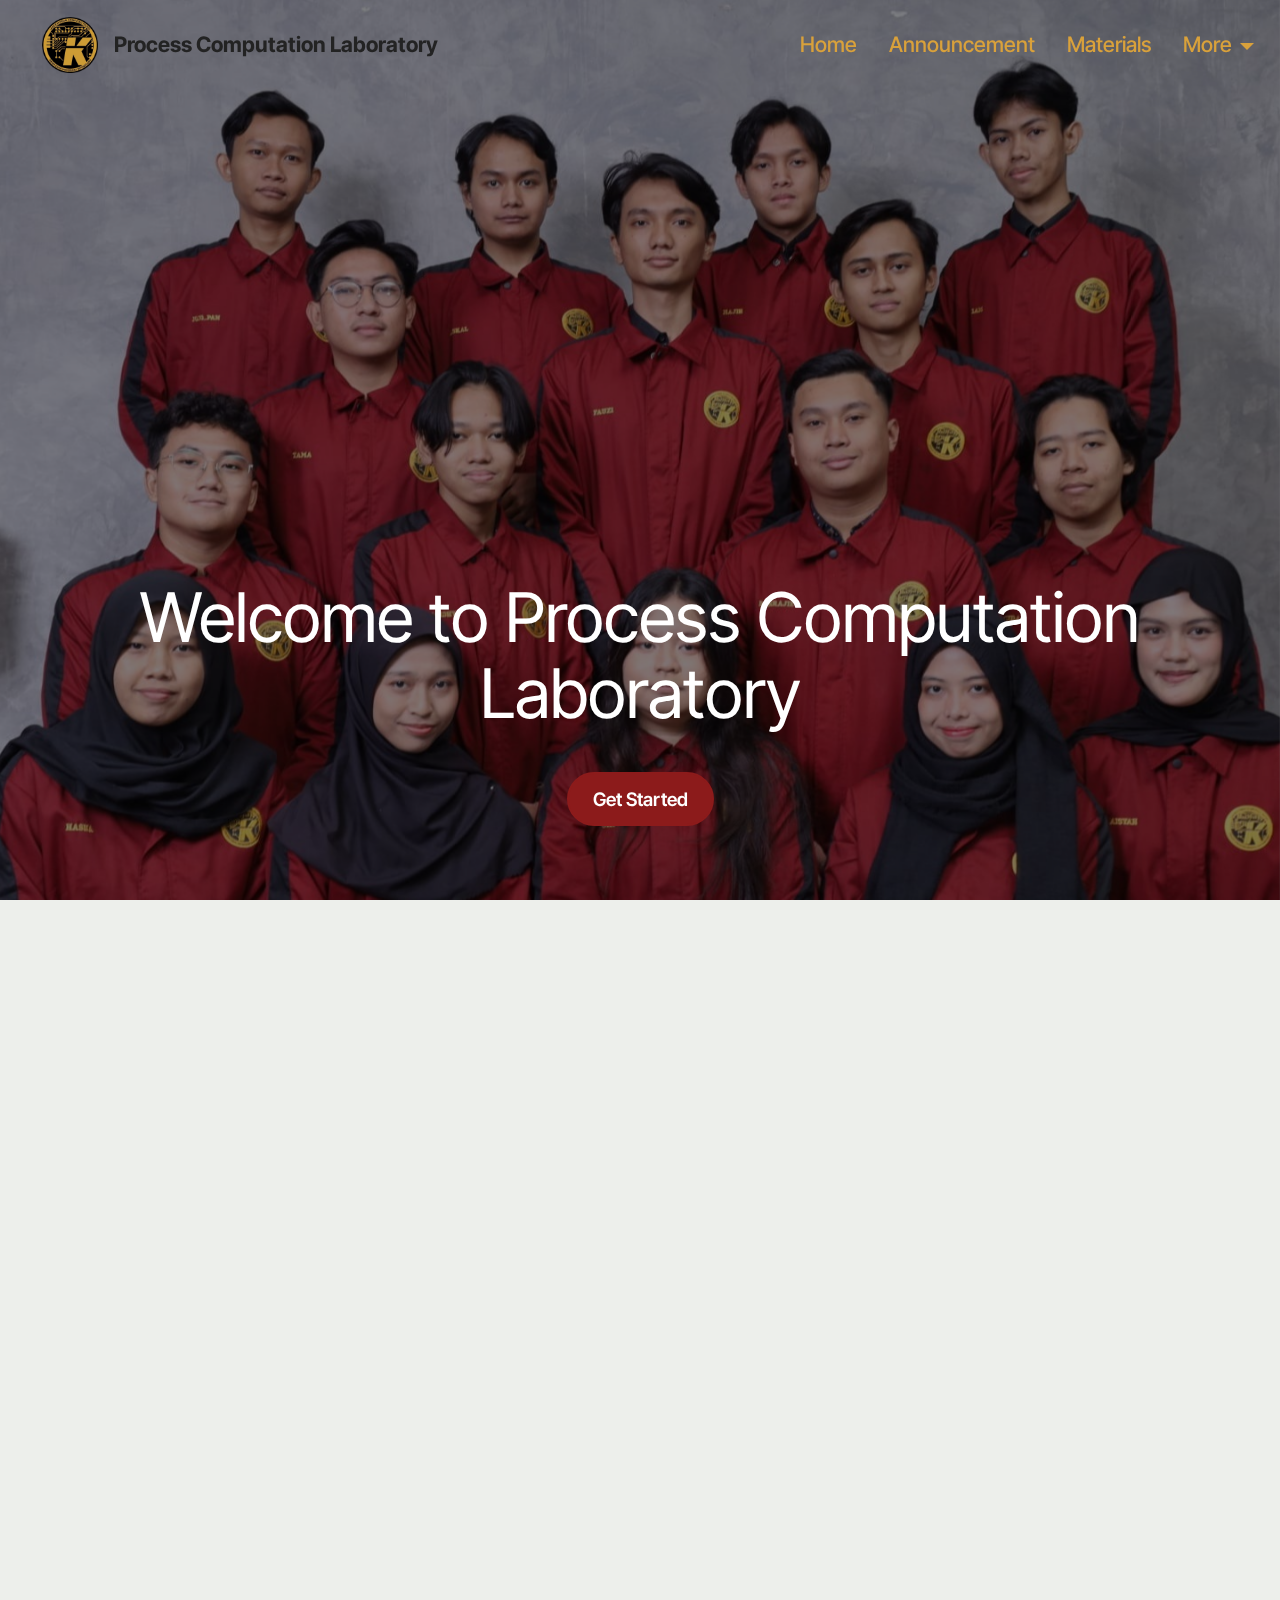
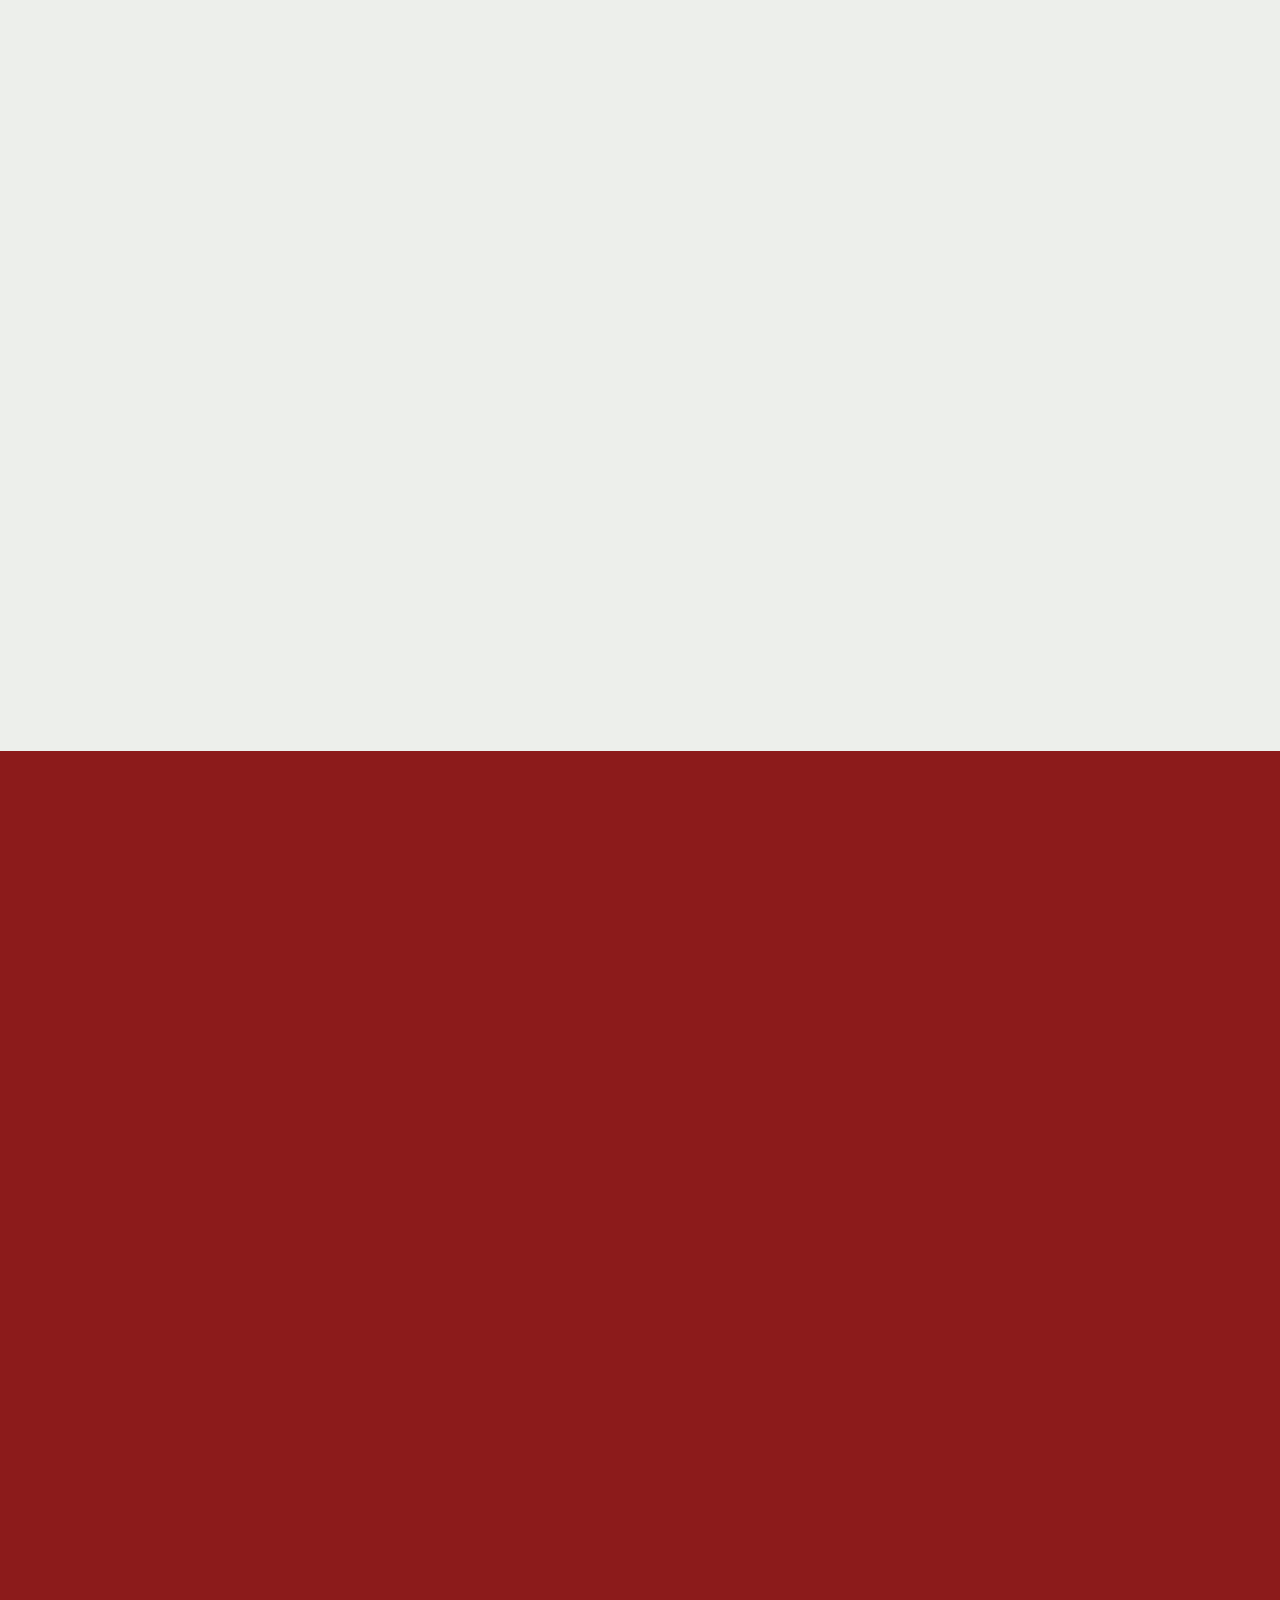
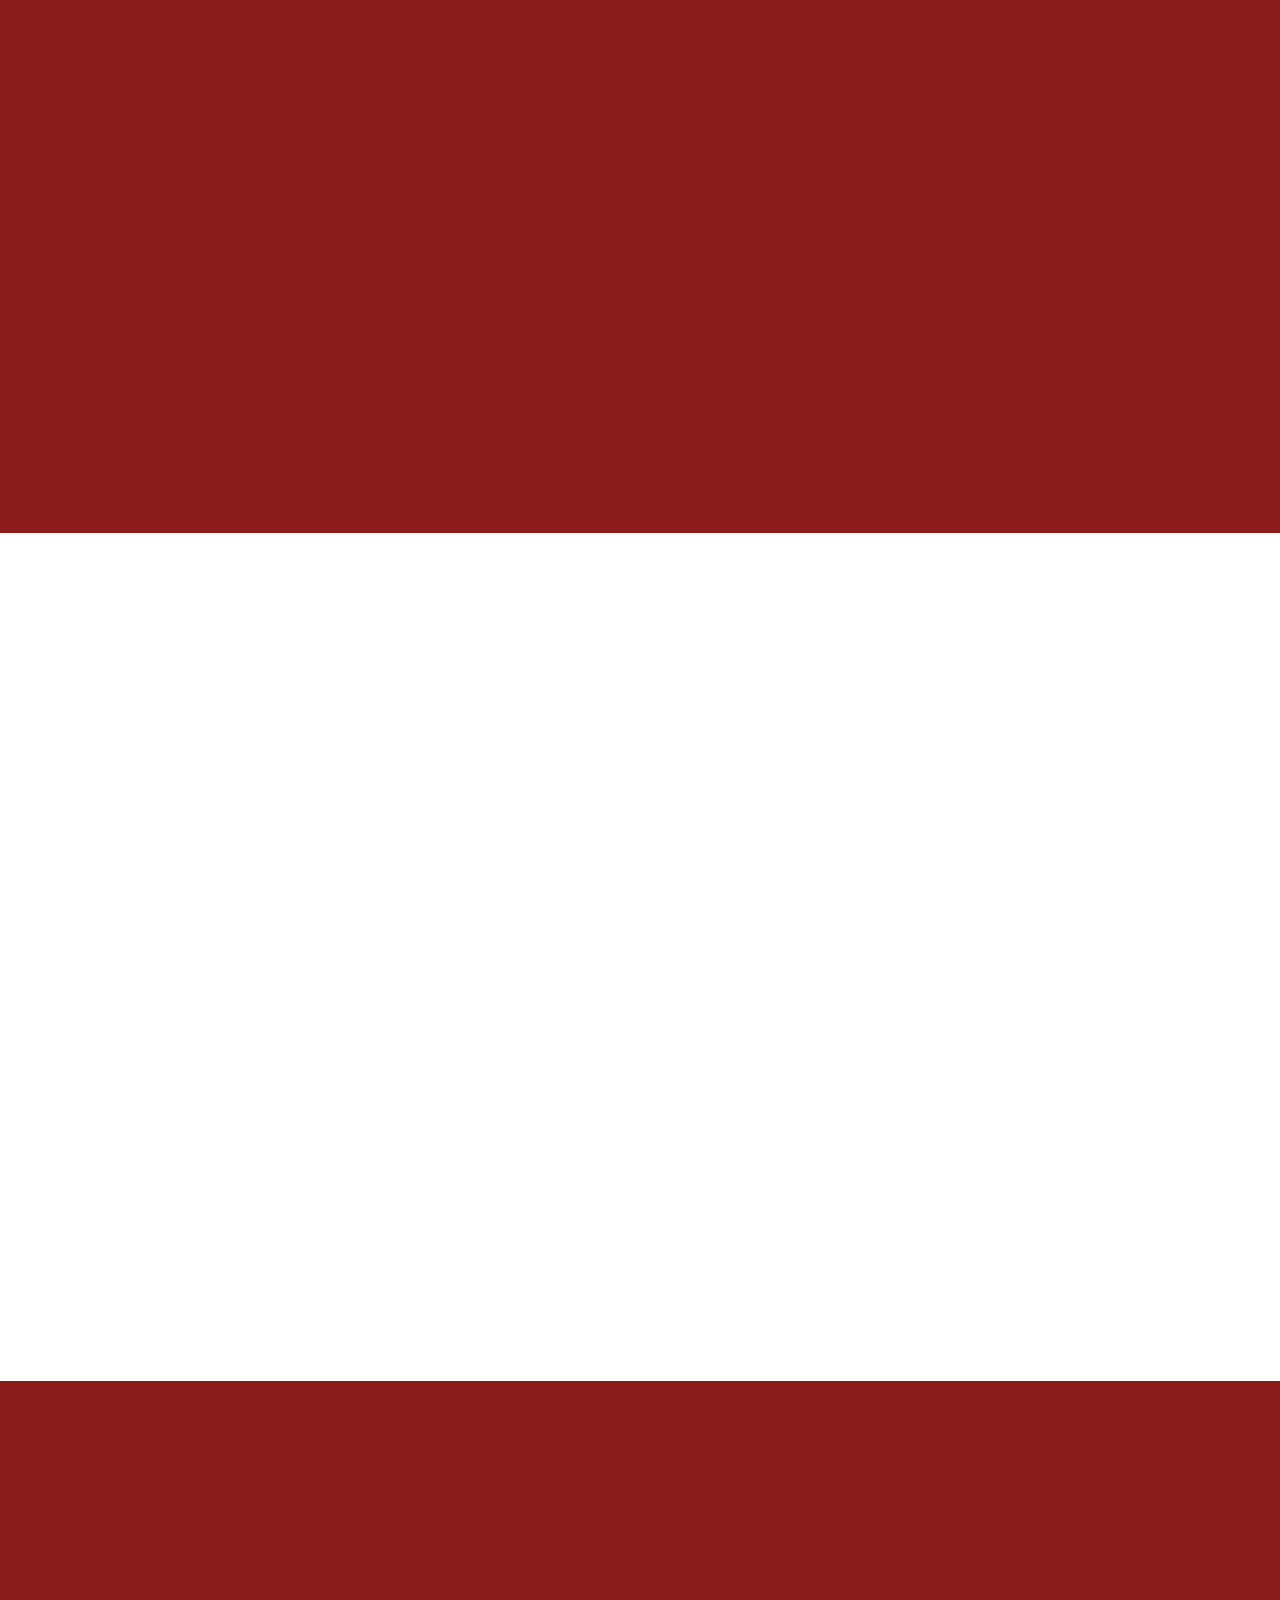
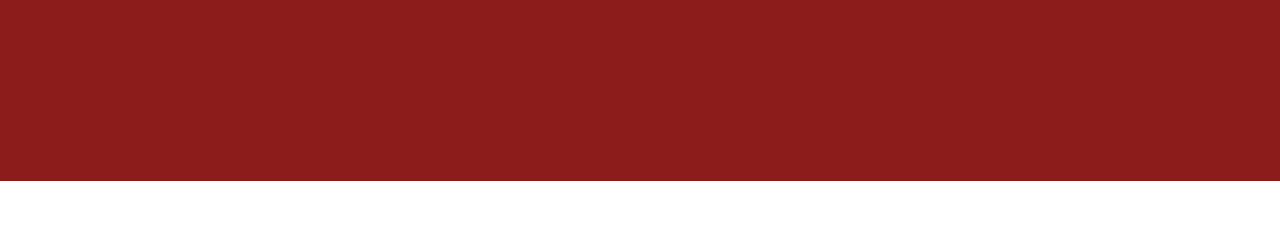
<file: index.html>
<!DOCTYPE html>
<html  >
<head>
  <!-- Site made with Mobirise Website Builder v6.1.4, https://mobirise.com -->
  <meta charset="UTF-8">
  <meta http-equiv="X-UA-Compatible" content="IE=edge">
  <meta name="generator" content="Mobirise v6.1.4, mobirise.com">
  <meta name="viewport" content="width=device-width, initial-scale=1, minimum-scale=1">
  <link rel="shortcut icon" href="assets/images/logo-kompros-fix.png" type="image/x-icon">
  <meta name="description" content="">
  
  
  <title>Home</title>
  <link rel="stylesheet" href="assets/web/assets/mobirise-icons2/mobirise2.css">
  <link rel="stylesheet" href="assets/bootstrap/css/bootstrap.min.css">
  <link rel="stylesheet" href="assets/parallax/jarallax.css">
  <link rel="stylesheet" href="assets/animatecss/animate.css">
  <link rel="stylesheet" href="assets/dropdown/css/style.css">
  <link rel="stylesheet" href="assets/socicon/css/styles.css">
  <link rel="stylesheet" href="assets/theme/css/style.css">
  <link rel="preload" href="https://fonts.googleapis.com/css?family=Inter+Tight:100,200,300,400,500,600,700,800,900,100i,200i,300i,400i,500i,600i,700i,800i,900i&display=swap" as="style" onload="this.onload=null;this.rel='stylesheet'">
  <noscript><link rel="stylesheet" href="https://fonts.googleapis.com/css?family=Inter+Tight:100,200,300,400,500,600,700,800,900,100i,200i,300i,400i,500i,600i,700i,800i,900i&display=swap"></noscript>
  <link rel="preload" as="style" href="assets/mobirise/css/mbr-additional.css?v=m1Olq7"><link rel="stylesheet" href="assets/mobirise/css/mbr-additional.css?v=m1Olq7" type="text/css">

  
  
  
</head>
<body>
  
  <section data-bs-version="5.1" class="menu menu6 cid-uXq2GYm2vR" once="menu" id="menu06-0">
	

	<nav class="navbar navbar-dropdown opacityScroll navbar-fixed-top navbar-expand-lg">
		<div class="container">
			<div class="navbar-brand">
				<span class="navbar-logo">
					
						<img src="assets/images/logo-kompros-fix.png" alt="Mobirise Website Builder" style="height: 3.5rem;">
					
				</span>
				<span class="navbar-caption-wrap"><a class="navbar-caption text-black display-4" href="https://mobiri.se">Process Computation Laboratory</a></span>
			</div>
			<button class="navbar-toggler" type="button" data-toggle="collapse" data-bs-toggle="collapse" data-target="#navbarSupportedContent" data-bs-target="#navbarSupportedContent" aria-controls="navbarNavAltMarkup" aria-expanded="false" aria-label="Toggle navigation">
				<div class="hamburger">
					<span></span>
					<span></span>
					<span></span>
					<span></span>
				</div>
			</button>
			<div class="collapse navbar-collapse opacityScroll" id="navbarSupportedContent">
				<ul class="navbar-nav nav-dropdown nav-right" data-app-modern-menu="true"><li class="nav-item">
						<a class="nav-link link text-danger display-4" href="index.html">Home</a>
					</li>
					<li class="nav-item">
						<a class="nav-link link text-danger display-4" href="index.html#features017-k" aria-expanded="false">Announcement</a>
					</li>
					<li class="nav-item">
						<a class="nav-link link text-danger display-4" href="materials.html">Materials</a>
					</li><li class="nav-item dropdown"><a class="nav-link link dropdown-toggle text-danger show display-4" href="index.html" data-toggle="dropdown-submenu" data-bs-toggle="dropdown" data-bs-auto-close="outside" aria-expanded="true">More</a><div class="dropdown-menu show" aria-labelledby="dropdown-291" data-bs-popper="none"><a class="dropdown-item text-danger text-primary display-4" href="page2.html">Assistant Data &amp; Schedule</a><a class="dropdown-item text-danger text-primary display-4" href="page3.html">Report Format</a><a class="text-danger show dropdown-item text-primary display-4" href="page6.html">Group</a><a class="dropdown-item text-danger text-primary display-4" href="page4.html">Rules</a><a class="dropdown-item text-danger text-primary display-4" href="page5.html">Score &amp; Points</a></div></li></ul>
				
				
			</div>
		</div>
	</nav>
</section>

<section data-bs-version="5.1" class="header16 cid-uXq2Ia1D8K mbr-fullscreen mbr-parallax-background" id="header17-1">
  
  <div class="mbr-overlay" style="opacity: 0.5; background-color: rgb(0, 0, 0);"></div>
  <div class="container-fluid">
    <div class="row">
      <div class="content-wrap col-12 col-md-12">
        <h1 class="mbr-section-title mbr-fonts-style mbr-white mb-4 display-1">Welcome to Process Computation Laboratory</h1>
        
        <p class="mbr-fonts-style mbr-text mbr-white mb-4 display-7"></p>
        <div class="mbr-section-btn"><a class="btn btn-primary display-7" href="index.html#features017-k">Get Started</a></div>
      </div>
    </div>
  </div>
</section>

<section data-bs-version="5.1" class="features017 mbr-embla cid-v1oTfqRKYb" id="features017-k">
	
	
	<div class="position-relative">
		<div class="container-fluid">
			<div class="row justify-content-center">
				<div class="col-12 content-head">
					<div class="mbr-section-head mb-5">
						<h4 class="mbr-section-title mbr-fonts-style align-center mb-0 display-2">
							<strong>Announcement</strong></h4>
						<h5 class="mbr-section-subtitle mbr-fonts-style align-center mb-0 mt-4 display-7"></h5>
					</div>
				</div>
			</div>
		</div>

		<div class="embla" data-skip-snaps="true" data-align="center" data-contain-scroll="trimSnaps" data-auto-play-interval="5" data-draggable="true">
			<div class="embla__viewport container-fluid">
				<div class="embla__container">
					<div class="embla__slide slider-image item active" style="margin-left: 1rem; margin-right: 1rem;">
						<div class="slide-content">
							<div class="item-img">
								<div class="item-wrapper">
									
								<a href="https://www.instagram.com/p/DQe5CzDElj5/?igsh=MWx3cDMzbTZjenJyZw%3D%3D" target="true"></a><a href="https://www.instagram.com/p/DQe5CzDElj5/?igsh=MWx3cDMzbTZjenJyZw%3D%3D" target="false"></a><a href="https://www.instagram.com/p/DQe5CzDElj5/?igsh=MWx3cDMzbTZjenJyZw%3D%3D"><img src="assets/images/comingsoon-1-600x779.png" alt="Coming Soon" title="" data-slide-to="1" data-bs-slide-to="1"></a></div>
							</div>
							<div class="item-content">
								<h5 class="item-title mbr-fonts-style display-5">
									<strong>COMING SOON</strong></h5>
								
								<p class="mbr-text mbr-fonts-style mt-3 display-7">[COMING SOON]
<br>
<br>disp("Hello, Elevatif!
<br>We're proudly announcing that Process Computation Laboratory will be coming to you soon. Make sure to follow us on every account for further information.")
<br>
<br>// Find us on:
<br>Instagram: @komputasiproses
<br>LINE: @572ahxjk
<br>LinkedIn: Process Computation Laboratory
<br>Youtube: Process Computation Laboratory Chemical Engineering
<br>
<br>// Best regards,
<br>Process Computation Laboratory Coordinator</p>
							</div>

							<div class="mbr-section-btn item-footer mt-2"><a href="https://www.instagram.com/p/DQe5CzDElj5/?igsh=MWx3cDMzbTZjenJyZw%3D%3D" class="btn item-btn btn-primary display-7" target="_blank">Read More</a></div>
						</div>
					</div>
					
					
					
					
					
					
					
				</div>
			</div>
			<button class="embla__button embla__button--prev">
				<span class="mobi-mbri mobi-mbri-arrow-prev mbr-iconfont" aria-hidden="true"></span>
				<span class="sr-only visually-hidden visually-hidden visually-hidden">Previous</span>
			</button>
			<button class="embla__button embla__button--next">
				<span class="mobi-mbri mobi-mbri-arrow-next mbr-iconfont" aria-hidden="true"></span>
				<span class="sr-only visually-hidden visually-hidden visually-hidden">Next</span>
			</button>
		</div>
	</div>
</section>

<section data-bs-version="5.1" class="people03 cid-uXq78mDgFz" id="people03-4">
	
	
	<div class="container">
		<div class="row justify-content-center">
			<div class="col-12 content-head">
				<div class="mbr-section-head mb-5">
					<h4 class="mbr-section-title mbr-fonts-style align-center mb-0 display-2">
						<strong>Meet the Assistants</strong></h4>
					
				</div>
			</div>
		</div>
		<div class="row">
			<div class="item features-image col-12 col-md-6 col-lg-6 active">
				<div class="item-wrapper">
					<div class="item-img mb-3">
						<img src="assets/images/fauzi20115-1256x837.jpg" alt="Mobirise Website Builder" title="" data-slide-to="0" data-bs-slide-to="0">
					</div>
					<div class="item-content align-left">
						<h5 class="item-title mbr-fonts-style display-5"><strong>AAP</strong></h5>
						<h6 class="item-subtitle mbr-fonts-style mb-3 display-7">Akar-Akar Persamaan</h6>
						
					</div>
					
				</div>
			</div><div class="item features-image col-12 col-md-6 col-lg-6">
				<div class="item-wrapper">
					<div class="item-img mb-3">
						<img src="assets/images/fauzi2013020rtt-1256x1884.jpeg" alt="Mobirise Website Builder" title="" data-slide-to="1" data-bs-slide-to="1">
					</div>
					<div class="item-content align-left">
						<h5 class="item-title mbr-fonts-style display-5"><strong>PDB</strong></h5>
						<h6 class="item-subtitle mbr-fonts-style mb-3 display-7">Persamaan Diferensial Biasa</h6>
						
					</div>
					
				</div>
			</div><div class="item features-image col-12 col-md-6 col-lg-6">
				<div class="item-wrapper">
					<div class="item-img mb-3">
						<img src="assets/images/fauzi20102-1256x837.jpeg" alt="Mobirise Website Builder" title="" data-slide-to="2" data-bs-slide-to="2">
					</div>
					<div class="item-content align-left">
						<h5 class="item-title mbr-fonts-style display-5"><strong>Reglin</strong></h5>
						<h6 class="item-subtitle mbr-fonts-style mb-3 display-7">Regresi Linear</h6>
						
					</div>
					
				</div>
			</div><div class="item features-image col-12 col-md-6 col-lg-6">
				<div class="item-wrapper">
					<div class="item-img mb-3">
						<img src="assets/images/fauzi2092-1256x837.jpeg" alt="Mobirise Website Builder" title="" data-slide-to="3" data-bs-slide-to="3">
					</div>
					<div class="item-content align-left">
						<h5 class="item-title mbr-fonts-style display-5"><strong>Simpros</strong></h5>
						<h6 class="item-subtitle mbr-fonts-style mb-3 display-7">Simulasi Proses</h6>
						
					</div>
					
				</div>
			</div>
			
			
		</div>
	</div>
</section>

<section data-bs-version="5.1" class="start article2 cid-uXq6JwqI1J" id="article02-3">
	

	
	

	<div class="container">
		<div class="row justify-content-center">
			<div class="col-12 col-md-12 col-lg-6 image-wrapper">
				<img class="w-100" src="assets/images/logo-kompros-fix.png" alt="Logo Kompros">
			</div>
			<div class="col-12 col-md-12 col-lg">
				<div class="text-wrapper align-left">
					<h1 class="mbr-section-title mbr-fonts-style mb-4 display-2">
						<strong>About Us</strong></h1>
					<p class="mbr-text align-left mbr-fonts-style mb-4 display-7">
					The Process Computation Laboratory is under the coordination of the Department of Chemical Engineering, Faculty of Engineering, Diponegoro University. The Process Computation Laboratory is located on the 3rd Floor of Building B Chemical Engineering, Diponegoro University. The lecturer in charge of the Diponegoro University Process Computation Laboratory is Prof. Dr. Ir. Setia Budi Sasongko, DEA and Fauzi Sufyan Prasetya as the Coordinator of the Process Computation Laboratory Assistant.&nbsp;The Process Computation Laboratory has 16 laboratory assistants and 1 laborant.&nbsp;Diponegoro University Process Computation Laboratory Laboratory plays an important role in supporting students to master Process Modelling and Computation. Through a strong emphasis on process simulation and mathematical modeling, the laboratory provides an essential platform for cultivating analytical thinking, computational proficiency, and practical problem-solving skills fundamental to the field of chemical engineering.</p>
					
				</div>
			</div>
		</div>
	</div>
</section>

<section data-bs-version="5.1" class="social05 cid-v1MW3cX1iK" id="social05-1n">
    

    

    <div class="container">
        <div class="row">
            <h3 class="mbr-section-title align-center mb-5 mbr-fonts-style display-2">
                <strong>Follow us</strong>
            </h3>
            <div class="col-12">
                <div class="social-row">
                    <div class="soc-item">
                        <a href="https://www.instagram.com/komputasiproses/" target="_blank">
                            <span class="mbr-iconfont socicon-instagram socicon" style="color: rgb(140, 27, 27); fill: rgb(140, 27, 27);"></span>
                        </a>
                    </div>
                    <div class="soc-item">
                        <a href="https://www.linkedin.com/company/computation-process-lab-kompros-undip-laboratory/" target="_blank">
                            <span class="mbr-iconfont socicon-linkedin socicon" style="color: rgb(140, 27, 27); fill: rgb(140, 27, 27);"></span>
                        </a>
                    </div>
                    <div class="soc-item">
                        <a href="https://line.me/R/ti/p/@572ahxjk" target="_blank">
                            <span class="mbr-iconfont socicon-line socicon" style="color: rgb(140, 27, 27); fill: rgb(140, 27, 27);"></span>
                        </a>
                    </div>
                    <div class="soc-item">
                        <a href="https://www.youtube.com/@processcomputationlaborato6996" target="_blank">
                            <span class="mbr-iconfont socicon-youtube socicon" style="color: rgb(140, 27, 27); fill: rgb(140, 27, 27);"></span>
                        </a>
                    </div>
                    
                </div>
            </div>
        </div>
    </div>
</section><section class="display-7" style="padding: 0;align-items: center;justify-content: center;flex-wrap: wrap;    align-content: center;display: flex;position: relative;height: 4rem;"><a href="https://mobiri.se/" style="flex: 1 1;height: 4rem;position: absolute;width: 100%;z-index: 1;"><img alt="" style="height: 4rem;" src="[data-uri]"></a><p style="margin: 0;text-align: center;" class="display-7">&#8204;</p><a style="z-index:1" href="https://mobirise.com/builder/no-code-website-builder.html">No Code Website Builder</a></section><script src="assets/bootstrap/js/bootstrap.bundle.min.js"></script>  <script src="assets/parallax/jarallax.js"></script>  <script src="assets/smoothscroll/smooth-scroll.js"></script>  <script src="assets/ytplayer/index.js"></script>  <script src="assets/dropdown/js/navbar-dropdown.js"></script>  <script src="assets/embla/embla.min.js"></script>  <script src="assets/embla/script.js"></script>  <script src="assets/theme/js/script.js"></script>  
  
  
 <div id="scrollToTop" class="scrollToTop mbr-arrow-up"><a style="text-align: center;"><i class="mbr-arrow-up-icon mbr-arrow-up-icon-cm cm-icon cm-icon-smallarrow-up"></i></a></div>
    <input name="animation" type="hidden">
  </body>
</html>
</file>
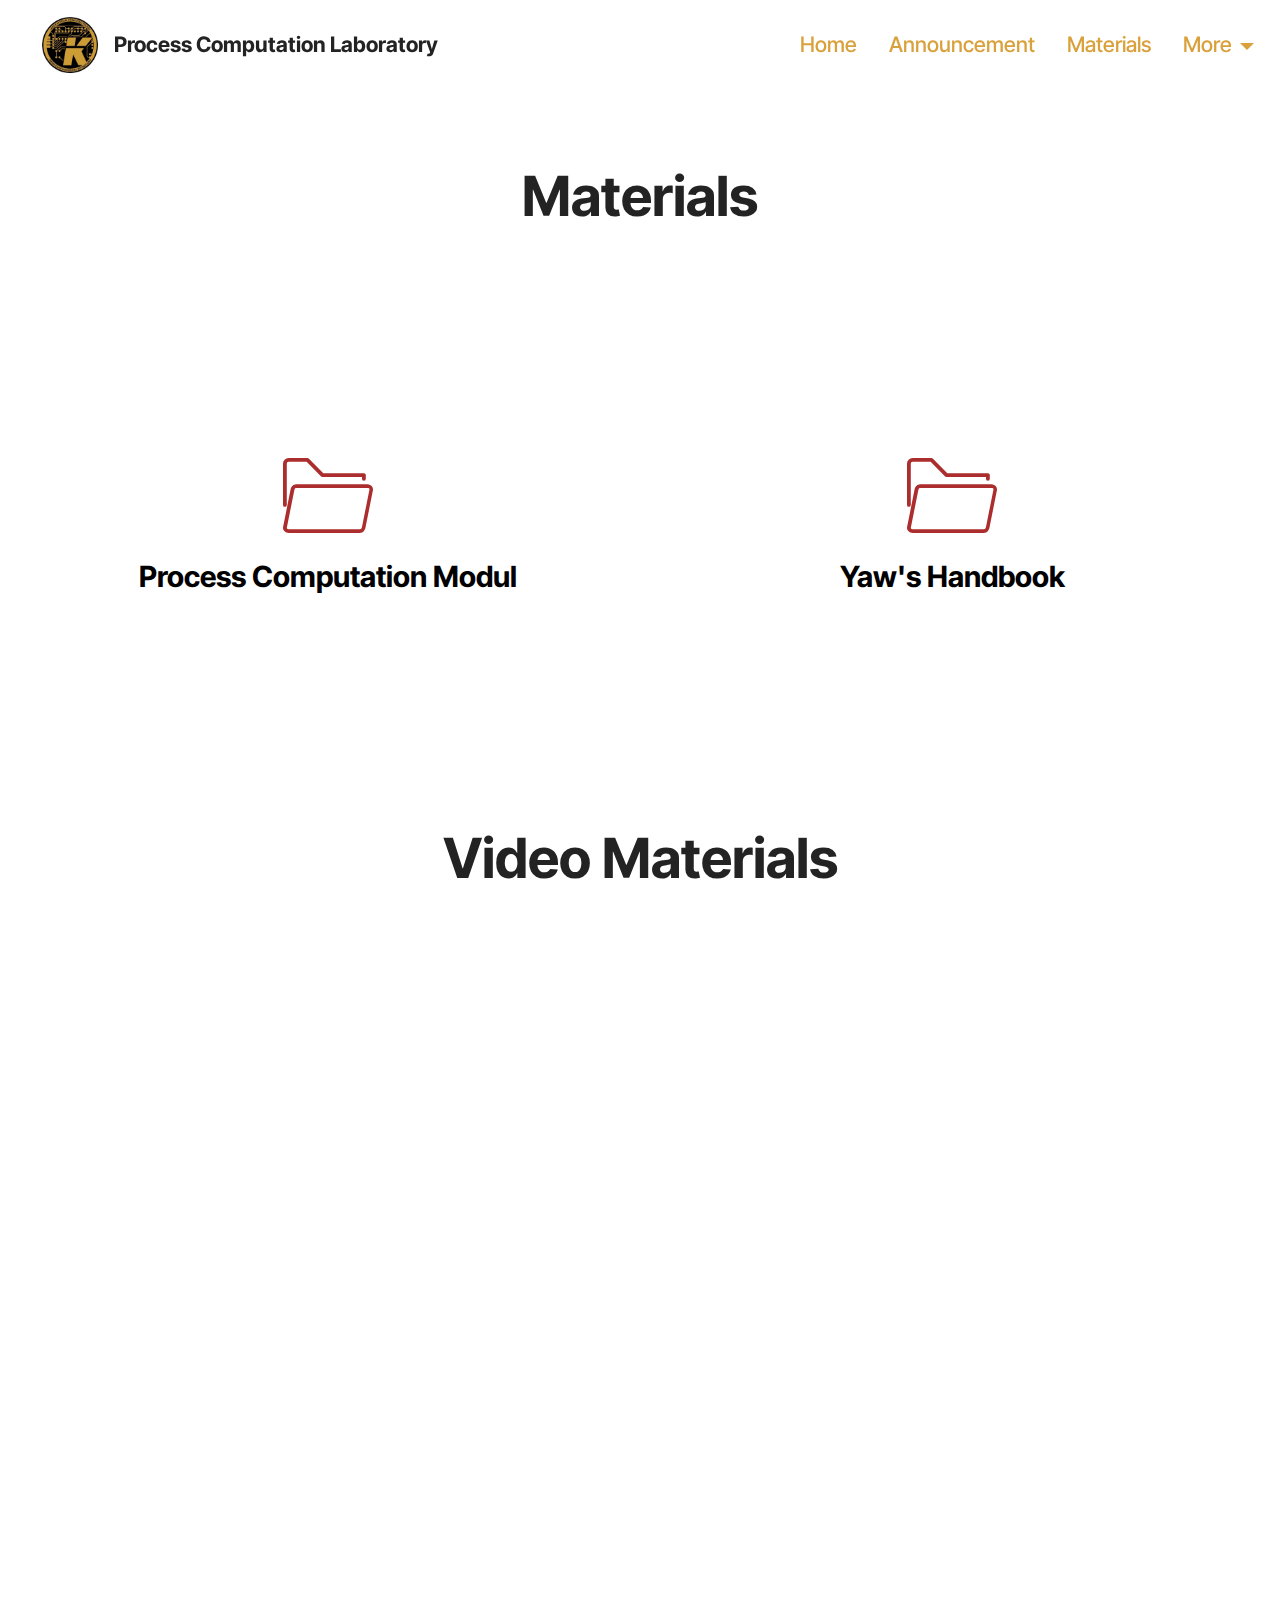
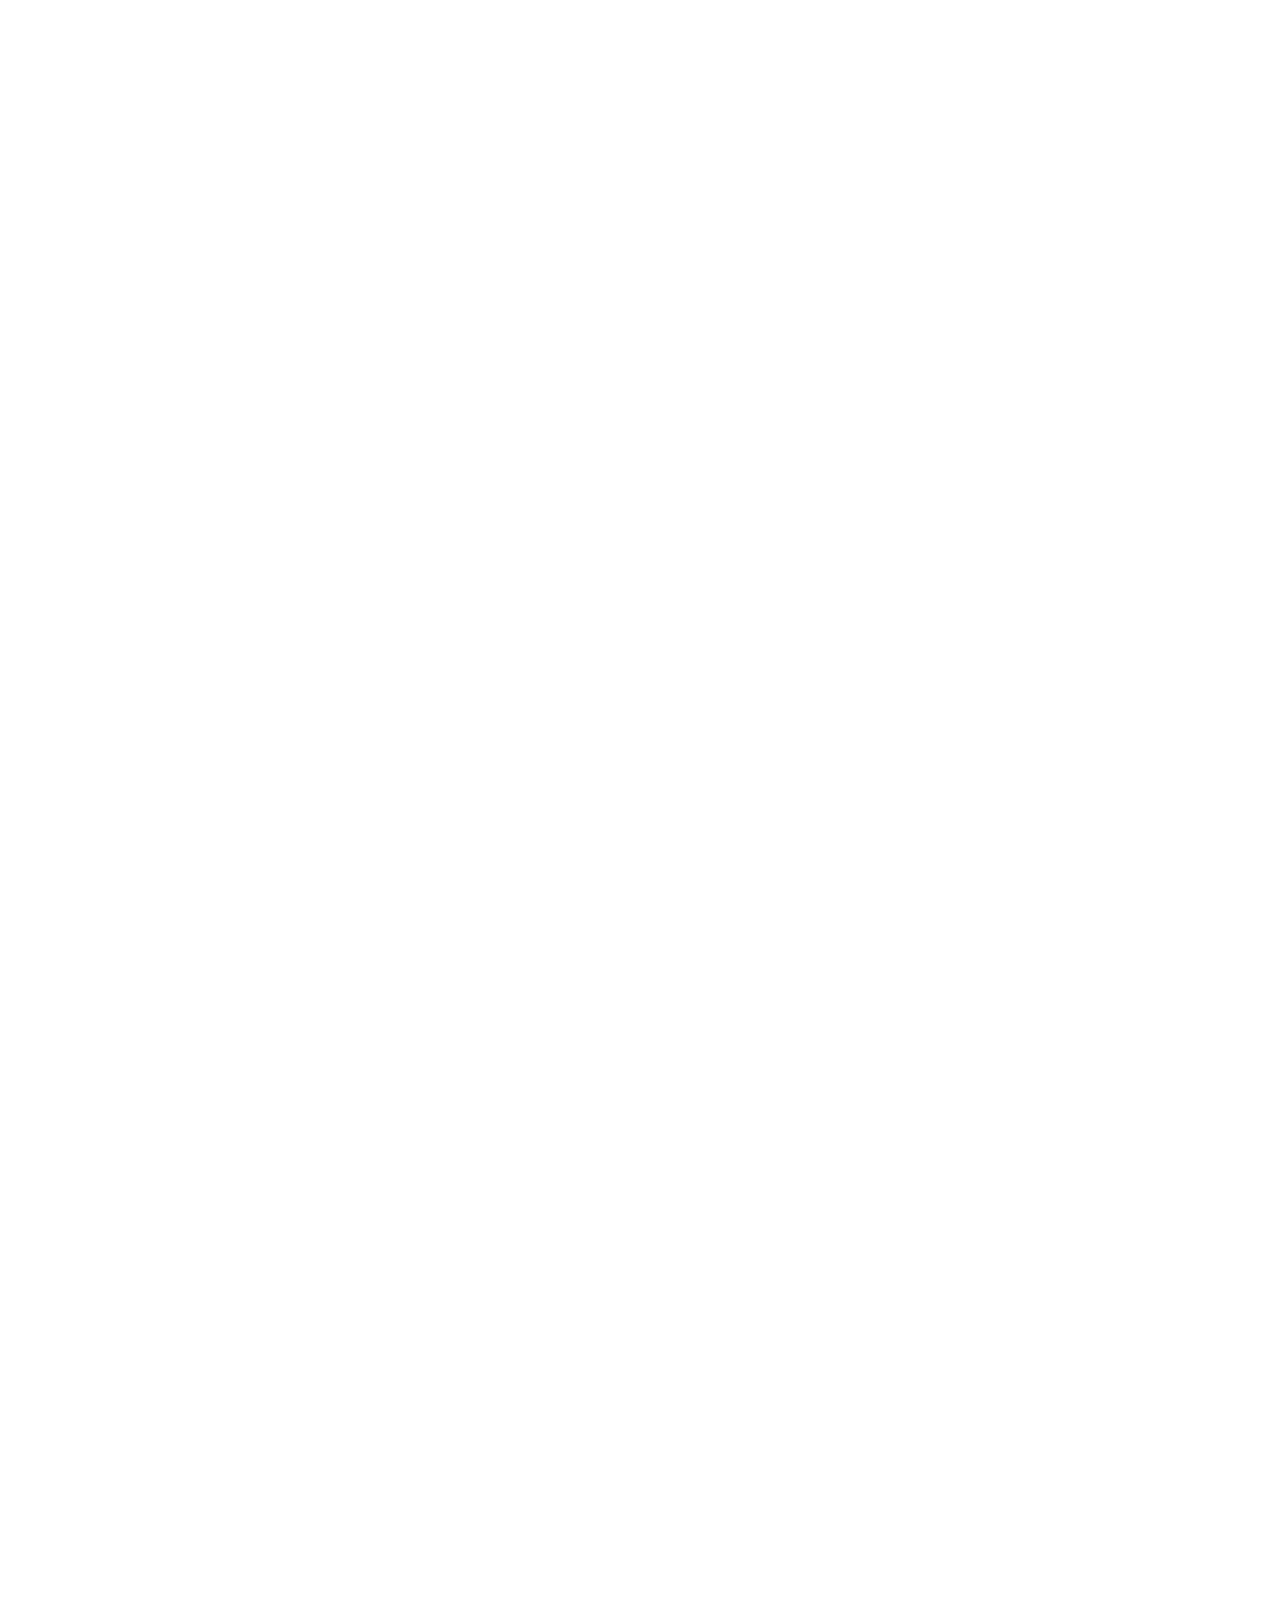
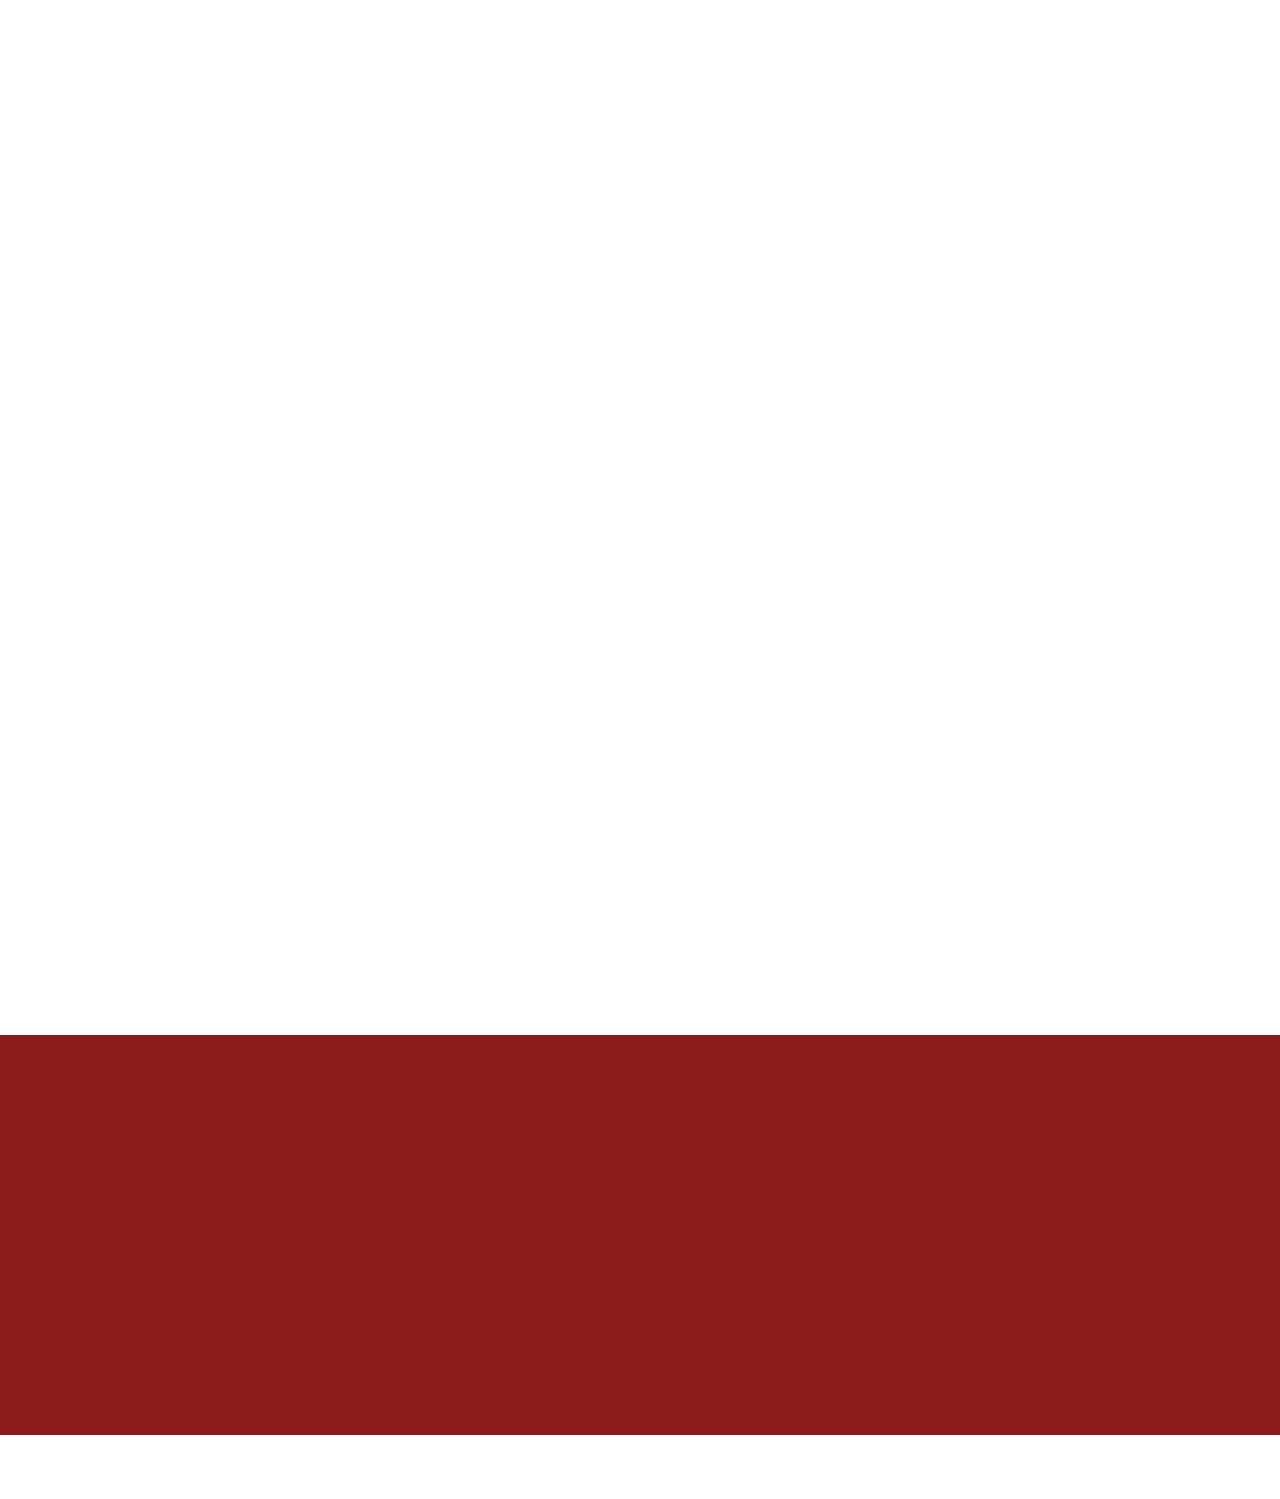
<file: materials.html>
<!DOCTYPE html>
<html  >
<head>
  <!-- Site made with Mobirise Website Builder v6.1.4, https://mobirise.com -->
  <meta charset="UTF-8">
  <meta http-equiv="X-UA-Compatible" content="IE=edge">
  <meta name="generator" content="Mobirise v6.1.4, mobirise.com">
  <meta name="viewport" content="width=device-width, initial-scale=1, minimum-scale=1">
  <link rel="shortcut icon" href="assets/images/logo-kompros-fix.png" type="image/x-icon">
  <meta name="description" content="">
  
  
  <title>Materials</title>
  <link rel="stylesheet" href="assets/web/assets/mobirise-icons2/mobirise2.css">
  <link rel="stylesheet" href="assets/web/assets/mobirise-icons/mobirise-icons.css">
  <link rel="stylesheet" href="assets/bootstrap/css/bootstrap.min.css">
  <link rel="stylesheet" href="assets/animatecss/animate.css">
  <link rel="stylesheet" href="assets/dropdown/css/style.css">
  <link rel="stylesheet" href="assets/socicon/css/styles.css">
  <link rel="stylesheet" href="assets/theme/css/style.css">
  <link rel="preload" href="https://fonts.googleapis.com/css?family=Inter+Tight:100,200,300,400,500,600,700,800,900,100i,200i,300i,400i,500i,600i,700i,800i,900i&display=swap" as="style" onload="this.onload=null;this.rel='stylesheet'">
  <noscript><link rel="stylesheet" href="https://fonts.googleapis.com/css?family=Inter+Tight:100,200,300,400,500,600,700,800,900,100i,200i,300i,400i,500i,600i,700i,800i,900i&display=swap"></noscript>
  <link rel="preload" as="style" href="assets/mobirise/css/mbr-additional.css?v=AYFCqC"><link rel="stylesheet" href="assets/mobirise/css/mbr-additional.css?v=AYFCqC" type="text/css">

  
  
  
</head>
<body>
  
  <section data-bs-version="5.1" class="menu menu6 cid-uXq2GYm2vR" once="menu" id="menu06-7">
	

	<nav class="navbar navbar-dropdown opacityScroll navbar-fixed-top navbar-expand-lg">
		<div class="container">
			<div class="navbar-brand">
				<span class="navbar-logo">
					
						<img src="assets/images/logo-kompros-fix.png" alt="Mobirise Website Builder" style="height: 3.5rem;">
					
				</span>
				<span class="navbar-caption-wrap"><a class="navbar-caption text-black display-4" href="https://mobiri.se">Process Computation Laboratory</a></span>
			</div>
			<button class="navbar-toggler" type="button" data-toggle="collapse" data-bs-toggle="collapse" data-target="#navbarSupportedContent" data-bs-target="#navbarSupportedContent" aria-controls="navbarNavAltMarkup" aria-expanded="false" aria-label="Toggle navigation">
				<div class="hamburger">
					<span></span>
					<span></span>
					<span></span>
					<span></span>
				</div>
			</button>
			<div class="collapse navbar-collapse opacityScroll" id="navbarSupportedContent">
				<ul class="navbar-nav nav-dropdown nav-right" data-app-modern-menu="true"><li class="nav-item">
						<a class="nav-link link text-danger display-4" href="index.html">Home</a>
					</li>
					<li class="nav-item">
						<a class="nav-link link text-danger display-4" href="index.html#features017-k" aria-expanded="false">Announcement</a>
					</li>
					<li class="nav-item">
						<a class="nav-link link text-danger display-4" href="materials.html">Materials</a>
					</li><li class="nav-item dropdown"><a class="nav-link link dropdown-toggle text-danger show display-4" href="index.html" data-toggle="dropdown-submenu" data-bs-toggle="dropdown" data-bs-auto-close="outside" aria-expanded="true">More</a><div class="dropdown-menu show" aria-labelledby="dropdown-291" data-bs-popper="none"><a class="dropdown-item text-danger text-primary display-4" href="page2.html">Assistant Data &amp; Schedule</a><a class="dropdown-item text-danger text-primary display-4" href="page3.html">Report Format</a><a class="text-danger show dropdown-item text-primary display-4" href="page6.html">Group</a><a class="dropdown-item text-danger text-primary display-4" href="page4.html">Rules</a><a class="dropdown-item text-danger text-primary display-4" href="page5.html">Score &amp; Points</a></div></li></ul>
				
				
			</div>
		</div>
	</nav>
</section>

<section data-bs-version="5.1" class="article11 cid-uZqiPpzYUP" id="article11-a">
    

    
    
    <div class="container">
        <div class="row justify-content-center">
            <div class="title col-md-12 col-lg-9">
                <h3 class="mbr-section-title mbr-fonts-style align-center mt-0 mb-0 display-2">
                <strong>Materials</strong></h3>
                <h4 class="mbr-section-subtitle align-center mbr-fonts-style mt-4 display-7"></h4>
                
            </div>
        </div>
    </div>
</section>

<section data-bs-version="5.1" class="features10 cid-uZqi9Cs7CM" id="features010-8">
  

  
  
  <div class="container">
    
    <div class="row">
      <div class="item features-without-image col-12 col-md-6 col-lg-6 active">
        <div class="item-wrapper">
          <div class="card-box align-left">
            <div class="iconfont-wrapper mb-3">
              <a href="https://drive.google.com/file/d/1sERHV_dv8rXtxYpJ6t2Gc4-NchVIOhM5/view?usp=drive_link" target="_blank"><span class="mbr-iconfont mbri-opened-folder" style="color: rgb(172, 45, 45); fill: rgb(172, 45, 45); font-size: 90px;"></span></a>
            </div>
            <h5 class="card-title mbr-fonts-style display-5">
              <strong>Process Computation Modul</strong></h5>
            <p class="card-text mbr-fonts-style mb-3 display-7"></p>
            
          </div>
        </div>
      </div><div class="item features-without-image col-12 col-md-6 col-lg-6">
        <div class="item-wrapper">
          <div class="card-box align-left">
            <div class="iconfont-wrapper mb-3">
              <a href="https://docs.google.com/spreadsheets/d/1Py3bHihJeYXA3Du2r12QBDvOzd7cSEcV/edit?usp=drive_link&ouid=110063661872716352144&rtpof=true&sd=true" target="_blank"><span class="mbr-iconfont mbri-opened-folder" style="color: rgb(172, 45, 45); fill: rgb(172, 45, 45); font-size: 90px;"></span></a>
            </div>
            <h5 class="card-title mbr-fonts-style display-5">
              <strong>Yaw's Handbook</strong></h5>
            <p class="card-text mbr-fonts-style mb-3 display-7"></p>
            
          </div>
        </div>
      </div>
      
      
    </div>
  </div>
</section>

<section data-bs-version="5.1" class="video05 cid-uZqk6zTXam" id="video05-c">
    

    
    

    <div class="container">
        <div class="row justify-content-center">
          <div class="col-12">
            <div class="title-wrapper mb-5">
                <h4 class="mbr-section-maintitle mbr-fonts-style mb-0 display-2"><strong>Video Materials</strong></h4>
            </div>
          </div>
            <div class="col-12 col-md">
                <div class="text-wrapper">
                    <h2 class="mb-4 mbr-fonts-style mbr-section-title display-5">
                    <strong>DWSIM : Reactor</strong></h2>
                    
                    <div class="mbr-section-btn mb-4"><a class="btn btn-primary display-7" href="https://youtu.be/mizxue2w2SU?si=XFDHT5Us5a196X_x">
                            Learn more
                        </a></div>
                </div>
            </div>
            <div class="col-12 col-md-6 video-block">
                <div class="mbr-figure"><iframe class="mbr-embedded-video" src="https://www.youtube.com/embed/mizxue2w2SU?rel=0&amp;amp;&amp;showinfo=0&amp;autoplay=0&amp;loop=0" width="1280" height="720" frameborder="0" allowfullscreen></iframe></div>
                
            </div>
        </div>
    </div>
</section>

<section data-bs-version="5.1" class="video05 cid-uZtxcZJO3m" id="video05-e">
    

    
    

    <div class="container">
        <div class="row justify-content-center">
          <div class="col-12">
            <div class="title-wrapper mb-5">
                
            </div>
          </div>
            <div class="col-12 col-md">
                <div class="text-wrapper">
                    <h2 class="mb-4 mbr-fonts-style mbr-section-title display-5">
                    <strong>DWSIM : Separator</strong></h2>
                    
                    <div class="mbr-section-btn mb-4"><a class="btn btn-primary display-7" href="https://youtu.be/RiX50jzIOrE?si=pH0tjymWEQ_vxbl_">
                            Learn more
                        </a></div>
                </div>
            </div>
            <div class="col-12 col-md-6 video-block">
                <div class="mbr-figure"><iframe class="mbr-embedded-video" src="https://www.youtube.com/embed/RiX50jzIOrE?rel=0&amp;amp;&amp;showinfo=0&amp;autoplay=0&amp;loop=0" width="1280" height="720" frameborder="0" allowfullscreen></iframe></div>
                
            </div>
        </div>
    </div>
</section>

<section data-bs-version="5.1" class="video05 cid-uZtxPzqOdL" id="video05-f">
    

    
    

    <div class="container">
        <div class="row justify-content-center">
          <div class="col-12">
            <div class="title-wrapper mb-5">
                
            </div>
          </div>
            <div class="col-12 col-md">
                <div class="text-wrapper">
                    <h2 class="mb-4 mbr-fonts-style mbr-section-title display-5">
                    <strong>DWSIM : Heat Exchanger</strong></h2>
                    
                    <div class="mbr-section-btn mb-4"><a class="btn btn-primary display-7" href="https://youtu.be/ChCuWUcr1cA?si=xdkFrExdQJWjtWxk">
                            Learn more
                        </a></div>
                </div>
            </div>
            <div class="col-12 col-md-6 video-block">
                <div class="mbr-figure"><iframe class="mbr-embedded-video" src="https://www.youtube.com/embed/ChCuWUcr1cA?rel=0&amp;amp;&amp;showinfo=0&amp;autoplay=0&amp;loop=0" width="1280" height="720" frameborder="0" allowfullscreen></iframe></div>
                
            </div>
        </div>
    </div>
</section>

<section data-bs-version="5.1" class="video05 cid-uZtxVlvqBA" id="video05-g">
    

    
    

    <div class="container">
        <div class="row justify-content-center">
          <div class="col-12">
            <div class="title-wrapper mb-5">
                
            </div>
          </div>
            <div class="col-12 col-md">
                <div class="text-wrapper">
                    <h2 class="mb-4 mbr-fonts-style mbr-section-title display-5">
                    <strong>DWSIM : Pressure Changer</strong></h2>
                    
                    <div class="mbr-section-btn mb-4"><a class="btn btn-primary display-7" href="https://youtu.be/ya9wmBSrEMI?si=QgiF9i5ieSWNdXB2">
                            Learn more
                        </a></div>
                </div>
            </div>
            <div class="col-12 col-md-6 video-block">
                <div class="mbr-figure"><iframe class="mbr-embedded-video" src="https://www.youtube.com/embed/ya9wmBSrEMI?rel=0&amp;amp;&amp;showinfo=0&amp;autoplay=0&amp;loop=0" width="1280" height="720" frameborder="0" allowfullscreen></iframe></div>
                
            </div>
        </div>
    </div>
</section>

<section data-bs-version="5.1" class="video05 cid-uZty1t171g" id="video05-h">
    

    
    

    <div class="container">
        <div class="row justify-content-center">
          <div class="col-12">
            <div class="title-wrapper mb-5">
                
            </div>
          </div>
            <div class="col-12 col-md">
                <div class="text-wrapper">
                    <h2 class="mb-4 mbr-fonts-style mbr-section-title display-5">
                    <strong>DWSIM : Case Study</strong></h2>
                    
                    <div class="mbr-section-btn mb-4"><a class="btn btn-primary display-7" href="https://youtu.be/9G96E8psjtY?si=561HnmfrfhpGWDTv">
                            Learn more
                        </a></div>
                </div>
            </div>
            <div class="col-12 col-md-6 video-block">
                <div class="mbr-figure"><iframe class="mbr-embedded-video" src="https://www.youtube.com/embed/9G96E8psjtY?rel=0&amp;amp;&amp;showinfo=0&amp;autoplay=0&amp;loop=0" width="1280" height="720" frameborder="0" allowfullscreen></iframe></div>
                
            </div>
        </div>
    </div>
</section>

<section data-bs-version="5.1" class="video05 cid-uZty8AQFBB" id="video05-i">
    

    
    

    <div class="container">
        <div class="row justify-content-center">
          <div class="col-12">
            <div class="title-wrapper mb-5">
                
            </div>
          </div>
            <div class="col-12 col-md">
                <div class="text-wrapper">
                    <h2 class="mb-4 mbr-fonts-style mbr-section-title display-5">
                    <strong>ASPEN HYSYS: Case Study</strong></h2>
                    
                    <div class="mbr-section-btn mb-4"><a class="btn btn-primary display-7" href="https://youtu.be/oQlZqLTYzyk?si=M2OIBo9eFSZw7mel">
                            Learn more
                        </a></div>
                </div>
            </div>
            <div class="col-12 col-md-6 video-block">
                <div class="mbr-figure"><iframe class="mbr-embedded-video" src="https://www.youtube.com/embed/oQlZqLTYzyk?rel=0&amp;amp;&amp;showinfo=0&amp;autoplay=0&amp;loop=0" width="1280" height="720" frameborder="0" allowfullscreen></iframe></div>
                
            </div>
        </div>
    </div>
</section>

<section data-bs-version="5.1" class="social05 cid-v1MW3cX1iK" id="social05-1n">
    

    

    <div class="container">
        <div class="row">
            <h3 class="mbr-section-title align-center mb-5 mbr-fonts-style display-2">
                <strong>Follow us</strong>
            </h3>
            <div class="col-12">
                <div class="social-row">
                    <div class="soc-item">
                        <a href="https://www.instagram.com/komputasiproses/" target="_blank">
                            <span class="mbr-iconfont socicon-instagram socicon" style="color: rgb(140, 27, 27); fill: rgb(140, 27, 27);"></span>
                        </a>
                    </div>
                    <div class="soc-item">
                        <a href="https://www.linkedin.com/company/computation-process-lab-kompros-undip-laboratory/" target="_blank">
                            <span class="mbr-iconfont socicon-linkedin socicon" style="color: rgb(140, 27, 27); fill: rgb(140, 27, 27);"></span>
                        </a>
                    </div>
                    <div class="soc-item">
                        <a href="https://line.me/R/ti/p/@572ahxjk" target="_blank">
                            <span class="mbr-iconfont socicon-line socicon" style="color: rgb(140, 27, 27); fill: rgb(140, 27, 27);"></span>
                        </a>
                    </div>
                    <div class="soc-item">
                        <a href="https://www.youtube.com/@processcomputationlaborato6996" target="_blank">
                            <span class="mbr-iconfont socicon-youtube socicon" style="color: rgb(140, 27, 27); fill: rgb(140, 27, 27);"></span>
                        </a>
                    </div>
                    
                </div>
            </div>
        </div>
    </div>
</section><section class="display-7" style="padding: 0;align-items: center;justify-content: center;flex-wrap: wrap;    align-content: center;display: flex;position: relative;height: 4rem;"><a href="https://mobiri.se/" style="flex: 1 1;height: 4rem;position: absolute;width: 100%;z-index: 1;"><img alt="" style="height: 4rem;" src="[data-uri]"></a><p style="margin: 0;text-align: center;" class="display-7">&#8204;</p><a style="z-index:1" href="https://mobirise.com">Mobirise.com </a></section><script src="assets/bootstrap/js/bootstrap.bundle.min.js"></script>  <script src="assets/smoothscroll/smooth-scroll.js"></script>  <script src="assets/ytplayer/index.js"></script>  <script src="assets/dropdown/js/navbar-dropdown.js"></script>  <script src="assets/theme/js/script.js"></script>  
  
  
 <div id="scrollToTop" class="scrollToTop mbr-arrow-up"><a style="text-align: center;"><i class="mbr-arrow-up-icon mbr-arrow-up-icon-cm cm-icon cm-icon-smallarrow-up"></i></a></div>
    <input name="animation" type="hidden">
  </body>
</html>
</file>
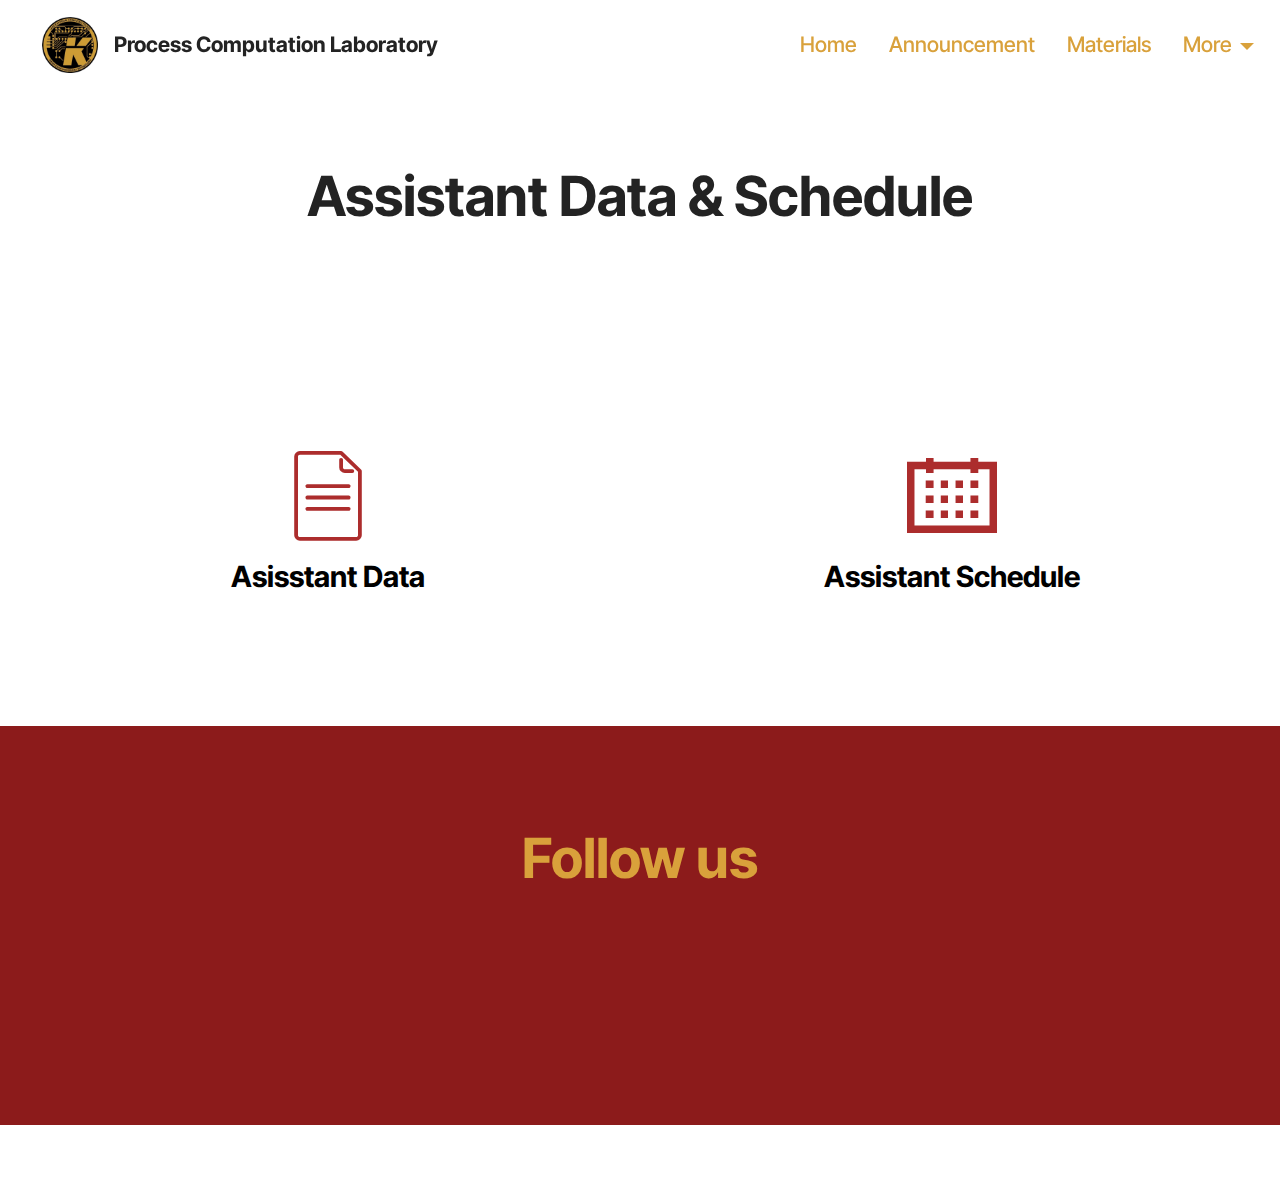
<file: page2.html>
<!DOCTYPE html>
<html  >
<head>
  <!-- Site made with Mobirise Website Builder v6.1.4, https://mobirise.com -->
  <meta charset="UTF-8">
  <meta http-equiv="X-UA-Compatible" content="IE=edge">
  <meta name="generator" content="Mobirise v6.1.4, mobirise.com">
  <meta name="viewport" content="width=device-width, initial-scale=1, minimum-scale=1">
  <link rel="shortcut icon" href="assets/images/logo-kompros-fix.png" type="image/x-icon">
  <meta name="description" content="">
  
  
  <title>Assistant Schedule</title>
  <link rel="stylesheet" href="assets/web/assets/mobirise-icons2/mobirise2.css">
  <link rel="stylesheet" href="assets/web/assets/mobirise-icons/mobirise-icons.css">
  <link rel="stylesheet" href="assets/bootstrap/css/bootstrap.min.css">
  <link rel="stylesheet" href="assets/animatecss/animate.css">
  <link rel="stylesheet" href="assets/dropdown/css/style.css">
  <link rel="stylesheet" href="assets/socicon/css/styles.css">
  <link rel="stylesheet" href="assets/theme/css/style.css">
  <link rel="preload" href="https://fonts.googleapis.com/css?family=Inter+Tight:100,200,300,400,500,600,700,800,900,100i,200i,300i,400i,500i,600i,700i,800i,900i&display=swap" as="style" onload="this.onload=null;this.rel='stylesheet'">
  <noscript><link rel="stylesheet" href="https://fonts.googleapis.com/css?family=Inter+Tight:100,200,300,400,500,600,700,800,900,100i,200i,300i,400i,500i,600i,700i,800i,900i&display=swap"></noscript>
  <link rel="preload" as="style" href="assets/mobirise/css/mbr-additional.css?v=V1NY9D"><link rel="stylesheet" href="assets/mobirise/css/mbr-additional.css?v=V1NY9D" type="text/css">

  
  
  
</head>
<body>
  
  <section data-bs-version="5.1" class="menu menu6 cid-v1MUtdTeXy" once="menu" id="menu06-l">
	

	<nav class="navbar navbar-dropdown opacityScroll navbar-fixed-top navbar-expand-lg">
		<div class="container">
			<div class="navbar-brand">
				<span class="navbar-logo">
					
						<img src="assets/images/logo-kompros-fix.png" alt="Mobirise Website Builder" style="height: 3.5rem;">
					
				</span>
				<span class="navbar-caption-wrap"><a class="navbar-caption text-black display-4" href="https://mobiri.se">Process Computation Laboratory</a></span>
			</div>
			<button class="navbar-toggler" type="button" data-toggle="collapse" data-bs-toggle="collapse" data-target="#navbarSupportedContent" data-bs-target="#navbarSupportedContent" aria-controls="navbarNavAltMarkup" aria-expanded="false" aria-label="Toggle navigation">
				<div class="hamburger">
					<span></span>
					<span></span>
					<span></span>
					<span></span>
				</div>
			</button>
			<div class="collapse navbar-collapse opacityScroll" id="navbarSupportedContent">
				<ul class="navbar-nav nav-dropdown nav-right" data-app-modern-menu="true"><li class="nav-item">
						<a class="nav-link link text-danger display-4" href="index.html">Home</a>
					</li>
					<li class="nav-item">
						<a class="nav-link link text-danger display-4" href="index.html#features017-k" aria-expanded="false">Announcement</a>
					</li>
					<li class="nav-item">
						<a class="nav-link link text-danger display-4" href="materials.html">Materials</a>
					</li><li class="nav-item dropdown open"><a class="nav-link link dropdown-toggle text-danger show display-4" href="index.html" data-toggle="dropdown-submenu" data-bs-toggle="dropdown" data-bs-auto-close="outside" aria-expanded="true">More</a><div class="dropdown-menu show" aria-labelledby="dropdown-291" data-bs-popper="none"><a class="dropdown-item text-danger text-primary display-4" href="page2.html">Assistant Data &amp; Schedule</a><a class="dropdown-item text-danger text-primary display-4" href="page3.html">Report Format</a><a class="text-danger show dropdown-item text-primary display-4" href="page6.html">Group</a><a class="dropdown-item text-danger text-primary display-4" href="page4.html">Rules</a><a class="dropdown-item text-danger text-primary display-4" href="page5.html">Score &amp; Points</a></div></li></ul>
				
				
			</div>
		</div>
	</nav>
</section>

<section data-bs-version="5.1" class="article11 cid-v1MUtextuM" id="article11-m">
    

    
    
    <div class="container">
        <div class="row justify-content-center">
            <div class="title col-md-12 col-lg-9">
                <h3 class="mbr-section-title mbr-fonts-style align-center mt-0 mb-0 display-2">
                <strong>Assistant Data &amp; Schedule</strong></h3>
                <h4 class="mbr-section-subtitle align-center mbr-fonts-style mt-4 display-7"></h4>
                
            </div>
        </div>
    </div>
</section>

<section data-bs-version="5.1" class="features10 cid-v1MUteSxbD" id="features010-n">
  

  
  
  <div class="container">
    
    <div class="row">
      <div class="item features-without-image col-12 col-md-6 col-lg-6 active">
        <div class="item-wrapper">
          <div class="card-box align-left">
            <div class="iconfont-wrapper mb-3">
              <a href="https://drive.google.com/file/d/1pJ_nfSPTF5I7E1oCCmNBIbhV7sCyVWsC/view?usp=drive_link" target="_blank"><span class="mbr-iconfont mbri-file" style="color: rgb(172, 45, 45); fill: rgb(172, 45, 45); font-size: 90px;"></span></a>
            </div>
            <h5 class="card-title mbr-fonts-style display-5">
              <strong>Asisstant Data</strong></h5>
            <p class="card-text mbr-fonts-style mb-3 display-7"></p>
            
          </div>
        </div>
      </div><div class="item features-without-image col-12 col-md-6 col-lg-6">
        <div class="item-wrapper">
          <div class="card-box align-left">
            <div class="iconfont-wrapper mb-3">
              <a href="https://drive.google.com/file/d/1Pr0kuhxECT7LRhKUqWkOHnTi9IyH_abM/view?usp=drive_link" target="_blank"><span class="mbr-iconfont mobi-mbri-calendar mobi-mbri" style="color: rgb(172, 45, 45); fill: rgb(172, 45, 45); font-size: 90px;"></span></a>
            </div>
            <h5 class="card-title mbr-fonts-style display-5">
              <strong>Assistant Schedule</strong></h5>
            <p class="card-text mbr-fonts-style mb-3 display-7"></p>
            
          </div>
        </div>
      </div>
      
      
    </div>
  </div>
</section>

<section data-bs-version="5.1" class="social05 cid-v1MW3cX1iK" id="social05-1n">
    

    

    <div class="container">
        <div class="row">
            <h3 class="mbr-section-title align-center mb-5 mbr-fonts-style display-2">
                <strong>Follow us</strong>
            </h3>
            <div class="col-12">
                <div class="social-row">
                    <div class="soc-item">
                        <a href="https://www.instagram.com/komputasiproses/" target="_blank">
                            <span class="mbr-iconfont socicon-instagram socicon" style="color: rgb(140, 27, 27); fill: rgb(140, 27, 27);"></span>
                        </a>
                    </div>
                    <div class="soc-item">
                        <a href="https://www.linkedin.com/company/computation-process-lab-kompros-undip-laboratory/" target="_blank">
                            <span class="mbr-iconfont socicon-linkedin socicon" style="color: rgb(140, 27, 27); fill: rgb(140, 27, 27);"></span>
                        </a>
                    </div>
                    <div class="soc-item">
                        <a href="https://line.me/R/ti/p/@572ahxjk" target="_blank">
                            <span class="mbr-iconfont socicon-line socicon" style="color: rgb(140, 27, 27); fill: rgb(140, 27, 27);"></span>
                        </a>
                    </div>
                    <div class="soc-item">
                        <a href="https://www.youtube.com/@processcomputationlaborato6996" target="_blank">
                            <span class="mbr-iconfont socicon-youtube socicon" style="color: rgb(140, 27, 27); fill: rgb(140, 27, 27);"></span>
                        </a>
                    </div>
                    
                </div>
            </div>
        </div>
    </div>
</section><section class="display-7" style="padding: 0;align-items: center;justify-content: center;flex-wrap: wrap;    align-content: center;display: flex;position: relative;height: 4rem;"><a href="https://mobiri.se/" style="flex: 1 1;height: 4rem;position: absolute;width: 100%;z-index: 1;"><img alt="" style="height: 4rem;" src="[data-uri]"></a><p style="margin: 0;text-align: center;" class="display-7">&#8204;</p><a style="z-index:1" href="https://mobirise.com/builder/no-code-website-builder.html">No Code Website Builder</a></section><script src="assets/bootstrap/js/bootstrap.bundle.min.js"></script>  <script src="assets/smoothscroll/smooth-scroll.js"></script>  <script src="assets/ytplayer/index.js"></script>  <script src="assets/dropdown/js/navbar-dropdown.js"></script>  <script src="assets/theme/js/script.js"></script>  
  
  
 <div id="scrollToTop" class="scrollToTop mbr-arrow-up"><a style="text-align: center;"><i class="mbr-arrow-up-icon mbr-arrow-up-icon-cm cm-icon cm-icon-smallarrow-up"></i></a></div>
    <input name="animation" type="hidden">
  </body>
</html>
</file>
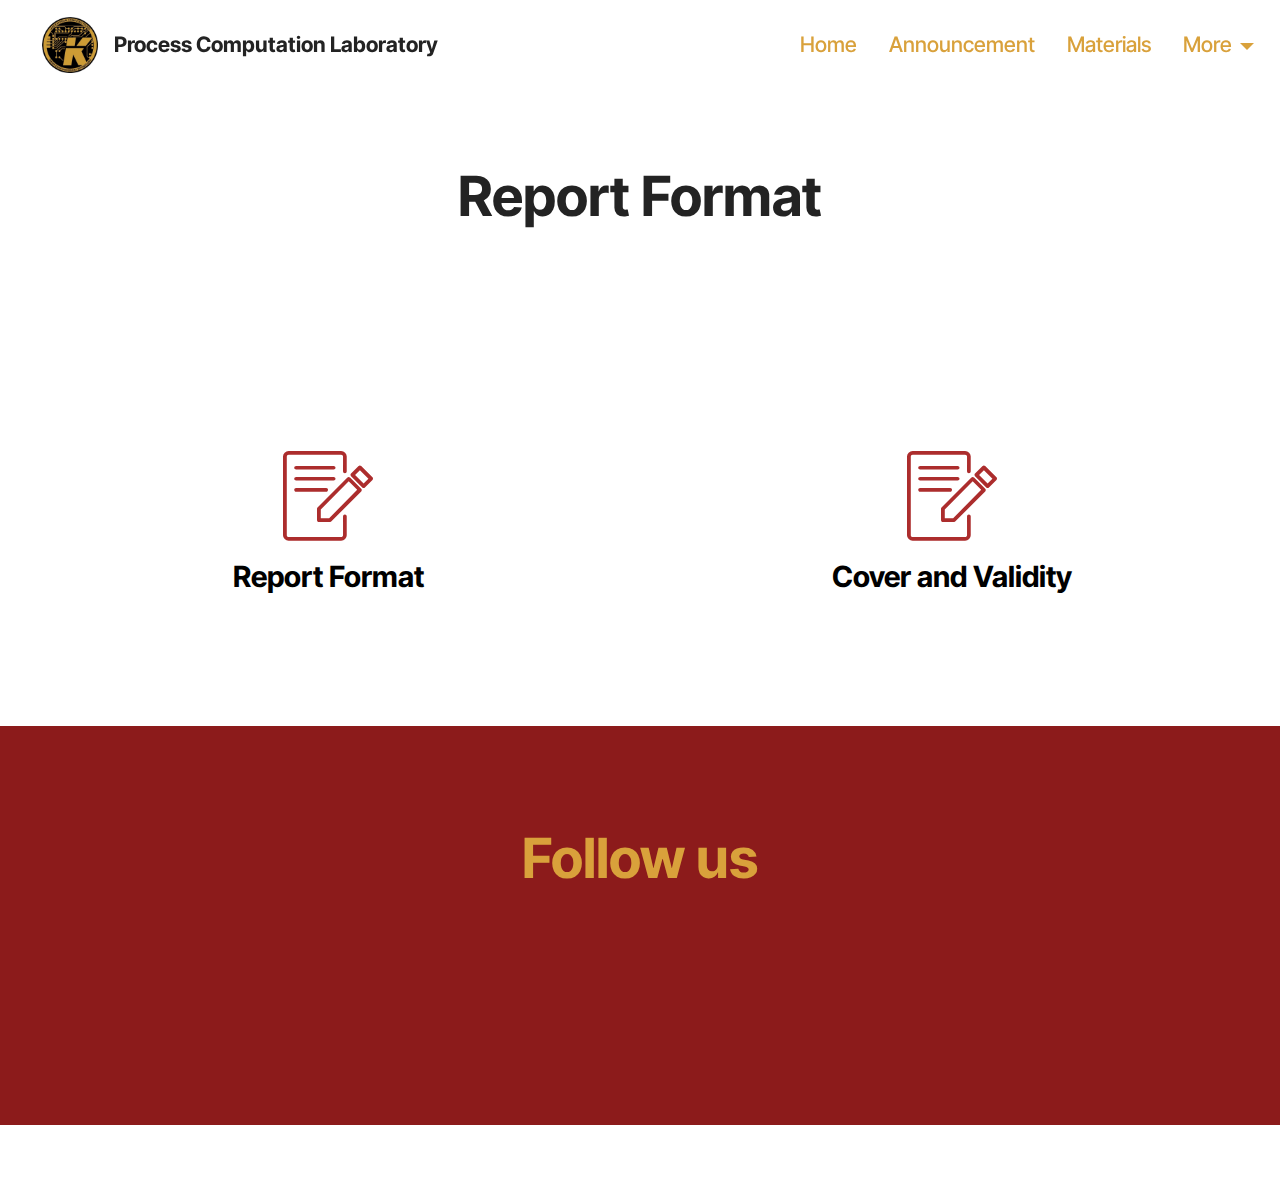
<file: page3.html>
<!DOCTYPE html>
<html  >
<head>
  <!-- Site made with Mobirise Website Builder v6.1.4, https://mobirise.com -->
  <meta charset="UTF-8">
  <meta http-equiv="X-UA-Compatible" content="IE=edge">
  <meta name="generator" content="Mobirise v6.1.4, mobirise.com">
  <meta name="viewport" content="width=device-width, initial-scale=1, minimum-scale=1">
  <link rel="shortcut icon" href="assets/images/logo-kompros-fix.png" type="image/x-icon">
  <meta name="description" content="">
  
  
  <title>Report Format</title>
  <link rel="stylesheet" href="assets/web/assets/mobirise-icons2/mobirise2.css">
  <link rel="stylesheet" href="assets/web/assets/mobirise-icons/mobirise-icons.css">
  <link rel="stylesheet" href="assets/bootstrap/css/bootstrap.min.css">
  <link rel="stylesheet" href="assets/animatecss/animate.css">
  <link rel="stylesheet" href="assets/dropdown/css/style.css">
  <link rel="stylesheet" href="assets/socicon/css/styles.css">
  <link rel="stylesheet" href="assets/theme/css/style.css">
  <link rel="preload" href="https://fonts.googleapis.com/css?family=Inter+Tight:100,200,300,400,500,600,700,800,900,100i,200i,300i,400i,500i,600i,700i,800i,900i&display=swap" as="style" onload="this.onload=null;this.rel='stylesheet'">
  <noscript><link rel="stylesheet" href="https://fonts.googleapis.com/css?family=Inter+Tight:100,200,300,400,500,600,700,800,900,100i,200i,300i,400i,500i,600i,700i,800i,900i&display=swap"></noscript>
  <link rel="preload" as="style" href="assets/mobirise/css/mbr-additional.css?v=pF5u13"><link rel="stylesheet" href="assets/mobirise/css/mbr-additional.css?v=pF5u13" type="text/css">

  
  
  
</head>
<body>
  
  <section data-bs-version="5.1" class="menu menu6 cid-v1MUBrxebV" once="menu" id="menu06-u">
	

	<nav class="navbar navbar-dropdown opacityScroll navbar-fixed-top navbar-expand-lg">
		<div class="container">
			<div class="navbar-brand">
				<span class="navbar-logo">
					
						<img src="assets/images/logo-kompros-fix.png" alt="Mobirise Website Builder" style="height: 3.5rem;">
					
				</span>
				<span class="navbar-caption-wrap"><a class="navbar-caption text-black display-4" href="https://mobiri.se">Process Computation Laboratory</a></span>
			</div>
			<button class="navbar-toggler" type="button" data-toggle="collapse" data-bs-toggle="collapse" data-target="#navbarSupportedContent" data-bs-target="#navbarSupportedContent" aria-controls="navbarNavAltMarkup" aria-expanded="false" aria-label="Toggle navigation">
				<div class="hamburger">
					<span></span>
					<span></span>
					<span></span>
					<span></span>
				</div>
			</button>
			<div class="collapse navbar-collapse opacityScroll" id="navbarSupportedContent">
				<ul class="navbar-nav nav-dropdown nav-right" data-app-modern-menu="true"><li class="nav-item">
						<a class="nav-link link text-danger display-4" href="index.html">Home</a>
					</li>
					<li class="nav-item">
						<a class="nav-link link text-danger display-4" href="index.html#features017-k" aria-expanded="false">Announcement</a>
					</li>
					<li class="nav-item">
						<a class="nav-link link text-danger display-4" href="materials.html">Materials</a>
					</li><li class="nav-item dropdown"><a class="nav-link link dropdown-toggle text-danger show display-4" href="index.html" data-toggle="dropdown-submenu" data-bs-toggle="dropdown" data-bs-auto-close="outside" aria-expanded="true">More</a><div class="dropdown-menu show" aria-labelledby="dropdown-291" data-bs-popper="none"><a class="dropdown-item text-danger text-primary display-4" href="page2.html">Assistant Data &amp; Schedule</a><a class="dropdown-item text-danger text-primary display-4" href="page3.html">Report Format</a><a class="text-danger show dropdown-item text-primary display-4" href="page6.html">Group</a><a class="dropdown-item text-danger text-primary display-4" href="page4.html">Rules</a><a class="dropdown-item text-danger text-primary display-4" href="page5.html">Score &amp; Points</a></div></li></ul>
				
				
			</div>
		</div>
	</nav>
</section>

<section data-bs-version="5.1" class="article11 cid-v1MUBrPgM8" id="article11-v">
    

    
    
    <div class="container">
        <div class="row justify-content-center">
            <div class="title col-md-12 col-lg-9">
                <h3 class="mbr-section-title mbr-fonts-style align-center mt-0 mb-0 display-2"><strong>Report Format</strong></h3>
                <h4 class="mbr-section-subtitle align-center mbr-fonts-style mt-4 display-7"></h4>
                
            </div>
        </div>
    </div>
</section>

<section data-bs-version="5.1" class="features10 cid-v1MUBs2enO" id="features010-w">
  

  
  
  <div class="container">
    
    <div class="row">
      <div class="item features-without-image col-12 col-md-6 col-lg-6 active">
        <div class="item-wrapper">
          <div class="card-box align-left">
            <div class="iconfont-wrapper mb-3">
              <a href="https://drive.google.com/file/d/1EQC3GkApPLmGtTkCrvN-44CN59KvBAAK/view?usp=drive_link" target="_blank"><span class="mbr-iconfont mbri-edit" style="color: rgb(172, 45, 45); fill: rgb(172, 45, 45); font-size: 90px;"></span></a>
            </div>
            <h5 class="card-title mbr-fonts-style display-5"><strong>Report Format</strong></h5>
            <p class="card-text mbr-fonts-style mb-3 display-7"></p>
            
          </div>
        </div>
      </div><div class="item features-without-image col-12 col-md-6 col-lg-6">
        <div class="item-wrapper">
          <div class="card-box align-left">
            <div class="iconfont-wrapper mb-3">
              <a href="https://docs.google.com/document/d/1gQVushOnTXTTAohjJAgSkvU377BOBQKB/edit?usp=drive_link&ouid=110063661872716352144&rtpof=true&sd=true" target="_blank"><span class="mbr-iconfont mbri-edit" style="color: rgb(172, 45, 45); fill: rgb(172, 45, 45); font-size: 90px;"></span></a>
            </div>
            <h5 class="card-title mbr-fonts-style display-5"><strong>Cover and Validity</strong></h5>
            <p class="card-text mbr-fonts-style mb-3 display-7"></p>
            
          </div>
        </div>
      </div>
      
      
    </div>
  </div>
</section>

<section data-bs-version="5.1" class="social05 cid-v1MW3cX1iK" id="social05-1n">
    

    

    <div class="container">
        <div class="row">
            <h3 class="mbr-section-title align-center mb-5 mbr-fonts-style display-2">
                <strong>Follow us</strong>
            </h3>
            <div class="col-12">
                <div class="social-row">
                    <div class="soc-item">
                        <a href="https://www.instagram.com/komputasiproses/" target="_blank">
                            <span class="mbr-iconfont socicon-instagram socicon" style="color: rgb(140, 27, 27); fill: rgb(140, 27, 27);"></span>
                        </a>
                    </div>
                    <div class="soc-item">
                        <a href="https://www.linkedin.com/company/computation-process-lab-kompros-undip-laboratory/" target="_blank">
                            <span class="mbr-iconfont socicon-linkedin socicon" style="color: rgb(140, 27, 27); fill: rgb(140, 27, 27);"></span>
                        </a>
                    </div>
                    <div class="soc-item">
                        <a href="https://line.me/R/ti/p/@572ahxjk" target="_blank">
                            <span class="mbr-iconfont socicon-line socicon" style="color: rgb(140, 27, 27); fill: rgb(140, 27, 27);"></span>
                        </a>
                    </div>
                    <div class="soc-item">
                        <a href="https://www.youtube.com/@processcomputationlaborato6996" target="_blank">
                            <span class="mbr-iconfont socicon-youtube socicon" style="color: rgb(140, 27, 27); fill: rgb(140, 27, 27);"></span>
                        </a>
                    </div>
                    
                </div>
            </div>
        </div>
    </div>
</section><section class="display-7" style="padding: 0;align-items: center;justify-content: center;flex-wrap: wrap;    align-content: center;display: flex;position: relative;height: 4rem;"><a href="https://mobiri.se/" style="flex: 1 1;height: 4rem;position: absolute;width: 100%;z-index: 1;"><img alt="" style="height: 4rem;" src="[data-uri]"></a><p style="margin: 0;text-align: center;" class="display-7">&#8204;</p><a style="z-index:1" href="https://mobirise.com/builder/ai-website-builder.html">AI Website Builder</a></section><script src="assets/bootstrap/js/bootstrap.bundle.min.js"></script>  <script src="assets/smoothscroll/smooth-scroll.js"></script>  <script src="assets/ytplayer/index.js"></script>  <script src="assets/dropdown/js/navbar-dropdown.js"></script>  <script src="assets/theme/js/script.js"></script>  
  
  
 <div id="scrollToTop" class="scrollToTop mbr-arrow-up"><a style="text-align: center;"><i class="mbr-arrow-up-icon mbr-arrow-up-icon-cm cm-icon cm-icon-smallarrow-up"></i></a></div>
    <input name="animation" type="hidden">
  </body>
</html>
</file>
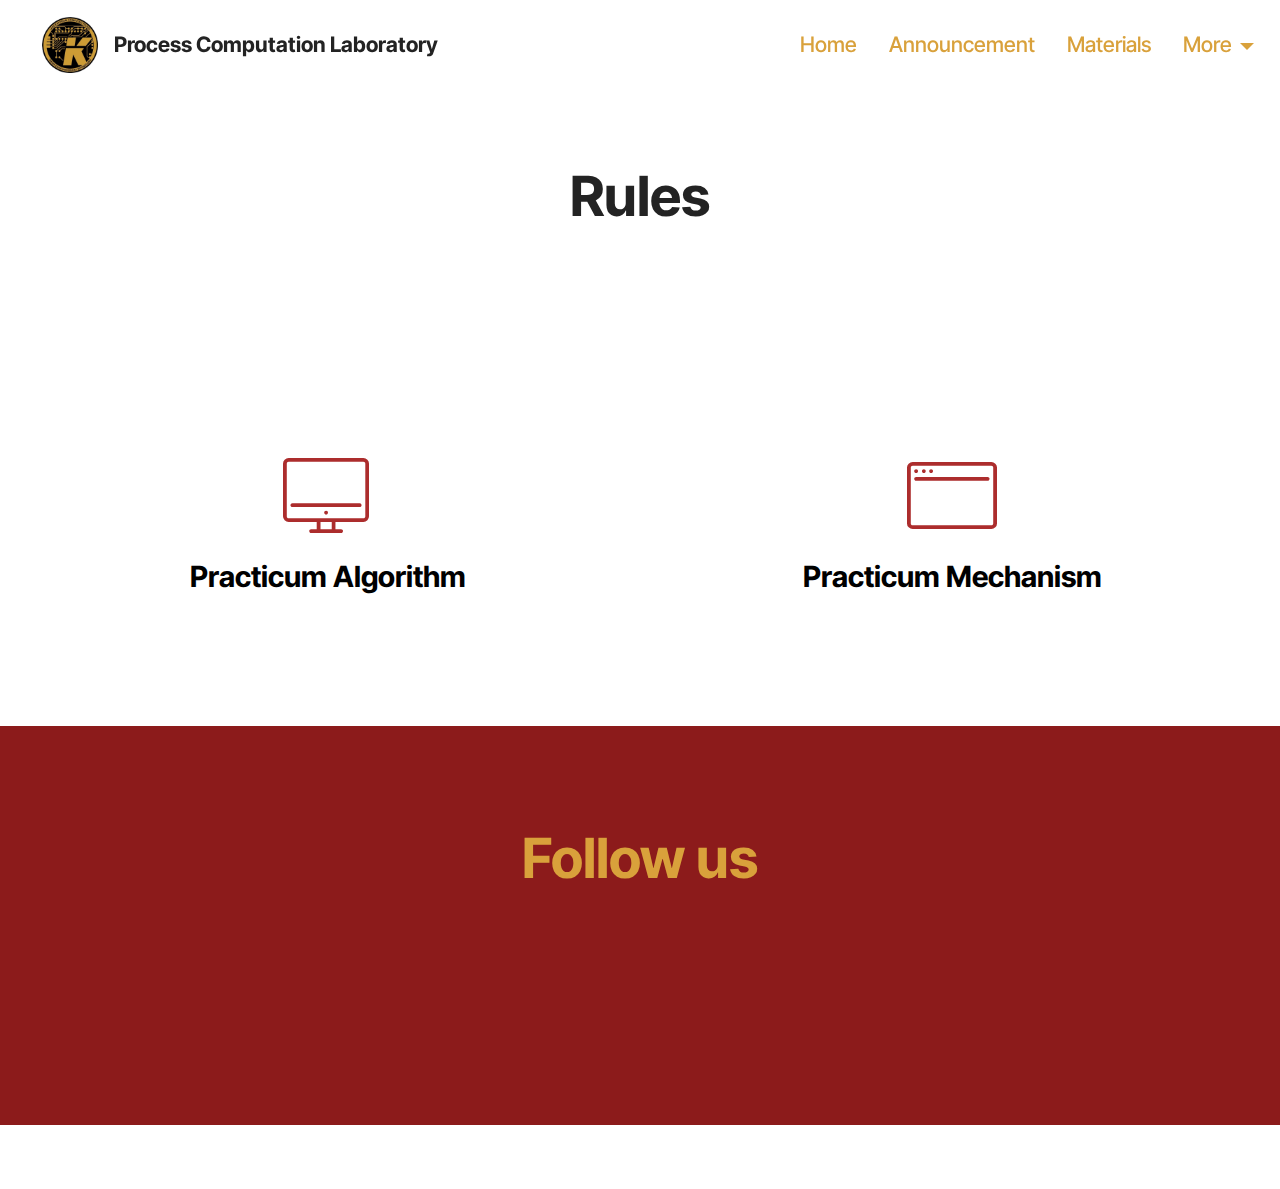
<file: page4.html>
<!DOCTYPE html>
<html  >
<head>
  <!-- Site made with Mobirise Website Builder v6.1.4, https://mobirise.com -->
  <meta charset="UTF-8">
  <meta http-equiv="X-UA-Compatible" content="IE=edge">
  <meta name="generator" content="Mobirise v6.1.4, mobirise.com">
  <meta name="viewport" content="width=device-width, initial-scale=1, minimum-scale=1">
  <link rel="shortcut icon" href="assets/images/logo-kompros-fix.png" type="image/x-icon">
  <meta name="description" content="">
  
  
  <title>Rules</title>
  <link rel="stylesheet" href="assets/web/assets/mobirise-icons2/mobirise2.css">
  <link rel="stylesheet" href="assets/web/assets/mobirise-icons/mobirise-icons.css">
  <link rel="stylesheet" href="assets/bootstrap/css/bootstrap.min.css">
  <link rel="stylesheet" href="assets/animatecss/animate.css">
  <link rel="stylesheet" href="assets/dropdown/css/style.css">
  <link rel="stylesheet" href="assets/socicon/css/styles.css">
  <link rel="stylesheet" href="assets/theme/css/style.css">
  <link rel="preload" href="https://fonts.googleapis.com/css?family=Inter+Tight:100,200,300,400,500,600,700,800,900,100i,200i,300i,400i,500i,600i,700i,800i,900i&display=swap" as="style" onload="this.onload=null;this.rel='stylesheet'">
  <noscript><link rel="stylesheet" href="https://fonts.googleapis.com/css?family=Inter+Tight:100,200,300,400,500,600,700,800,900,100i,200i,300i,400i,500i,600i,700i,800i,900i&display=swap"></noscript>
  <link rel="preload" as="style" href="assets/mobirise/css/mbr-additional.css?v=13WV7T"><link rel="stylesheet" href="assets/mobirise/css/mbr-additional.css?v=13WV7T" type="text/css">

  
  
  
</head>
<body>
  
  <section data-bs-version="5.1" class="menu menu6 cid-v1MUCYN5GO" once="menu" id="menu06-13">
	

	<nav class="navbar navbar-dropdown opacityScroll navbar-fixed-top navbar-expand-lg">
		<div class="container">
			<div class="navbar-brand">
				<span class="navbar-logo">
					
						<img src="assets/images/logo-kompros-fix.png" alt="Mobirise Website Builder" style="height: 3.5rem;">
					
				</span>
				<span class="navbar-caption-wrap"><a class="navbar-caption text-black display-4" href="https://mobiri.se">Process Computation Laboratory</a></span>
			</div>
			<button class="navbar-toggler" type="button" data-toggle="collapse" data-bs-toggle="collapse" data-target="#navbarSupportedContent" data-bs-target="#navbarSupportedContent" aria-controls="navbarNavAltMarkup" aria-expanded="false" aria-label="Toggle navigation">
				<div class="hamburger">
					<span></span>
					<span></span>
					<span></span>
					<span></span>
				</div>
			</button>
			<div class="collapse navbar-collapse opacityScroll" id="navbarSupportedContent">
				<ul class="navbar-nav nav-dropdown nav-right" data-app-modern-menu="true"><li class="nav-item">
						<a class="nav-link link text-danger display-4" href="index.html">Home</a>
					</li>
					<li class="nav-item">
						<a class="nav-link link text-danger display-4" href="index.html#features017-k" aria-expanded="false">Announcement</a>
					</li>
					<li class="nav-item">
						<a class="nav-link link text-danger display-4" href="materials.html">Materials</a>
					</li><li class="nav-item dropdown open"><a class="nav-link link dropdown-toggle text-danger show display-4" href="index.html" data-toggle="dropdown-submenu" data-bs-toggle="dropdown" data-bs-auto-close="outside" aria-expanded="true">More</a><div class="dropdown-menu show" aria-labelledby="dropdown-291" data-bs-popper="none"><a class="dropdown-item text-danger text-primary display-4" href="page2.html">Assistant Data &amp; Schedule</a><a class="dropdown-item text-danger text-primary display-4" href="page3.html">Report Format</a><a class="text-danger show dropdown-item text-primary display-4" href="page6.html">Group</a><a class="dropdown-item text-danger text-primary display-4" href="page4.html">Rules</a><a class="dropdown-item text-danger text-primary display-4" href="page5.html">Score &amp; Points</a></div></li></ul>
				
				
			</div>
		</div>
	</nav>
</section>

<section data-bs-version="5.1" class="article11 cid-v1MUCZ8rI6" id="article11-14">
    

    
    
    <div class="container">
        <div class="row justify-content-center">
            <div class="title col-md-12 col-lg-9">
                <h3 class="mbr-section-title mbr-fonts-style align-center mt-0 mb-0 display-2">
                <strong>Rules</strong></h3>
                <h4 class="mbr-section-subtitle align-center mbr-fonts-style mt-4 display-7"></h4>
                
            </div>
        </div>
    </div>
</section>

<section data-bs-version="5.1" class="features10 cid-v1MUCZkWst" id="features010-15">
  

  
  
  <div class="container">
    
    <div class="row">
      <div class="item features-without-image col-12 col-md-6 col-lg-6 active">
        <div class="item-wrapper">
          <div class="card-box align-left">
            <div class="iconfont-wrapper mb-3">
              <a href="https://drive.google.com/file/d/1ErzmvRInytL8vRkZrGFn_Bptv_hbMYMc/view?usp=drive_link" target="_blank"><span class="mbr-iconfont mbri-desktop" style="color: rgb(172, 45, 45); fill: rgb(172, 45, 45); font-size: 90px;"></span></a>
            </div>
            <h5 class="card-title mbr-fonts-style display-5">
              <strong>Practicum Algorithm</strong></h5>
            <p class="card-text mbr-fonts-style mb-3 display-7"></p>
            
          </div>
        </div>
      </div><div class="item features-without-image col-12 col-md-6 col-lg-6">
        <div class="item-wrapper">
          <div class="card-box align-left">
            <div class="iconfont-wrapper mb-3">
              <a href="https://drive.google.com/file/d/1U17_-rACXqkMs9dFfJtkofzb39eiAFG9/view?usp=drive_link" target="_blank"><span class="mbr-iconfont mbri-browse" style="color: rgb(172, 45, 45); fill: rgb(172, 45, 45); font-size: 90px;"></span></a>
            </div>
            <h5 class="card-title mbr-fonts-style display-5">
              <strong>Practicum Mechanism</strong></h5>
            <p class="card-text mbr-fonts-style mb-3 display-7"></p>
            
          </div>
        </div>
      </div>
      
      
    </div>
  </div>
</section>

<section data-bs-version="5.1" class="social05 cid-v1MW3cX1iK" id="social05-1n">
    

    

    <div class="container">
        <div class="row">
            <h3 class="mbr-section-title align-center mb-5 mbr-fonts-style display-2">
                <strong>Follow us</strong>
            </h3>
            <div class="col-12">
                <div class="social-row">
                    <div class="soc-item">
                        <a href="https://www.instagram.com/komputasiproses/" target="_blank">
                            <span class="mbr-iconfont socicon-instagram socicon" style="color: rgb(140, 27, 27); fill: rgb(140, 27, 27);"></span>
                        </a>
                    </div>
                    <div class="soc-item">
                        <a href="https://www.linkedin.com/company/computation-process-lab-kompros-undip-laboratory/" target="_blank">
                            <span class="mbr-iconfont socicon-linkedin socicon" style="color: rgb(140, 27, 27); fill: rgb(140, 27, 27);"></span>
                        </a>
                    </div>
                    <div class="soc-item">
                        <a href="https://line.me/R/ti/p/@572ahxjk" target="_blank">
                            <span class="mbr-iconfont socicon-line socicon" style="color: rgb(140, 27, 27); fill: rgb(140, 27, 27);"></span>
                        </a>
                    </div>
                    <div class="soc-item">
                        <a href="https://www.youtube.com/@processcomputationlaborato6996" target="_blank">
                            <span class="mbr-iconfont socicon-youtube socicon" style="color: rgb(140, 27, 27); fill: rgb(140, 27, 27);"></span>
                        </a>
                    </div>
                    
                </div>
            </div>
        </div>
    </div>
</section><section class="display-7" style="padding: 0;align-items: center;justify-content: center;flex-wrap: wrap;    align-content: center;display: flex;position: relative;height: 4rem;"><a href="https://mobiri.se/" style="flex: 1 1;height: 4rem;position: absolute;width: 100%;z-index: 1;"><img alt="" style="height: 4rem;" src="[data-uri]"></a><p style="margin: 0;text-align: center;" class="display-7">&#8204;</p><a style="z-index:1" href="https://mobirise.com/offline-website-builder.html">Offline Website Maker</a></section><script src="assets/bootstrap/js/bootstrap.bundle.min.js"></script>  <script src="assets/smoothscroll/smooth-scroll.js"></script>  <script src="assets/ytplayer/index.js"></script>  <script src="assets/dropdown/js/navbar-dropdown.js"></script>  <script src="assets/theme/js/script.js"></script>  
  
  
 <div id="scrollToTop" class="scrollToTop mbr-arrow-up"><a style="text-align: center;"><i class="mbr-arrow-up-icon mbr-arrow-up-icon-cm cm-icon cm-icon-smallarrow-up"></i></a></div>
    <input name="animation" type="hidden">
  </body>
</html>
</file>
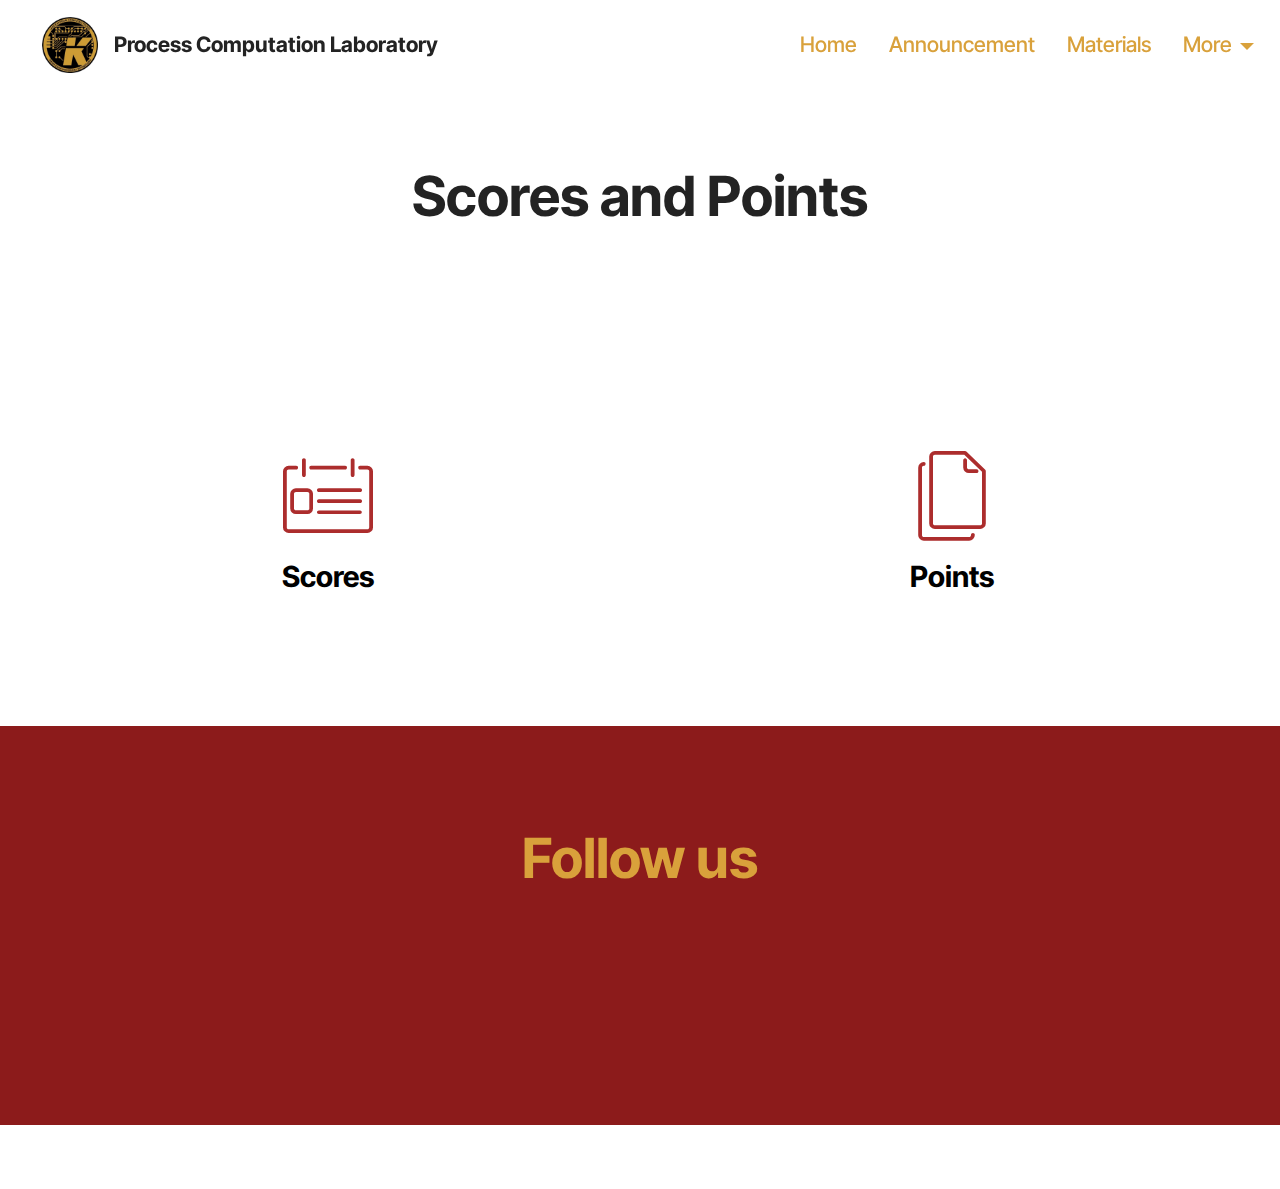
<file: page5.html>
<!DOCTYPE html>
<html  >
<head>
  <!-- Site made with Mobirise Website Builder v6.1.4, https://mobirise.com -->
  <meta charset="UTF-8">
  <meta http-equiv="X-UA-Compatible" content="IE=edge">
  <meta name="generator" content="Mobirise v6.1.4, mobirise.com">
  <meta name="viewport" content="width=device-width, initial-scale=1, minimum-scale=1">
  <link rel="shortcut icon" href="assets/images/logo-kompros-fix.png" type="image/x-icon">
  <meta name="description" content="">
  
  
  <title>Score and Points</title>
  <link rel="stylesheet" href="assets/web/assets/mobirise-icons2/mobirise2.css">
  <link rel="stylesheet" href="assets/web/assets/mobirise-icons/mobirise-icons.css">
  <link rel="stylesheet" href="assets/bootstrap/css/bootstrap.min.css">
  <link rel="stylesheet" href="assets/animatecss/animate.css">
  <link rel="stylesheet" href="assets/dropdown/css/style.css">
  <link rel="stylesheet" href="assets/socicon/css/styles.css">
  <link rel="stylesheet" href="assets/theme/css/style.css">
  <link rel="preload" href="https://fonts.googleapis.com/css?family=Inter+Tight:100,200,300,400,500,600,700,800,900,100i,200i,300i,400i,500i,600i,700i,800i,900i&display=swap" as="style" onload="this.onload=null;this.rel='stylesheet'">
  <noscript><link rel="stylesheet" href="https://fonts.googleapis.com/css?family=Inter+Tight:100,200,300,400,500,600,700,800,900,100i,200i,300i,400i,500i,600i,700i,800i,900i&display=swap"></noscript>
  <link rel="preload" as="style" href="assets/mobirise/css/mbr-additional.css?v=Gv3E6S"><link rel="stylesheet" href="assets/mobirise/css/mbr-additional.css?v=Gv3E6S" type="text/css">

  
  
  
</head>
<body>
  
  <section data-bs-version="5.1" class="menu menu6 cid-v1MUEs8ubG" once="menu" id="menu06-1c">
	

	<nav class="navbar navbar-dropdown opacityScroll navbar-fixed-top navbar-expand-lg">
		<div class="container">
			<div class="navbar-brand">
				<span class="navbar-logo">
					
						<img src="assets/images/logo-kompros-fix.png" alt="Mobirise Website Builder" style="height: 3.5rem;">
					
				</span>
				<span class="navbar-caption-wrap"><a class="navbar-caption text-black display-4" href="https://mobiri.se">Process Computation Laboratory</a></span>
			</div>
			<button class="navbar-toggler" type="button" data-toggle="collapse" data-bs-toggle="collapse" data-target="#navbarSupportedContent" data-bs-target="#navbarSupportedContent" aria-controls="navbarNavAltMarkup" aria-expanded="false" aria-label="Toggle navigation">
				<div class="hamburger">
					<span></span>
					<span></span>
					<span></span>
					<span></span>
				</div>
			</button>
			<div class="collapse navbar-collapse opacityScroll" id="navbarSupportedContent">
				<ul class="navbar-nav nav-dropdown nav-right" data-app-modern-menu="true"><li class="nav-item">
						<a class="nav-link link text-danger display-4" href="index.html">Home</a>
					</li>
					<li class="nav-item">
						<a class="nav-link link text-danger display-4" href="index.html#features017-k" aria-expanded="false">Announcement</a>
					</li>
					<li class="nav-item">
						<a class="nav-link link text-danger display-4" href="materials.html">Materials</a>
					</li><li class="nav-item dropdown open"><a class="nav-link link dropdown-toggle text-danger show display-4" href="index.html" data-toggle="dropdown-submenu" data-bs-toggle="dropdown" data-bs-auto-close="outside" aria-expanded="true">More</a><div class="dropdown-menu show" aria-labelledby="dropdown-291" data-bs-popper="none"><a class="dropdown-item text-danger text-primary display-4" href="page2.html">Assistant Data &amp; Schedule</a><a class="dropdown-item text-danger text-primary display-4" href="page3.html">Report Format</a><a class="text-danger show dropdown-item text-primary display-4" href="page6.html">Group</a><a class="dropdown-item text-danger text-primary display-4" href="page4.html">Rules</a><a class="dropdown-item text-danger text-primary display-4" href="page5.html">Score &amp; Points</a></div></li></ul>
				
				
			</div>
		</div>
	</nav>
</section>

<section data-bs-version="5.1" class="article11 cid-v1MUEsqYSe" id="article11-1d">
    

    
    
    <div class="container">
        <div class="row justify-content-center">
            <div class="title col-md-12 col-lg-9">
                <h3 class="mbr-section-title mbr-fonts-style align-center mt-0 mb-0 display-2">
                <strong>Scores and Points</strong></h3>
                <h4 class="mbr-section-subtitle align-center mbr-fonts-style mt-4 display-7"></h4>
                
            </div>
        </div>
    </div>
</section>

<section data-bs-version="5.1" class="features10 cid-v1MUEsC9Io" id="features010-1e">
  

  
  
  <div class="container">
    
    <div class="row">
      <div class="item features-without-image col-12 col-md-6 col-lg-6 active">
        <div class="item-wrapper">
          <div class="card-box align-left">
            <div class="iconfont-wrapper mb-3">
              <a href="https://drive.google.com/file/d/1P0nbY_y0rZX1OLK0Ty3raw2OFhppUNOV/view?usp=drive_link" target="_blank"><span class="mbr-iconfont mbri-contact-form" style="color: rgb(172, 45, 45); fill: rgb(172, 45, 45); font-size: 90px;"></span></a>
            </div>
            <h5 class="card-title mbr-fonts-style display-5">
              <strong>Scores</strong></h5>
            <p class="card-text mbr-fonts-style mb-3 display-7"></p>
            
          </div>
        </div>
      </div><div class="item features-without-image col-12 col-md-6 col-lg-6">
        <div class="item-wrapper">
          <div class="card-box align-left">
            <div class="iconfont-wrapper mb-3">
              <a href="https://drive.google.com/file/d/1zrYoF4IsUCVycf5KAO6xx9uDTgVRz9dX/view?usp=drive_link" target="_blank"><span class="mbr-iconfont mbri-pages" style="color: rgb(172, 45, 45); fill: rgb(172, 45, 45); font-size: 90px;"></span></a>
            </div>
            <h5 class="card-title mbr-fonts-style display-5">
              <strong>Points</strong></h5>
            <p class="card-text mbr-fonts-style mb-3 display-7"></p>
            
          </div>
        </div>
      </div>
      
      
    </div>
  </div>
</section>

<section data-bs-version="5.1" class="social05 cid-v1MW3cX1iK" id="social05-1n">
    

    

    <div class="container">
        <div class="row">
            <h3 class="mbr-section-title align-center mb-5 mbr-fonts-style display-2">
                <strong>Follow us</strong>
            </h3>
            <div class="col-12">
                <div class="social-row">
                    <div class="soc-item">
                        <a href="https://www.instagram.com/komputasiproses/" target="_blank">
                            <span class="mbr-iconfont socicon-instagram socicon" style="color: rgb(140, 27, 27); fill: rgb(140, 27, 27);"></span>
                        </a>
                    </div>
                    <div class="soc-item">
                        <a href="https://www.linkedin.com/company/computation-process-lab-kompros-undip-laboratory/" target="_blank">
                            <span class="mbr-iconfont socicon-linkedin socicon" style="color: rgb(140, 27, 27); fill: rgb(140, 27, 27);"></span>
                        </a>
                    </div>
                    <div class="soc-item">
                        <a href="https://line.me/R/ti/p/@572ahxjk" target="_blank">
                            <span class="mbr-iconfont socicon-line socicon" style="color: rgb(140, 27, 27); fill: rgb(140, 27, 27);"></span>
                        </a>
                    </div>
                    <div class="soc-item">
                        <a href="https://www.youtube.com/@processcomputationlaborato6996" target="_blank">
                            <span class="mbr-iconfont socicon-youtube socicon" style="color: rgb(140, 27, 27); fill: rgb(140, 27, 27);"></span>
                        </a>
                    </div>
                    
                </div>
            </div>
        </div>
    </div>
</section><section class="display-7" style="padding: 0;align-items: center;justify-content: center;flex-wrap: wrap;    align-content: center;display: flex;position: relative;height: 4rem;"><a href="https://mobiri.se/" style="flex: 1 1;height: 4rem;position: absolute;width: 100%;z-index: 1;"><img alt="" style="height: 4rem;" src="[data-uri]"></a><p style="margin: 0;text-align: center;" class="display-7">&#8204;</p><a style="z-index:1" href="https://mobirise.com/builder/ai-website-builder.html">Free AI Website Builder</a></section><script src="assets/bootstrap/js/bootstrap.bundle.min.js"></script>  <script src="assets/smoothscroll/smooth-scroll.js"></script>  <script src="assets/ytplayer/index.js"></script>  <script src="assets/dropdown/js/navbar-dropdown.js"></script>  <script src="assets/theme/js/script.js"></script>  
  
  
 <div id="scrollToTop" class="scrollToTop mbr-arrow-up"><a style="text-align: center;"><i class="mbr-arrow-up-icon mbr-arrow-up-icon-cm cm-icon cm-icon-smallarrow-up"></i></a></div>
    <input name="animation" type="hidden">
  </body>
</html>
</file>
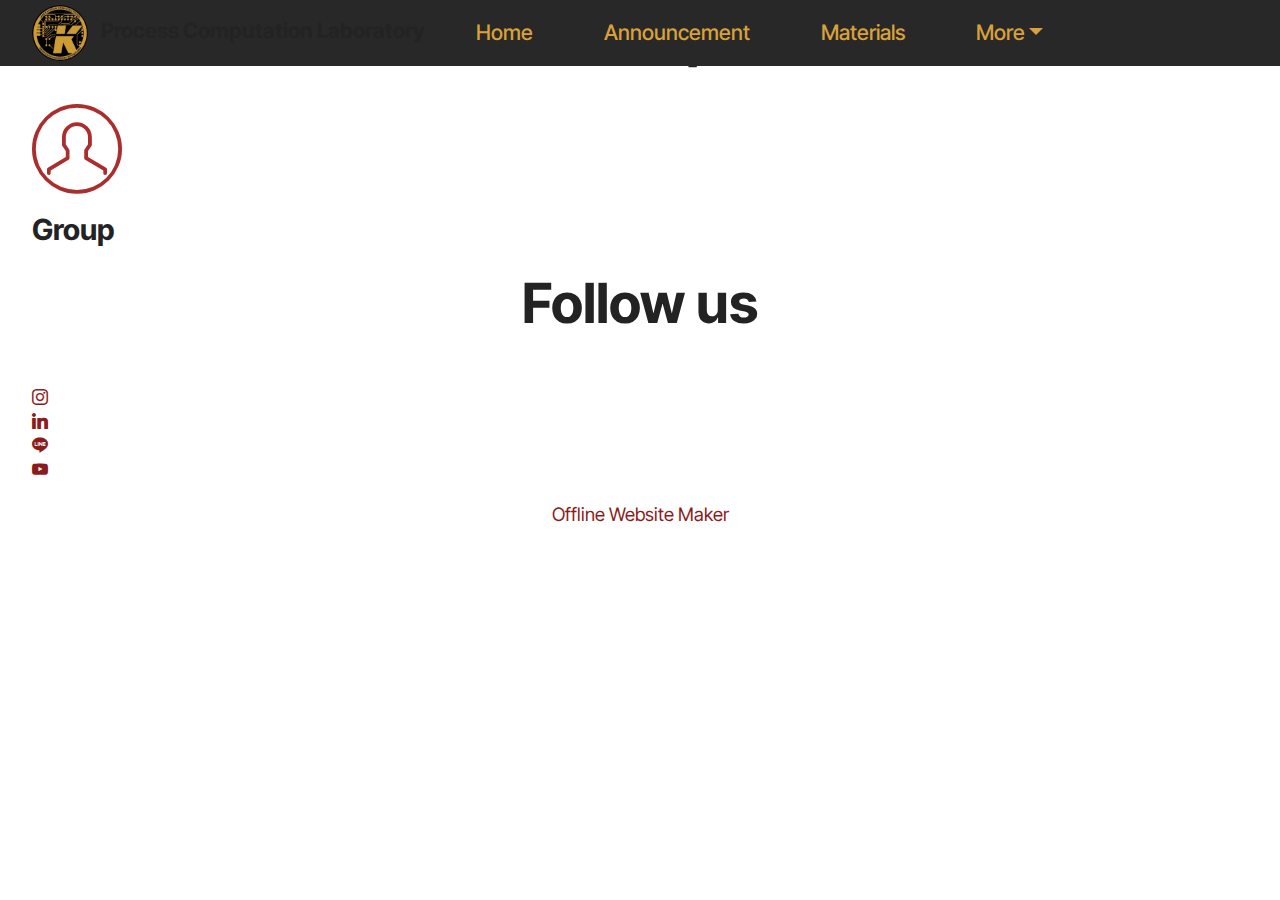
<file: page6.html>
<!DOCTYPE html>
<html  >
<head>
  <!-- Site made with Mobirise Website Builder v6.1.4, https://mobirise.com -->
  <meta charset="UTF-8">
  <meta http-equiv="X-UA-Compatible" content="IE=edge">
  <meta name="generator" content="Mobirise v6.1.4, mobirise.com">
  <meta name="viewport" content="width=device-width, initial-scale=1, minimum-scale=1">
  <link rel="shortcut icon" href="assets/images/logo-kompros-fix.png" type="image/x-icon">
  <meta name="description" content="">
  
  
  <title>Group</title>
  <link rel="stylesheet" href="assets/web/assets/mobirise-icons2/mobirise2.css">
  <link rel="stylesheet" href="assets/web/assets/mobirise-icons/mobirise-icons.css">
  <link rel="stylesheet" href="assets/bootstrap/css/bootstrap.min.css">
  <link rel="stylesheet" href="assets/animatecss/animate.css">
  <link rel="stylesheet" href="assets/dropdown/css/style.css">
  <link rel="stylesheet" href="assets/socicon/css/styles.css">
  <link rel="stylesheet" href="assets/theme/css/style.css">
  <link rel="preload" href="https://fonts.googleapis.com/css?family=Inter+Tight:100,200,300,400,500,600,700,800,900,100i,200i,300i,400i,500i,600i,700i,800i,900i&display=swap" as="style" onload="this.onload=null;this.rel='stylesheet'">
  <noscript><link rel="stylesheet" href="https://fonts.googleapis.com/css?family=Inter+Tight:100,200,300,400,500,600,700,800,900,100i,200i,300i,400i,500i,600i,700i,800i,900i&display=swap"></noscript>
  <link rel="preload" as="style" href="assets/mobirise/css/mbr-additional.css?v=z6wyVZ"><link rel="stylesheet" href="assets/mobirise/css/mbr-additional.css?v=z6wyVZ" type="text/css">

  
  
  
</head>
<body>
  
  <section data-bs-version="5.1" class="menu menu6 cid-v1P7sjgnjj" once="menu" id="menu06-1o">
	

	<nav class="navbar navbar-dropdown opacityScroll navbar-fixed-top navbar-expand-lg">
		<div class="container">
			<div class="navbar-brand">
				<span class="navbar-logo">
					
						<img src="assets/images/logo-kompros-fix.png" alt="Mobirise Website Builder" style="height: 3.5rem;">
					
				</span>
				<span class="navbar-caption-wrap"><a class="navbar-caption text-black display-4" href="https://mobiri.se">Process Computation Laboratory</a></span>
			</div>
			<button class="navbar-toggler" type="button" data-toggle="collapse" data-bs-toggle="collapse" data-target="#navbarSupportedContent" data-bs-target="#navbarSupportedContent" aria-controls="navbarNavAltMarkup" aria-expanded="false" aria-label="Toggle navigation">
				<div class="hamburger">
					<span></span>
					<span></span>
					<span></span>
					<span></span>
				</div>
			</button>
			<div class="collapse navbar-collapse opacityScroll" id="navbarSupportedContent">
				<ul class="navbar-nav nav-dropdown nav-right" data-app-modern-menu="true"><li class="nav-item">
						<a class="nav-link link text-danger display-4" href="index.html">Home</a>
					</li>
					<li class="nav-item">
						<a class="nav-link link text-danger display-4" href="index.html#features017-k" aria-expanded="false">Announcement</a>
					</li>
					<li class="nav-item">
						<a class="nav-link link text-danger display-4" href="materials.html">Materials</a>
					</li><li class="nav-item dropdown"><a class="nav-link link dropdown-toggle text-danger show display-4" href="index.html" data-toggle="dropdown-submenu" data-bs-toggle="dropdown" data-bs-auto-close="outside" aria-expanded="true">More</a><div class="dropdown-menu show" aria-labelledby="dropdown-291" data-bs-popper="none"><a class="dropdown-item text-danger text-primary display-4" href="page2.html">Assistant Data &amp; Schedule</a><a class="dropdown-item text-danger text-primary display-4" href="page3.html">Report Format</a><a class="text-danger show dropdown-item text-primary display-4" href="page6.html">Group</a><a class="dropdown-item text-danger text-primary display-4" href="page4.html">Rules</a><a class="dropdown-item text-danger text-primary display-4" href="page5.html">Score &amp; Points</a></div></li></ul>
				
				
			</div>
		</div>
	</nav>
</section>

<section data-bs-version="5.1" class="article11 cid-v1P7sjy6Xh" id="article11-1p">
    

    
    
    <div class="container">
        <div class="row justify-content-center">
            <div class="title col-md-12 col-lg-9">
                <h3 class="mbr-section-title mbr-fonts-style align-center mt-0 mb-0 display-2">
                <strong>Group</strong></h3>
                <h4 class="mbr-section-subtitle align-center mbr-fonts-style mt-4 display-7"></h4>
                
            </div>
        </div>
    </div>
</section>

<section data-bs-version="5.1" class="features10 cid-v1P7sjJneG" id="features010-1q">
  

  
  
  <div class="container">
    
    <div class="row">
      <div class="item features-without-image col-12 col-md-6 col-lg-12 active">
        <div class="item-wrapper">
          <div class="card-box align-left">
            <div class="iconfont-wrapper mb-3">
              <a href="https://docs.google.com/spreadsheets/d/1y7irIV4n24-LHeOCk0CediyMWfmFLBoV/edit?usp=drive_link&ouid=110063661872716352144&rtpof=true&sd=true" target="_blank"><span class="mbr-iconfont mbri-user" style="color: rgb(172, 45, 45); fill: rgb(172, 45, 45); font-size: 90px;"></span></a>
            </div>
            <h5 class="card-title mbr-fonts-style display-5">
              <strong>Group</strong></h5>
            <p class="card-text mbr-fonts-style mb-3 display-7"></p>
            
          </div>
        </div>
      </div>
      
      
    </div>
  </div>
</section>

<section data-bs-version="5.1" class="social05 cid-v1P7sk0fJL" id="social05-1r">
    

    

    <div class="container">
        <div class="row">
            <h3 class="mbr-section-title align-center mb-5 mbr-fonts-style display-2">
                <strong>Follow us</strong>
            </h3>
            <div class="col-12">
                <div class="social-row">
                    <div class="soc-item">
                        <a href="https://www.instagram.com/komputasiproses/" target="_blank">
                            <span class="mbr-iconfont socicon-instagram socicon" style="color: rgb(140, 27, 27); fill: rgb(140, 27, 27);"></span>
                        </a>
                    </div>
                    <div class="soc-item">
                        <a href="https://www.linkedin.com/company/computation-process-lab-kompros-undip-laboratory/" target="_blank">
                            <span class="mbr-iconfont socicon-linkedin socicon" style="color: rgb(140, 27, 27); fill: rgb(140, 27, 27);"></span>
                        </a>
                    </div>
                    <div class="soc-item">
                        <a href="https://line.me/R/ti/p/@572ahxjk" target="_blank">
                            <span class="mbr-iconfont socicon-line socicon" style="color: rgb(140, 27, 27); fill: rgb(140, 27, 27);"></span>
                        </a>
                    </div>
                    <div class="soc-item">
                        <a href="https://www.youtube.com/@processcomputationlaborato6996" target="_blank">
                            <span class="mbr-iconfont socicon-youtube socicon" style="color: rgb(140, 27, 27); fill: rgb(140, 27, 27);"></span>
                        </a>
                    </div>
                    
                </div>
            </div>
        </div>
    </div>
</section><section class="display-7" style="padding: 0;align-items: center;justify-content: center;flex-wrap: wrap;    align-content: center;display: flex;position: relative;height: 4rem;"><a href="https://mobiri.se/" style="flex: 1 1;height: 4rem;position: absolute;width: 100%;z-index: 1;"><img alt="" style="height: 4rem;" src="[data-uri]"></a><p style="margin: 0;text-align: center;" class="display-7">&#8204;</p><a style="z-index:1" href="https://mobirise.com/offline-website-builder.html">Offline Website Maker</a></section><script src="assets/bootstrap/js/bootstrap.bundle.min.js"></script>  <script src="assets/smoothscroll/smooth-scroll.js"></script>  <script src="assets/ytplayer/index.js"></script>  <script src="assets/dropdown/js/navbar-dropdown.js"></script>  <script src="assets/theme/js/script.js"></script>  
  
  
 <div id="scrollToTop" class="scrollToTop mbr-arrow-up"><a style="text-align: center;"><i class="mbr-arrow-up-icon mbr-arrow-up-icon-cm cm-icon cm-icon-smallarrow-up"></i></a></div>
    <input name="animation" type="hidden">
  </body>
</html>
</file>
<file: assets/web/assets/mobirise-icons2/mobirise2.css>
@font-face {
  font-family: 'Moririse2';
  font-display: swap;
  src:  url('mobirise2.eot?f2bix4');
  src:  url('mobirise2.eot?f2bix4#iefix') format('embedded-opentype'),
    url('mobirise2.ttf?f2bix4') format('truetype'),
    url('mobirise2.woff?f2bix4') format('woff'),
    url('mobirise2.svg?f2bix4#mobirise2') format('svg');
  font-weight: normal;
  font-style: normal;
}

[class^="mobi-"], [class*=" mobi-"] {
  /* use !important to prevent issues with browser extensions that change fonts */
  font-family: 'Moririse2' !important;
  speak: none;
  font-style: normal;
  font-weight: normal;
  font-variant: normal;
  text-transform: none;
  line-height: 1;

  /* Better Font Rendering =========== */
  -webkit-font-smoothing: antialiased;
  -moz-osx-font-smoothing: grayscale;
}

.mobi-mbri-add-submenu:before {
  content: "\e900";
}
.mobi-mbri-alert:before {
  content: "\e901";
}
.mobi-mbri-align-center:before {
  content: "\e902";
}
.mobi-mbri-align-justify:before {
  content: "\e903";
}
.mobi-mbri-align-left:before {
  content: "\e904";
}
.mobi-mbri-align-right:before {
  content: "\e905";
}
.mobi-mbri-android:before {
  content: "\e906";
}
.mobi-mbri-apple:before {
  content: "\e907";
}
.mobi-mbri-arrow-down:before {
  content: "\e908";
}
.mobi-mbri-arrow-next:before {
  content: "\e909";
}
.mobi-mbri-arrow-prev:before {
  content: "\e90a";
}
.mobi-mbri-arrow-up:before {
  content: "\e90b";
}
.mobi-mbri-bold:before {
  content: "\e90c";
}
.mobi-mbri-bookmark:before {
  content: "\e90d";
}
.mobi-mbri-bootstrap:before {
  content: "\e90e";
}
.mobi-mbri-briefcase:before {
  content: "\e90f";
}
.mobi-mbri-browse:before {
  content: "\e910";
}
.mobi-mbri-bulleted-list:before {
  content: "\e911";
}
.mobi-mbri-calendar:before {
  content: "\e912";
}
.mobi-mbri-camera:before {
  content: "\e913";
}
.mobi-mbri-cart-add:before {
  content: "\e914";
}
.mobi-mbri-cart-full:before {
  content: "\e915";
}
.mobi-mbri-cash:before {
  content: "\e916";
}
.mobi-mbri-change-style:before {
  content: "\e917";
}
.mobi-mbri-chat:before {
  content: "\e918";
}
.mobi-mbri-clock:before {
  content: "\e919";
}
.mobi-mbri-close:before {
  content: "\e91a";
}
.mobi-mbri-cloud:before {
  content: "\e91b";
}
.mobi-mbri-code:before {
  content: "\e91c";
}
.mobi-mbri-contact-form:before {
  content: "\e91d";
}
.mobi-mbri-credit-card:before {
  content: "\e91e";
}
.mobi-mbri-cursor-click:before {
  content: "\e91f";
}
.mobi-mbri-cust-feedback:before {
  content: "\e920";
}
.mobi-mbri-database:before {
  content: "\e921";
}
.mobi-mbri-delivery:before {
  content: "\e922";
}
.mobi-mbri-desktop:before {
  content: "\e923";
}
.mobi-mbri-devices:before {
  content: "\e924";
}
.mobi-mbri-down:before {
  content: "\e925";
}
.mobi-mbri-download-2:before {
  content: "\e926";
}
.mobi-mbri-download:before {
  content: "\e927";
}
.mobi-mbri-drag-n-drop-2:before {
  content: "\e928";
}
.mobi-mbri-drag-n-drop:before {
  content: "\e929";
}
.mobi-mbri-edit-2:before {
  content: "\e92a";
}
.mobi-mbri-edit:before {
  content: "\e92b";
}
.mobi-mbri-error:before {
  content: "\e92c";
}
.mobi-mbri-extension:before {
  content: "\e92d";
}
.mobi-mbri-features:before {
  content: "\e92e";
}
.mobi-mbri-file:before {
  content: "\e92f";
}
.mobi-mbri-flag:before {
  content: "\e930";
}
.mobi-mbri-folder:before {
  content: "\e931";
}
.mobi-mbri-gift:before {
  content: "\e932";
}
.mobi-mbri-github:before {
  content: "\e933";
}
.mobi-mbri-globe-2:before {
  content: "\e934";
}
.mobi-mbri-globe:before {
  content: "\e935";
}
.mobi-mbri-growing-chart:before {
  content: "\e936";
}
.mobi-mbri-hearth:before {
  content: "\e937";
}
.mobi-mbri-help:before {
  content: "\e938";
}
.mobi-mbri-home:before {
  content: "\e939";
}
.mobi-mbri-hot-cup:before {
  content: "\e93a";
}
.mobi-mbri-idea:before {
  content: "\e93b";
}
.mobi-mbri-image-gallery:before {
  content: "\e93c";
}
.mobi-mbri-image-slider:before {
  content: "\e93d";
}
.mobi-mbri-info:before {
  content: "\e93e";
}
.mobi-mbri-italic:before {
  content: "\e93f";
}
.mobi-mbri-key:before {
  content: "\e940";
}
.mobi-mbri-laptop:before {
  content: "\e941";
}
.mobi-mbri-layers:before {
  content: "\e942";
}
.mobi-mbri-left-right:before {
  content: "\e943";
}
.mobi-mbri-left:before {
  content: "\e944";
}
.mobi-mbri-letter:before {
  content: "\e945";
}
.mobi-mbri-like:before {
  content: "\e946";
}
.mobi-mbri-link:before {
  content: "\e947";
}
.mobi-mbri-lock:before {
  content: "\e948";
}
.mobi-mbri-login:before {
  content: "\e949";
}
.mobi-mbri-logout:before {
  content: "\e94a";
}
.mobi-mbri-magic-stick:before {
  content: "\e94b";
}
.mobi-mbri-map-pin:before {
  content: "\e94c";
}
.mobi-mbri-menu:before {
  content: "\e94d";
}
.mobi-mbri-mobile-2:before {
  content: "\e94e";
}
.mobi-mbri-mobile-horizontal:before {
  content: "\e94f";
}
.mobi-mbri-mobile:before {
  content: "\e950";
}
.mobi-mbri-mobirise:before {
  content: "\e951";
}
.mobi-mbri-more-horizontal:before {
  content: "\e952";
}
.mobi-mbri-more-vertical:before {
  content: "\e953";
}
.mobi-mbri-music:before {
  content: "\e954";
}
.mobi-mbri-new-file:before {
  content: "\e955";
}
.mobi-mbri-numbered-list:before {
  content: "\e956";
}
.mobi-mbri-opened-folder:before {
  content: "\e957";
}
.mobi-mbri-pages:before {
  content: "\e958";
}
.mobi-mbri-paper-plane:before {
  content: "\e959";
}
.mobi-mbri-paperclip:before {
  content: "\e95a";
}
.mobi-mbri-phone:before {
  content: "\e95b";
}
.mobi-mbri-photo:before {
  content: "\e95c";
}
.mobi-mbri-photos:before {
  content: "\e95d";
}
.mobi-mbri-pin:before {
  content: "\e95e";
}
.mobi-mbri-play:before {
  content: "\e95f";
}
.mobi-mbri-plus:before {
  content: "\e960";
}
.mobi-mbri-preview:before {
  content: "\e961";
}
.mobi-mbri-print:before {
  content: "\e962";
}
.mobi-mbri-protect:before {
  content: "\e963";
}
.mobi-mbri-question:before {
  content: "\e964";
}
.mobi-mbri-quote-left:before {
  content: "\e965";
}
.mobi-mbri-quote-right:before {
  content: "\e966";
}
.mobi-mbri-redo:before {
  content: "\e967";
}
.mobi-mbri-refresh:before {
  content: "\e968";
}
.mobi-mbri-responsive-2:before {
  content: "\e969";
}
.mobi-mbri-responsive:before {
  content: "\e96a";
}
.mobi-mbri-right:before {
  content: "\e96b";
}
.mobi-mbri-rocket:before {
  content: "\e96c";
}
.mobi-mbri-sad-face:before {
  content: "\e96d";
}
.mobi-mbri-sale:before {
  content: "\e96e";
}
.mobi-mbri-save:before {
  content: "\e96f";
}
.mobi-mbri-search:before {
  content: "\e970";
}
.mobi-mbri-setting-2:before {
  content: "\e971";
}
.mobi-mbri-setting-3:before {
  content: "\e972";
}
.mobi-mbri-setting:before {
  content: "\e973";
}
.mobi-mbri-share:before {
  content: "\e974";
}
.mobi-mbri-shopping-bag:before {
  content: "\e975";
}
.mobi-mbri-shopping-basket:before {
  content: "\e976";
}
.mobi-mbri-shopping-cart:before {
  content: "\e977";
}
.mobi-mbri-sites:before {
  content: "\e978";
}
.mobi-mbri-smile-face:before {
  content: "\e979";
}
.mobi-mbri-speed:before {
  content: "\e97a";
}
.mobi-mbri-star:before {
  content: "\e97b";
}
.mobi-mbri-success:before {
  content: "\e97c";
}
.mobi-mbri-sun:before {
  content: "\e97d";
}
.mobi-mbri-sun2:before {
  content: "\e97e";
}
.mobi-mbri-tablet-vertical:before {
  content: "\e97f";
}
.mobi-mbri-tablet:before {
  content: "\e980";
}
.mobi-mbri-target:before {
  content: "\e981";
}
.mobi-mbri-timer:before {
  content: "\e982";
}
.mobi-mbri-to-ftp:before {
  content: "\e983";
}
.mobi-mbri-to-local-drive:before {
  content: "\e984";
}
.mobi-mbri-touch-swipe:before {
  content: "\e985";
}
.mobi-mbri-touch:before {
  content: "\e986";
}
.mobi-mbri-trash:before {
  content: "\e987";
}
.mobi-mbri-underline:before {
  content: "\e988";
}
.mobi-mbri-undo:before {
  content: "\e989";
}
.mobi-mbri-unlink:before {
  content: "\e98a";
}
.mobi-mbri-unlock:before {
  content: "\e98b";
}
.mobi-mbri-up-down:before {
  content: "\e98c";
}
.mobi-mbri-up:before {
  content: "\e98d";
}
.mobi-mbri-update:before {
  content: "\e98e";
}
.mobi-mbri-upload-2:before {
  content: "\e98f";
}
.mobi-mbri-upload:before {
  content: "\e990";
}
.mobi-mbri-user-2:before {
  content: "\e991";
}
.mobi-mbri-user:before {
  content: "\e992";
}
.mobi-mbri-users:before {
  content: "\e993";
}
.mobi-mbri-video-play:before {
  content: "\e994";
}
.mobi-mbri-video:before {
  content: "\e995";
}
.mobi-mbri-watch:before {
  content: "\e996";
}
.mobi-mbri-website-theme-2:before {
  content: "\e997";
}
.mobi-mbri-website-theme:before {
  content: "\e998";
}
.mobi-mbri-wifi:before {
  content: "\e999";
}
.mobi-mbri-windows:before {
  content: "\e99a";
}
.mobi-mbri-zoom-in:before {
  content: "\e99b";
}
.mobi-mbri-zoom-out:before {
  content: "\e99c";
}
</file>
<file: assets/parallax/jarallax.css>
.jarallax {
    position: relative;
    z-index: 0;
}
.jarallax > .jarallax-img {
    position: absolute;
    object-fit: cover;
    /* support for plugin https://github.com/bfred-it/object-fit-images */
    font-family: 'object-fit: cover;';
    top: 0;
    left: 0;
    width: 100%;
    height: 100%;
    z-index: -1;
}
</file>
<file: assets/dropdown/css/style.css>
.navbar-dropdown {
  left: 0;
  padding: 0;
  position: absolute;
  right: 0;
  top: 0;
  transition: all 0.45s ease;
  z-index: 1030;
  background: #282828; }
  .navbar-dropdown .navbar-logo {
    margin-right: 0.8rem;
    transition: margin 0.3s ease-in-out;
    vertical-align: middle; }
    .navbar-dropdown .navbar-logo img {
      height: 3.125rem;
      transition: all 0.3s ease-in-out; }
    .navbar-dropdown .navbar-logo.mbr-iconfont {
      font-size: 3.125rem;
      line-height: 3.125rem; }
  .navbar-dropdown .navbar-caption {
    font-weight: 700;
    white-space: normal;
    vertical-align: -4px;
    line-height: 3.125rem !important; }
    .navbar-dropdown .navbar-caption, .navbar-dropdown .navbar-caption:hover {
      color: inherit;
      text-decoration: none; }
  .navbar-dropdown .mbr-iconfont + .navbar-caption {
    vertical-align: -1px; }
  .navbar-dropdown.navbar-fixed-top {
    position: fixed; }
  .navbar-dropdown .navbar-brand span {
    vertical-align: -4px; }
  .navbar-dropdown.bg-color.transparent {
    background: none; }
  .navbar-dropdown.navbar-short .navbar-brand {
    padding: 0.625rem 0; }
    .navbar-dropdown.navbar-short .navbar-brand span {
      vertical-align: -1px; }
  .navbar-dropdown.navbar-short .navbar-caption {
    line-height: 2.375rem !important;
    vertical-align: -2px; }
  .navbar-dropdown.navbar-short .navbar-logo {
    margin-right: 0.5rem; }
    .navbar-dropdown.navbar-short .navbar-logo img {
      height: 2.375rem; }
    .navbar-dropdown.navbar-short .navbar-logo.mbr-iconfont {
      font-size: 2.375rem;
      line-height: 2.375rem; }
  .navbar-dropdown.navbar-short .mbr-table-cell {
    height: 3.625rem; }
  .navbar-dropdown .navbar-close {
    left: 0.6875rem;
    position: fixed;
    top: 0.75rem;
    z-index: 1000; }
  .navbar-dropdown .hamburger-icon {
    content: "";
    display: inline-block;
    vertical-align: middle;
    width: 16px;
    -webkit-box-shadow: 0 -6px 0 1px #282828,0 0 0 1px #282828,0 6px 0 1px #282828;
    -moz-box-shadow: 0 -6px 0 1px #282828,0 0 0 1px #282828,0 6px 0 1px #282828;
    box-shadow: 0 -6px 0 1px #282828,0 0 0 1px #282828,0 6px 0 1px #282828; }

.dropdown-menu .dropdown-toggle[data-toggle="dropdown-submenu"]::after {
  border-bottom: 0.35em solid transparent;
  border-left: 0.35em solid;
  border-right: 0;
  border-top: 0.35em solid transparent;
  margin-left: 0.3rem; }

.dropdown-menu .dropdown-item:focus {
  outline: 0; }

.nav-dropdown {
  font-size: 0.75rem;
  font-weight: 500;
  height: auto !important; }
  .nav-dropdown .nav-btn {
    padding-left: 1rem; }
  .nav-dropdown .link {
    margin: .667em 1.667em;
    font-weight: 500;
    padding: 0;
    transition: color .2s ease-in-out; }
    .nav-dropdown .link.dropdown-toggle {
      margin-right: 2.583em; }
      .nav-dropdown .link.dropdown-toggle::after {
        margin-left: .25rem;
        border-top: 0.35em solid;
        border-right: 0.35em solid transparent;
        border-left: 0.35em solid transparent;
        border-bottom: 0; }
      .nav-dropdown .link.dropdown-toggle[aria-expanded="true"] {
        margin: 0;
        padding: 0.667em 3.263em  0.667em 1.667em; }
  .nav-dropdown .link::after,
  .nav-dropdown .dropdown-item::after {
    color: inherit; }
  .nav-dropdown .btn {
    font-size: 0.75rem;
    font-weight: 700;
    letter-spacing: 0;
    margin-bottom: 0;
    padding-left: 1.25rem;
    padding-right: 1.25rem; }
  .nav-dropdown .dropdown-menu {
    border-radius: 0;
    border: 0;
    left: 0;
    margin: 0;
    padding-bottom: 1.25rem;
    padding-top: 1.25rem;
    position: relative; }
  .nav-dropdown .dropdown-submenu {
    margin-left: 0.125rem;
    top: 0; }
  .nav-dropdown .dropdown-item {
    font-weight: 500;
    line-height: 2;
    padding: 0.3846em 4.615em 0.3846em 1.5385em;
    position: relative;
    transition: color .2s ease-in-out, background-color .2s ease-in-out; }
    .nav-dropdown .dropdown-item::after {
      margin-top: -0.3077em;
      position: absolute;
      right: 1.1538em;
      top: 50%; }
    .nav-dropdown .dropdown-item:focus, .nav-dropdown .dropdown-item:hover {
      background: none; }

@media (max-width: 767px) {
  .nav-dropdown.navbar-toggleable-sm {
    bottom: 0;
    display: none;
    left: 0;
    overflow-x: hidden;
    position: fixed;
    top: 0;
    transform: translateX(-100%);
    -ms-transform: translateX(-100%);
    -webkit-transform: translateX(-100%);
    width: 18.75rem;
    z-index: 999; } }
.nav-dropdown.navbar-toggleable-xl {
  bottom: 0;
  display: none;
  left: 0;
  overflow-x: hidden;
  position: fixed;
  top: 0;
  transform: translateX(-100%);
  -ms-transform: translateX(-100%);
  -webkit-transform: translateX(-100%);
  width: 18.75rem;
  z-index: 999; }

.nav-dropdown-sm {
  display: block !important;
  overflow-x: hidden;
  overflow: auto;
  padding-top: 3.875rem; }
  .nav-dropdown-sm::after {
    content: "";
    display: block;
    height: 3rem;
    width: 100%; }
  .nav-dropdown-sm.collapse.in ~ .navbar-close {
    display: block !important; }
  .nav-dropdown-sm.collapsing, .nav-dropdown-sm.collapse.in {
    transform: translateX(0);
    -ms-transform: translateX(0);
    -webkit-transform: translateX(0);
    transition: all 0.25s ease-out;
    -webkit-transition: all 0.25s ease-out;
    background: #282828; }
  .nav-dropdown-sm.collapsing[aria-expanded="false"] {
    transform: translateX(-100%);
    -ms-transform: translateX(-100%);
    -webkit-transform: translateX(-100%); }
  .nav-dropdown-sm .nav-item {
    display: block;
    margin-left: 0 !important;
    padding-left: 0; }
  .nav-dropdown-sm .link,
  .nav-dropdown-sm .dropdown-item {
    border-top: 1px dotted rgba(255, 255, 255, 0.1);
    font-size: 0.8125rem;
    line-height: 1.6;
    margin: 0 !important;
    padding: 0.875rem 2.4rem 0.875rem 1.5625rem !important;
    position: relative;
    white-space: normal; }
    .nav-dropdown-sm .link:focus, .nav-dropdown-sm .link:hover,
    .nav-dropdown-sm .dropdown-item:focus,
    .nav-dropdown-sm .dropdown-item:hover {
      background: rgba(0, 0, 0, 0.2) !important;
      color: #c0a375; }
  .nav-dropdown-sm .nav-btn {
    position: relative;
    padding: 1.5625rem 1.5625rem 0 1.5625rem; }
    .nav-dropdown-sm .nav-btn::before {
      border-top: 1px dotted rgba(255, 255, 255, 0.1);
      content: "";
      left: 0;
      position: absolute;
      top: 0;
      width: 100%; }
    .nav-dropdown-sm .nav-btn + .nav-btn {
      padding-top: 0.625rem; }
      .nav-dropdown-sm .nav-btn + .nav-btn::before {
        display: none; }
  .nav-dropdown-sm .btn {
    padding: 0.625rem 0; }
  .nav-dropdown-sm .dropdown-toggle[data-toggle="dropdown-submenu"]::after {
    margin-left: .25rem;
    border-top: 0.35em solid;
    border-right: 0.35em solid transparent;
    border-left: 0.35em solid transparent;
    border-bottom: 0; }
  .nav-dropdown-sm .dropdown-toggle[data-toggle="dropdown-submenu"][aria-expanded="true"]::after {
    border-top: 0;
    border-right: 0.35em solid transparent;
    border-left: 0.35em solid transparent;
    border-bottom: 0.35em solid; }
  .nav-dropdown-sm .dropdown-menu {
    margin: 0;
    padding: 0;
    position: relative;
    top: 0;
    left: 0;
    width: 100%;
    border: 0;
    float: none;
    border-radius: 0;
    background: none; }
  .nav-dropdown-sm .dropdown-submenu {
    left: 100%;
    margin-left: 0.125rem;
    margin-top: -1.25rem;
    top: 0; }

.navbar-toggleable-sm .nav-dropdown .dropdown-menu {
  position: absolute; }

.navbar-toggleable-sm .nav-dropdown .dropdown-submenu {
  left: 100%;
  margin-left: 0.125rem;
  margin-top: -1.25rem;
  top: 0; }

.navbar-toggleable-sm.opened .nav-dropdown .dropdown-menu {
  position: relative; }

.navbar-toggleable-sm.opened .nav-dropdown .dropdown-submenu {
  left: 0;
  margin-left: 00rem;
  margin-top: 0rem;
  top: 0; }

.is-builder .nav-dropdown.collapsing {
  transition: none !important; }
</file>
<file: assets/socicon/css/styles.css>
@charset "UTF-8";

@font-face {
  font-family: 'Socicon';
  src:  url('../fonts/socicon.eot');
  src:  url('../fonts/socicon.eot?#iefix') format('embedded-opentype'),
    url('../fonts/socicon.woff2') format('woff2'),
    url('../fonts/socicon.ttf') format('truetype'),
    url('../fonts/socicon.woff') format('woff'),
    url('../fonts/socicon.svg#socicon') format('svg');
  font-weight: normal;
  font-style: normal;
  font-display: swap;
}

[data-icon]:before {
  font-family: "socicon" !important;
  content: attr(data-icon);
  font-style: normal !important;
  font-weight: normal !important;
  font-variant: normal !important;
  text-transform: none !important;
  speak: none;
  line-height: 1;
  -webkit-font-smoothing: antialiased;
  -moz-osx-font-smoothing: grayscale;
}

[class^="socicon-"], [class*=" socicon-"] {
  /* use !important to prevent issues with browser extensions that change fonts */
  font-family: 'Socicon' !important;
  speak: none;
  font-style: normal;
  font-weight: normal;
  font-variant: normal;
  text-transform: none;
  line-height: 1;

  /* Better Font Rendering =========== */
  -webkit-font-smoothing: antialiased;
  -moz-osx-font-smoothing: grayscale;
}

.socicon-500px:before {
  content: "\e000";
}
.socicon-8tracks:before {
  content: "\e001";
}
.socicon-airbnb:before {
  content: "\e002";
}
.socicon-alliance:before {
  content: "\e003";
}
.socicon-amazon:before {
  content: "\e004";
}
.socicon-amplement:before {
  content: "\e005";
}
.socicon-android:before {
  content: "\e006";
}
.socicon-angellist:before {
  content: "\e007";
}
.socicon-apple:before {
  content: "\e008";
}
.socicon-appnet:before {
  content: "\e009";
}
.socicon-baidu:before {
  content: "\e00a";
}
.socicon-bandcamp:before {
  content: "\e00b";
}
.socicon-battlenet:before {
  content: "\e00c";
}
.socicon-mixer:before {
  content: "\e00d";
}
.socicon-bebee:before {
  content: "\e00e";
}
.socicon-bebo:before {
  content: "\e00f";
}
.socicon-behance:before {
  content: "\e010";
}
.socicon-blizzard:before {
  content: "\e011";
}
.socicon-blogger:before {
  content: "\e012";
}
.socicon-buffer:before {
  content: "\e013";
}
.socicon-chrome:before {
  content: "\e014";
}
.socicon-coderwall:before {
  content: "\e015";
}
.socicon-curse:before {
  content: "\e016";
}
.socicon-dailymotion:before {
  content: "\e017";
}
.socicon-deezer:before {
  content: "\e018";
}
.socicon-delicious:before {
  content: "\e019";
}
.socicon-deviantart:before {
  content: "\e01a";
}
.socicon-diablo:before {
  content: "\e01b";
}
.socicon-digg:before {
  content: "\e01c";
}
.socicon-discord:before {
  content: "\e01d";
}
.socicon-disqus:before {
  content: "\e01e";
}
.socicon-douban:before {
  content: "\e01f";
}
.socicon-draugiem:before {
  content: "\e020";
}
.socicon-dribbble:before {
  content: "\e021";
}
.socicon-drupal:before {
  content: "\e022";
}
.socicon-ebay:before {
  content: "\e023";
}
.socicon-ello:before {
  content: "\e024";
}
.socicon-endomodo:before {
  content: "\e025";
}
.socicon-envato:before {
  content: "\e026";
}
.socicon-etsy:before {
  content: "\e027";
}
.socicon-facebook:before {
  content: "\e028";
}
.socicon-feedburner:before {
  content: "\e029";
}
.socicon-filmweb:before {
  content: "\e02a";
}
.socicon-firefox:before {
  content: "\e02b";
}
.socicon-flattr:before {
  content: "\e02c";
}
.socicon-flickr:before {
  content: "\e02d";
}
.socicon-formulr:before {
  content: "\e02e";
}
.socicon-forrst:before {
  content: "\e02f";
}
.socicon-foursquare:before {
  content: "\e030";
}
.socicon-friendfeed:before {
  content: "\e031";
}
.socicon-github:before {
  content: "\e032";
}
.socicon-goodreads:before {
  content: "\e033";
}
.socicon-google:before {
  content: "\e034";
}
.socicon-googlescholar:before {
  content: "\e035";
}
.socicon-googlegroups:before {
  content: "\e036";
}
.socicon-googlephotos:before {
  content: "\e037";
}
.socicon-googleplus:before {
  content: "\e038";
}
.socicon-grooveshark:before {
  content: "\e039";
}
.socicon-hackerrank:before {
  content: "\e03a";
}
.socicon-hearthstone:before {
  content: "\e03b";
}
.socicon-hellocoton:before {
  content: "\e03c";
}
.socicon-heroes:before {
  content: "\e03d";
}
.socicon-smashcast:before {
  content: "\e03e";
}
.socicon-horde:before {
  content: "\e03f";
}
.socicon-houzz:before {
  content: "\e040";
}
.socicon-icq:before {
  content: "\e041";
}
.socicon-identica:before {
  content: "\e042";
}
.socicon-imdb:before {
  content: "\e043";
}
.socicon-instagram:before {
  content: "\e044";
}
.socicon-issuu:before {
  content: "\e045";
}
.socicon-istock:before {
  content: "\e046";
}
.socicon-itunes:before {
  content: "\e047";
}
.socicon-keybase:before {
  content: "\e048";
}
.socicon-lanyrd:before {
  content: "\e049";
}
.socicon-lastfm:before {
  content: "\e04a";
}
.socicon-line:before {
  content: "\e04b";
}
.socicon-linkedin:before {
  content: "\e04c";
}
.socicon-livejournal:before {
  content: "\e04d";
}
.socicon-lyft:before {
  content: "\e04e";
}
.socicon-macos:before {
  content: "\e04f";
}
.socicon-mail:before {
  content: "\e050";
}
.socicon-medium:before {
  content: "\e051";
}
.socicon-meetup:before {
  content: "\e052";
}
.socicon-mixcloud:before {
  content: "\e053";
}
.socicon-modelmayhem:before {
  content: "\e054";
}
.socicon-mumble:before {
  content: "\e055";
}
.socicon-myspace:before {
  content: "\e056";
}
.socicon-newsvine:before {
  content: "\e057";
}
.socicon-nintendo:before {
  content: "\e058";
}
.socicon-npm:before {
  content: "\e059";
}
.socicon-odnoklassniki:before {
  content: "\e05a";
}
.socicon-openid:before {
  content: "\e05b";
}
.socicon-opera:before {
  content: "\e05c";
}
.socicon-outlook:before {
  content: "\e05d";
}
.socicon-overwatch:before {
  content: "\e05e";
}
.socicon-patreon:before {
  content: "\e05f";
}
.socicon-paypal:before {
  content: "\e060";
}
.socicon-periscope:before {
  content: "\e061";
}
.socicon-persona:before {
  content: "\e062";
}
.socicon-pinterest:before {
  content: "\e063";
}
.socicon-play:before {
  content: "\e064";
}
.socicon-player:before {
  content: "\e065";
}
.socicon-playstation:before {
  content: "\e066";
}
.socicon-pocket:before {
  content: "\e067";
}
.socicon-qq:before {
  content: "\e068";
}
.socicon-quora:before {
  content: "\e069";
}
.socicon-raidcall:before {
  content: "\e06a";
}
.socicon-ravelry:before {
  content: "\e06b";
}
.socicon-reddit:before {
  content: "\e06c";
}
.socicon-renren:before {
  content: "\e06d";
}
.socicon-researchgate:before {
  content: "\e06e";
}
.socicon-residentadvisor:before {
  content: "\e06f";
}
.socicon-reverbnation:before {
  content: "\e070";
}
.socicon-rss:before {
  content: "\e071";
}
.socicon-sharethis:before {
  content: "\e072";
}
.socicon-skype:before {
  content: "\e073";
}
.socicon-slideshare:before {
  content: "\e074";
}
.socicon-smugmug:before {
  content: "\e075";
}
.socicon-snapchat:before {
  content: "\e076";
}
.socicon-songkick:before {
  content: "\e077";
}
.socicon-soundcloud:before {
  content: "\e078";
}
.socicon-spotify:before {
  content: "\e079";
}
.socicon-stackexchange:before {
  content: "\e07a";
}
.socicon-stackoverflow:before {
  content: "\e07b";
}
.socicon-starcraft:before {
  content: "\e07c";
}
.socicon-stayfriends:before {
  content: "\e07d";
}
.socicon-steam:before {
  content: "\e07e";
}
.socicon-storehouse:before {
  content: "\e07f";
}
.socicon-strava:before {
  content: "\e080";
}
.socicon-streamjar:before {
  content: "\e081";
}
.socicon-stumbleupon:before {
  content: "\e082";
}
.socicon-swarm:before {
  content: "\e083";
}
.socicon-teamspeak:before {
  content: "\e084";
}
.socicon-teamviewer:before {
  content: "\e085";
}
.socicon-technorati:before {
  content: "\e086";
}
.socicon-telegram:before {
  content: "\e087";
}
.socicon-tripadvisor:before {
  content: "\e088";
}
.socicon-tripit:before {
  content: "\e089";
}
.socicon-triplej:before {
  content: "\e08a";
}
.socicon-tumblr:before {
  content: "\e08b";
}
.socicon-twitch:before {
  content: "\e08c";
}
.socicon-twitter:before {
  content: "\e08d";
}
.socicon-uber:before {
  content: "\e08e";
}
.socicon-ventrilo:before {
  content: "\e08f";
}
.socicon-viadeo:before {
  content: "\e090";
}
.socicon-viber:before {
  content: "\e091";
}
.socicon-viewbug:before {
  content: "\e092";
}
.socicon-vimeo:before {
  content: "\e093";
}
.socicon-vine:before {
  content: "\e094";
}
.socicon-vkontakte:before {
  content: "\e095";
}
.socicon-warcraft:before {
  content: "\e096";
}
.socicon-wechat:before {
  content: "\e097";
}
.socicon-weibo:before {
  content: "\e098";
}
.socicon-whatsapp:before {
  content: "\e099";
}
.socicon-wikipedia:before {
  content: "\e09a";
}
.socicon-windows:before {
  content: "\e09b";
}
.socicon-wordpress:before {
  content: "\e09c";
}
.socicon-wykop:before {
  content: "\e09d";
}
.socicon-xbox:before {
  content: "\e09e";
}
.socicon-xing:before {
  content: "\e09f";
}
.socicon-yahoo:before {
  content: "\e0a0";
}
.socicon-yammer:before {
  content: "\e0a1";
}
.socicon-yandex:before {
  content: "\e0a2";
}
.socicon-yelp:before {
  content: "\e0a3";
}
.socicon-younow:before {
  content: "\e0a4";
}
.socicon-youtube:before {
  content: "\e0a5";
}
.socicon-zapier:before {
  content: "\e0a6";
}
.socicon-zerply:before {
  content: "\e0a7";
}
.socicon-zomato:before {
  content: "\e0a8";
}
.socicon-zynga:before {
  content: "\e0a9";
}
.socicon-bluesky:before {
  content: "\e0aa";
}
.socicon-threads:before {
  content: "\e0ab";
}
.socicon-spreadshirt:before {
  content: "\e901";
}
.socicon-gamejolt:before {
  content: "\e902";
}
.socicon-trello:before {
  content: "\e903";
}
.socicon-tunein:before {
  content: "\e904";
}
.socicon-bloglovin:before {
  content: "\e905";
}
.socicon-gamewisp:before {
  content: "\e906";
}
.socicon-messenger:before {
  content: "\e907";
}
.socicon-pandora:before {
  content: "\e908";
}
.socicon-augment:before {
  content: "\e909";
}
.socicon-bitbucket:before {
  content: "\e90a";
}
.socicon-fyuse:before {
  content: "\e90b";
}
.socicon-yt-gaming:before {
  content: "\e90c";
}
.socicon-sketchfab:before {
  content: "\e90d";
}
.socicon-mobcrush:before {
  content: "\e90e";
}
.socicon-microsoft:before {
  content: "\e90f";
}
.socicon-realtor:before {
  content: "\e910";
}
.socicon-tidal:before {
  content: "\e911";
}
.socicon-qobuz:before {
  content: "\e912";
}
.socicon-natgeo:before {
  content: "\e913";
}
.socicon-mastodon:before {
  content: "\e914";
}
.socicon-unsplash:before {
  content: "\e915";
}
.socicon-homeadvisor:before {
  content: "\e916";
}
.socicon-angieslist:before {
  content: "\e917";
}
.socicon-codepen:before {
  content: "\e918";
}
.socicon-slack:before {
  content: "\e919";
}
.socicon-openaigym:before {
  content: "\e91a";
}
.socicon-logmein:before {
  content: "\e91b";
}
.socicon-fiverr:before {
  content: "\e91c";
}
.socicon-gotomeeting:before {
  content: "\e91d";
}
.socicon-aliexpress:before {
  content: "\e91e";
}
.socicon-guru:before {
  content: "\e91f";
}
.socicon-appstore:before {
  content: "\e920";
}
.socicon-homes:before {
  content: "\e921";
}
.socicon-zoom:before {
  content: "\e922";
}
.socicon-alibaba:before {
  content: "\e923";
}
.socicon-craigslist:before {
  content: "\e924";
}
.socicon-wix:before {
  content: "\e925";
}
.socicon-redfin:before {
  content: "\e926";
}
.socicon-googlecalendar:before {
  content: "\e927";
}
.socicon-shopify:before {
  content: "\e928";
}
.socicon-freelancer:before {
  content: "\e929";
}
.socicon-seedrs:before {
  content: "\e92a";
}
.socicon-bing:before {
  content: "\e92b";
}
.socicon-doodle:before {
  content: "\e92c";
}
.socicon-bonanza:before {
  content: "\e92d";
}
.socicon-squarespace:before {
  content: "\e92e";
}
.socicon-toptal:before {
  content: "\e92f";
}
.socicon-gust:before {
  content: "\e930";
}
.socicon-ask:before {
  content: "\e931";
}
.socicon-trulia:before {
  content: "\e932";
}
.socicon-loomly:before {
  content: "\e933";
}
.socicon-ghost:before {
  content: "\e934";
}
.socicon-upwork:before {
  content: "\e935";
}
.socicon-fundable:before {
  content: "\e936";
}
.socicon-booking:before {
  content: "\e937";
}
.socicon-googlemaps:before {
  content: "\e938";
}
.socicon-zillow:before {
  content: "\e939";
}
.socicon-niconico:before {
  content: "\e93a";
}
.socicon-toneden:before {
  content: "\e93b";
}
.socicon-crunchbase:before {
  content: "\e93c";
}
.socicon-homefy:before {
  content: "\e93d";
}
.socicon-calendly:before {
  content: "\e93e";
}
.socicon-livemaster:before {
  content: "\e93f";
}
.socicon-udemy:before {
  content: "\e940";
}
.socicon-codered:before {
  content: "\e941";
}
.socicon-origin:before {
  content: "\e942";
}
.socicon-nextdoor:before {
  content: "\e943";
}
.socicon-portfolio:before {
  content: "\e944";
}
.socicon-instructables:before {
  content: "\e945";
}
.socicon-gitlab:before {
  content: "\e946";
}
.socicon-hackernews:before {
  content: "\e947";
}
.socicon-smashwords:before {
  content: "\e948";
}
.socicon-kobo:before {
  content: "\e949";
}
.socicon-bookbub:before {
  content: "\e94a";
}
.socicon-mailru:before {
  content: "\e94b";
}
.socicon-moddb:before {
  content: "\e94c";
}
.socicon-indiedb:before {
  content: "\e94d";
}
.socicon-traxsource:before {
  content: "\e94e";
}
.socicon-gamefor:before {
  content: "\e94f";
}
.socicon-pixiv:before {
  content: "\e950";
}
.socicon-myanimelist:before {
  content: "\e951";
}
.socicon-blackberry:before {
  content: "\e952";
}
.socicon-wickr:before {
  content: "\e953";
}
.socicon-spip:before {
  content: "\e954";
}
.socicon-napster:before {
  content: "\e955";
}
.socicon-beatport:before {
  content: "\e956";
}
.socicon-hackerone:before {
  content: "\e957";
}
.socicon-internet:before {
  content: "\e958";
}
.socicon-ubuntu:before {
  content: "\e959";
}
.socicon-artstation:before {
  content: "\e95a";
}
.socicon-invision:before {
  content: "\e95b";
}
.socicon-torial:before {
  content: "\e95c";
}
.socicon-collectorz:before {
  content: "\e95d";
}
.socicon-seenthis:before {
  content: "\e95e";
}
.socicon-googleplaymusic:before {
  content: "\e95f";
}
.socicon-debian:before {
  content: "\e960";
}
.socicon-filmfreeway:before {
  content: "\e961";
}
.socicon-gnome:before {
  content: "\e962";
}
.socicon-itchio:before {
  content: "\e963";
}
.socicon-jamendo:before {
  content: "\e964";
}
.socicon-mix:before {
  content: "\e965";
}
.socicon-sharepoint:before {
  content: "\e966";
}
.socicon-tinder:before {
  content: "\e967";
}
.socicon-windguru:before {
  content: "\e968";
}
.socicon-cdbaby:before {
  content: "\e969";
}
.socicon-elementaryos:before {
  content: "\e96a";
}
.socicon-stage32:before {
  content: "\e96b";
}
.socicon-tiktok:before {
  content: "\e96c";
}
.socicon-gitter:before {
  content: "\e96d";
}
.socicon-letterboxd:before {
  content: "\e96e";
}
.socicon-threema:before {
  content: "\e96f";
}
.socicon-splice:before {
  content: "\e970";
}
.socicon-metapop:before {
  content: "\e971";
}
.socicon-naver:before {
  content: "\e972";
}
.socicon-remote:before {
  content: "\e973";
}
.socicon-flipboard:before {
  content: "\e974";
}
.socicon-googlehangouts:before {
  content: "\e975";
}
.socicon-dlive:before {
  content: "\e976";
}
.socicon-vsco:before {
  content: "\e977";
}
.socicon-stitcher:before {
  content: "\e978";
}
.socicon-avvo:before {
  content: "\e979";
}
.socicon-redbubble:before {
  content: "\e97a";
}
.socicon-society6:before {
  content: "\e97b";
}
.socicon-zazzle:before {
  content: "\e97c";
}
.socicon-eitaa:before {
  content: "\e97d";
}
.socicon-soroush:before {
  content: "\e97e";
}
.socicon-bale:before {
  content: "\e97f";
}
</file>
<file: assets/theme/css/style.css>
@charset "UTF-8";
section {
  background-color: #ffffff;
}

body {
  font-style: normal;
  line-height: 1.5;
  font-weight: 400;
  color: #232323;
  position: relative;
}

button {
  background-color: transparent;
  border-color: transparent;
}

.embla__button,
.carousel-control {
  background-color: #edefea !important;
  opacity: 0.8 !important;
  color: #464845 !important;
  border-color: #edefea !important;
}

.carousel .close,
.modalWindow .close {
  background-color: #edefea !important;
  color: #464845 !important;
  border-color: #edefea !important;
  opacity: 0.8 !important;
}

.carousel .close:hover,
.modalWindow .close:hover {
  opacity: 1 !important;
}

.carousel-indicators li {
  background-color: #edefea !important;
  border: 2px solid #464845 !important;
}

.carousel-indicators li:hover,
.carousel-indicators li:active {
  opacity: 0.8 !important;
}

.embla__button:hover,
.carousel-control:hover {
  background-color: #edefea !important;
  opacity: 1 !important;
}

.modalWindow-video-container {
  height: 80%;
}

section,
.container,
.container-fluid {
  position: relative;
  word-wrap: break-word;
}

a.mbr-iconfont:hover {
  text-decoration: none;
}

.article .lead p,
.article .lead ul,
.article .lead ol,
.article .lead pre,
.article .lead blockquote {
  margin-bottom: 0;
}

a {
  font-style: normal;
  font-weight: 400;
  cursor: pointer;
}
a, a:hover {
  text-decoration: none;
}

.mbr-section-title {
  font-style: normal;
  line-height: 1.3;
}

.mbr-section-subtitle {
  line-height: 1.3;
}

.mbr-text {
  font-style: normal;
  line-height: 1.7;
}

h1,
h2,
h3,
h4,
h5,
h6,
.display-1,
.display-2,
.display-4,
.display-5,
.display-7,
span,
p,
a {
  line-height: 1;
  word-break: break-word;
  word-wrap: break-word;
  font-weight: 400;
}

b,
strong {
  font-weight: bold;
}

input:-webkit-autofill, input:-webkit-autofill:hover, input:-webkit-autofill:focus, input:-webkit-autofill:active {
  transition-delay: 9999s;
  -webkit-transition-property: background-color, color;
  transition-property: background-color, color;
}

textarea[type=hidden] {
  display: none;
}

section {
  background-position: 50% 50%;
  background-repeat: no-repeat;
  background-size: cover;
}
section .mbr-background-video,
section .mbr-background-video-preview {
  position: absolute;
  bottom: 0;
  left: 0;
  right: 0;
  top: 0;
}

.hidden {
  visibility: hidden;
}

.mbr-z-index20 {
  z-index: 20;
}

/*! Base colors */
.mbr-white {
  color: #ffffff;
}

.mbr-black {
  color: #111111;
}

.mbr-bg-white {
  background-color: #ffffff;
}

.mbr-bg-black {
  background-color: #000000;
}

/*! Text-aligns */
.align-left {
  text-align: left;
}

.align-center {
  text-align: center;
}

.align-right {
  text-align: right;
}

/*! Font-weight  */
.mbr-light {
  font-weight: 300;
}

.mbr-regular {
  font-weight: 400;
}

.mbr-semibold {
  font-weight: 500;
}

.mbr-bold {
  font-weight: 700;
}

/*! Media  */
.media-content {
  flex-basis: 100%;
}

.media-container-row {
  display: flex;
  flex-direction: row;
  flex-wrap: wrap;
  justify-content: center;
  align-content: center;
  align-items: start;
}
.media-container-row .media-size-item {
  width: 400px;
}

.media-container-column {
  display: flex;
  flex-direction: column;
  flex-wrap: wrap;
  justify-content: center;
  align-content: center;
  align-items: stretch;
}
.media-container-column > * {
  width: 100%;
}

@media (min-width: 992px) {
  .media-container-row {
    flex-wrap: nowrap;
  }
}
figure {
  margin-bottom: 0;
  overflow: hidden;
}

figure[mbr-media-size] {
  transition: width 0.1s;
}

img,
iframe {
  display: block;
  width: 100%;
}

.card {
  background-color: transparent;
  border: none;
}

.card-box {
  width: 100%;
}

.card-img {
  text-align: center;
  flex-shrink: 0;
  -webkit-flex-shrink: 0;
}

.media {
  max-width: 100%;
  margin: 0 auto;
}

.mbr-figure {
  align-self: center;
}

.media-container > div {
  max-width: 100%;
}

.mbr-figure img,
.card-img img {
  width: 100%;
}

@media (max-width: 991px) {
  .media-size-item {
    width: auto !important;
  }
  .media {
    width: auto;
  }
  .mbr-figure {
    width: 100% !important;
  }
}
/*! Buttons */
.mbr-section-btn {
  margin-left: -0.6rem;
  margin-right: -0.6rem;
  font-size: 0;
}

.btn {
  font-weight: 600;
  border-width: 1px;
  font-style: normal;
  margin: 0.6rem 0.6rem;
  white-space: normal;
  transition: all 0.2s ease-in-out;
  display: inline-flex;
  align-items: center;
  justify-content: center;
  word-break: break-word;
}

.btn-sm {
  font-weight: 600;
  letter-spacing: 0px;
  transition: all 0.3s ease-in-out;
}

.btn-md {
  font-weight: 600;
  letter-spacing: 0px;
  transition: all 0.3s ease-in-out;
}

.btn-lg {
  font-weight: 600;
  letter-spacing: 0px;
  transition: all 0.3s ease-in-out;
}

.btn-form {
  margin: 0;
}
.btn-form:hover {
  cursor: pointer;
}

nav .mbr-section-btn {
  margin-left: 0rem;
  margin-right: 0rem;
}

/*! Btn icon margin */
.btn .mbr-iconfont,
.btn.btn-sm .mbr-iconfont {
  order: 1;
  cursor: pointer;
  margin-left: 0.5rem;
  vertical-align: sub;
}

.btn.btn-md .mbr-iconfont,
.btn.btn-md .mbr-iconfont {
  margin-left: 0.8rem;
}

.mbr-regular {
  font-weight: 400;
}

.mbr-semibold {
  font-weight: 500;
}

.mbr-bold {
  font-weight: 700;
}

[type=submit] {
  -webkit-appearance: none;
}

/*! Full-screen */
.mbr-fullscreen .mbr-overlay {
  min-height: 100vh;
}

.mbr-fullscreen {
  display: flex;
  display: -moz-flex;
  display: -ms-flex;
  display: -o-flex;
  align-items: center;
  min-height: 100vh;
  padding-top: 3rem;
  padding-bottom: 3rem;
}

/*! Map */
.map {
  height: 25rem;
  position: relative;
}
.map iframe {
  width: 100%;
  height: 100%;
}

/*! Scroll to top arrow */
.mbr-arrow-up {
  bottom: 25px;
  right: 90px;
  position: fixed;
  text-align: right;
  z-index: 5000;
  color: #ffffff;
  font-size: 22px;
}

.mbr-arrow-up a {
  background: rgba(0, 0, 0, 0.2);
  border-radius: 50%;
  color: #fff;
  display: inline-block;
  height: 60px;
  width: 60px;
  border: 2px solid #fff;
  outline-style: none !important;
  position: relative;
  text-decoration: none;
  transition: all 0.3s ease-in-out;
  cursor: pointer;
  text-align: center;
}
.mbr-arrow-up a:hover {
  background-color: rgba(0, 0, 0, 0.4);
}
.mbr-arrow-up a i {
  line-height: 60px;
}

.mbr-arrow-up-icon {
  display: block;
  color: #fff;
}

.mbr-arrow-up-icon::before {
  content: "›";
  display: inline-block;
  font-family: serif;
  font-size: 22px;
  line-height: 1;
  font-style: normal;
  position: relative;
  top: 6px;
  left: -4px;
  transform: rotate(-90deg);
}

/*! Arrow Down */
.mbr-arrow {
  position: absolute;
  bottom: 45px;
  left: 50%;
  width: 60px;
  height: 60px;
  cursor: pointer;
  background-color: rgba(80, 80, 80, 0.5);
  border-radius: 50%;
  transform: translateX(-50%);
}
@media (max-width: 767px) {
  .mbr-arrow {
    display: none;
  }
}
.mbr-arrow > a {
  display: inline-block;
  text-decoration: none;
  outline-style: none;
  animation: arrowdown 1.7s ease-in-out infinite;
  color: #ffffff;
}
.mbr-arrow > a > i {
  position: absolute;
  top: -2px;
  left: 15px;
  font-size: 2rem;
}

#scrollToTop a i::before {
  content: "";
  position: absolute;
  display: block;
  border-bottom: 2.5px solid #fff;
  border-left: 2.5px solid #fff;
  width: 27.8%;
  height: 27.8%;
  left: 50%;
  top: 51%;
  transform: translateY(-30%) translateX(-50%) rotate(135deg);
}

@keyframes arrowdown {
  0% {
    transform: translateY(0px);
  }
  50% {
    transform: translateY(-5px);
  }
  100% {
    transform: translateY(0px);
  }
}
@media (max-width: 500px) {
  .mbr-arrow-up {
    left: 0;
    right: 0;
    text-align: center;
  }
}
/*Gradients animation*/
@keyframes gradient-animation {
  from {
    background-position: 0% 100%;
    animation-timing-function: ease-in-out;
  }
  to {
    background-position: 100% 0%;
    animation-timing-function: ease-in-out;
  }
}
.bg-gradient {
  background-size: 200% 200%;
  animation: gradient-animation 5s infinite alternate;
  -webkit-animation: gradient-animation 5s infinite alternate;
}

.menu .navbar-brand {
  display: -webkit-flex;
}
.menu .navbar-brand span {
  display: flex;
  display: -webkit-flex;
}
.menu .navbar-brand .navbar-caption-wrap {
  display: -webkit-flex;
}
.menu .navbar-brand .navbar-logo img {
  display: -webkit-flex;
  width: auto;
}
@media (min-width: 768px) and (max-width: 991px) {
  .menu .navbar-toggleable-sm .navbar-nav {
    display: -ms-flexbox;
  }
}
@media (max-width: 991px) {
  .menu .navbar-collapse {
    max-height: 93.5vh;
  }
  .menu .navbar-collapse.show {
    overflow: auto;
  }
}
@media (min-width: 992px) {
  .menu .navbar-nav.nav-dropdown {
    display: -webkit-flex;
  }
  .menu .navbar-toggleable-sm .navbar-collapse {
    display: -webkit-flex !important;
  }
  .menu .collapsed .navbar-collapse {
    max-height: 93.5vh;
  }
  .menu .collapsed .navbar-collapse.show {
    overflow: auto;
  }
}
@media (max-width: 767px) {
  .menu .navbar-collapse {
    max-height: 80vh;
  }
}

.nav-link .mbr-iconfont {
  margin-right: 0.5rem;
}

.navbar {
  display: -webkit-flex;
  -webkit-flex-wrap: wrap;
  -webkit-align-items: center;
  -webkit-justify-content: space-between;
}

.navbar-collapse {
  -webkit-flex-basis: 100%;
  -webkit-flex-grow: 1;
  -webkit-align-items: center;
}

.nav-dropdown .link {
  padding: 0.667em 1.667em !important;
  margin: 0 !important;
}

.nav {
  display: -webkit-flex;
  -webkit-flex-wrap: wrap;
}

.row {
  display: -webkit-flex;
  -webkit-flex-wrap: wrap;
}

.justify-content-center {
  -webkit-justify-content: center;
}

.form-inline {
  display: -webkit-flex;
}

.card-wrapper {
  -webkit-flex: 1;
}

.carousel-control {
  z-index: 10;
  display: -webkit-flex;
}

.carousel-controls {
  display: -webkit-flex;
}

.media {
  display: -webkit-flex;
}

.form-group:focus {
  outline: none;
}

.jq-selectbox__select {
  padding: 7px 0;
  position: relative;
}

.jq-selectbox__dropdown {
  overflow: hidden;
  border-radius: 10px;
  position: absolute;
  top: 100%;
  left: 0 !important;
  width: 100% !important;
}

.jq-selectbox__trigger-arrow {
  right: 0;
  transform: translateY(-50%);
}

.jq-selectbox li {
  padding: 1.07em 0.5em;
}

input[type=range] {
  padding-left: 0 !important;
  padding-right: 0 !important;
}

.modal-dialog,
.modal-content {
  height: 100%;
}

.modal-dialog .carousel-inner {
  height: calc(100vh - 1.75rem);
}
@media (max-width: 575px) {
  .modal-dialog .carousel-inner {
    height: calc(100vh - 1rem);
  }
}

.carousel-item {
  text-align: center;
}

.carousel-item img {
  margin: auto;
}

.navbar-toggler {
  align-self: flex-start;
  padding: 0.25rem 0.75rem;
  font-size: 1.25rem;
  line-height: 1;
  background: transparent;
  border: 1px solid transparent;
  border-radius: 0.25rem;
}

.navbar-toggler:focus,
.navbar-toggler:hover {
  text-decoration: none;
  box-shadow: none;
}

.navbar-toggler-icon {
  display: inline-block;
  width: 1.5em;
  height: 1.5em;
  vertical-align: middle;
  content: "";
  background: no-repeat center center;
  background-size: 100% 100%;
}

.navbar-toggler-left {
  position: absolute;
  left: 1rem;
}

.navbar-toggler-right {
  position: absolute;
  right: 1rem;
}

.card-img {
  width: auto;
}

.menu .navbar.collapsed:not(.beta-menu) {
  flex-direction: column;
}

.carousel-item.active,
.carousel-item-next,
.carousel-item-prev {
  display: flex;
}

.note-air-layout .dropup .dropdown-menu,
.note-air-layout .navbar-fixed-bottom .dropdown .dropdown-menu {
  bottom: initial !important;
}

html,
body {
  height: auto;
  min-height: 100vh;
}

.dropup .dropdown-toggle::after {
  display: none;
}

.form-asterisk {
  font-family: initial;
  position: absolute;
  top: -2px;
  font-weight: normal;
}

.form-control-label {
  position: relative;
  cursor: pointer;
  margin-bottom: 0.357em;
  padding: 0;
}

.alert {
  color: #ffffff;
  border-radius: 0;
  border: 0;
  font-size: 1.1rem;
  line-height: 1.5;
  margin-bottom: 1.875rem;
  padding: 1.25rem;
  position: relative;
  text-align: center;
}
.alert.alert-form::after {
  background-color: inherit;
  bottom: -7px;
  content: "";
  display: block;
  height: 14px;
  left: 50%;
  margin-left: -7px;
  position: absolute;
  transform: rotate(45deg);
  width: 14px;
}

.form-control {
  background-color: #ffffff;
  background-clip: border-box;
  color: #232323;
  line-height: 1rem !important;
  height: auto;
  padding: 1.2rem 2rem;
  transition: border-color 0.25s ease 0s;
  border: 1px solid transparent !important;
  border-radius: 4px;
  box-shadow: rgba(0, 0, 0, 0.07) 0px 1px 1px 0px, rgba(0, 0, 0, 0.07) 0px 1px 3px 0px, rgba(0, 0, 0, 0.03) 0px 0px 0px 1px;
}
.form-active .form-control:invalid {
  border-color: red;
}

.row > * {
  padding-right: 1rem;
  padding-left: 1rem;
}

form .row {
  margin-left: -0.6rem;
  margin-right: -0.6rem;
}
form .row [class*=col] {
  padding-left: 0.6rem;
  padding-right: 0.6rem;
}

form .mbr-section-btn {
  padding-left: 0.6rem;
  padding-right: 0.6rem;
}

form .form-check-input {
  margin-top: 0.5;
}

textarea.form-control {
  line-height: 1.5rem !important;
}

.form-group {
  margin-bottom: 1.2rem;
}

.form-control,
form .btn {
  min-height: 48px;
}

.gdpr-block label span.textGDPR input[name=gdpr] {
  top: 7px;
}

.form-control:focus {
  box-shadow: none;
}

:focus {
  outline: none;
}

.mbr-overlay {
  background-color: #000;
  bottom: 0;
  left: 0;
  opacity: 0.5;
  position: absolute;
  right: 0;
  top: 0;
  z-index: 0;
  pointer-events: none;
}

blockquote {
  font-style: italic;
  padding: 3rem;
  font-size: 1.09rem;
  position: relative;
  border-left: 3px solid;
}

ul,
ol,
pre,
blockquote {
  margin-bottom: 2.3125rem;
}

.mt-4 {
  margin-top: 2rem !important;
}

.mb-4 {
  margin-bottom: 2rem !important;
}

.container,
.container-fluid {
  padding-left: 16px;
  padding-right: 16px;
}

.row {
  margin-left: -16px;
  margin-right: -16px;
}
.row > [class*=col] {
  padding-left: 16px;
  padding-right: 16px;
}

@media (min-width: 992px) {
  .container-fluid {
    padding-left: 32px;
    padding-right: 32px;
  }
}
@media (max-width: 991px) {
  .mbr-container {
    padding-left: 16px;
    padding-right: 16px;
  }
}
.app-video-wrapper > img {
  opacity: 1;
}

.app-video-wrapper {
  background: transparent;
}

.item {
  position: relative;
}

.dropdown-menu .dropdown-menu {
  left: 100%;
}

.dropdown-item + .dropdown-menu {
  display: none;
}

.dropdown-item:hover + .dropdown-menu,
.dropdown-menu:hover {
  display: block;
}

@media (min-aspect-ratio: 16/9) {
  .mbr-video-foreground {
    height: 300% !important;
    top: -100% !important;
  }
}
@media (max-aspect-ratio: 16/9) {
  .mbr-video-foreground {
    width: 300% !important;
    left: -100% !important;
  }
}.engine {
	position: absolute;
	text-indent: -2400px;
	text-align: center;
	padding: 0;
	top: 0;
	left: -2400px;
}
</file>
<file: assets/mobirise/css/mbr-additional.css>
.btn {
  border-width: 2px;
}
img,
.card-wrap,
.card-wrapper,
.video-wrapper,
.mbr-figure iframe,
.google-map iframe,
.slide-content,
.plan,
.card,
.item-wrapper {
  border-radius: 2rem !important;
}
.video-wrapper {
  overflow: hidden;
}
body {
  font-family: Inter Tight;
}
.display-1 {
  font-family: 'Inter Tight', sans-serif;
  font-size: 5rem;
  line-height: 1;
}
.display-1 > .mbr-iconfont {
  font-size: 6.25rem;
}
.display-2 {
  font-family: 'Inter Tight', sans-serif;
  font-size: 4rem;
  line-height: 1;
}
.display-2 > .mbr-iconfont {
  font-size: 5rem;
}
.display-4 {
  font-family: 'Inter Tight', sans-serif;
  font-size: 1.4rem;
  line-height: 1.5;
}
.display-4 > .mbr-iconfont {
  font-size: 1.75rem;
}
.display-5 {
  font-family: 'Inter Tight', sans-serif;
  font-size: 2rem;
  line-height: 1.5;
}
.display-5 > .mbr-iconfont {
  font-size: 2.5rem;
}
.display-7 {
  font-family: 'Inter Tight', sans-serif;
  font-size: 1.2rem;
  line-height: 1.3;
}
.display-7 > .mbr-iconfont {
  font-size: 1.5rem;
}
/* ---- Fluid typography for mobile devices ---- */
/* 1.4 - font scale ratio ( bootstrap == 1.42857 ) */
/* 100vw - current viewport width */
/* (48 - 20)  48 == 48rem == 768px, 20 == 20rem == 320px(minimal supported viewport) */
/* 0.65 - min scale variable, may vary */
@media (max-width: 992px) {
  .display-1 {
    font-size: 4rem;
  }
}
@media (max-width: 768px) {
  .display-1 {
    font-size: 3.5rem;
    font-size: calc( 2.4rem + (5 - 2.4) * ((100vw - 20rem) / (48 - 20)));
    line-height: calc( 1.1 * (2.4rem + (5 - 2.4) * ((100vw - 20rem) / (48 - 20))));
  }
  .display-2 {
    font-size: 3.2rem;
    font-size: calc( 2.05rem + (4 - 2.05) * ((100vw - 20rem) / (48 - 20)));
    line-height: calc( 1.3 * (2.05rem + (4 - 2.05) * ((100vw - 20rem) / (48 - 20))));
  }
  .display-4 {
    font-size: 1.12rem;
    font-size: calc( 1.14rem + (1.4 - 1.14) * ((100vw - 20rem) / (48 - 20)));
    line-height: calc( 1.4 * (1.14rem + (1.4 - 1.14) * ((100vw - 20rem) / (48 - 20))));
  }
  .display-5 {
    font-size: 1.6rem;
    font-size: calc( 1.35rem + (2 - 1.35) * ((100vw - 20rem) / (48 - 20)));
    line-height: calc( 1.4 * (1.35rem + (2 - 1.35) * ((100vw - 20rem) / (48 - 20))));
  }
  .display-7 {
    font-size: 0.96rem;
    font-size: calc( 1.07rem + (1.2 - 1.07) * ((100vw - 20rem) / (48 - 20)));
    line-height: calc( 1.4 * (1.07rem + (1.2 - 1.07) * ((100vw - 20rem) / (48 - 20))));
  }
}
@media (min-width: 992px) and (max-width: 1400px) {
  .display-1 {
    font-size: 3.5rem;
    font-size: calc( 2.4rem + (5 - 2.4) * ((100vw - 62rem) / (87 - 62)));
    line-height: calc( 1.1 * (2.4rem + (5 - 2.4) * ((100vw - 62rem) / (87 - 62))));
  }
  .display-2 {
    font-size: 3.2rem;
    font-size: calc( 2.05rem + (4 - 2.05) * ((100vw - 62rem) / (87 - 62)));
    line-height: calc( 1.3 * (2.05rem + (4 - 2.05) * ((100vw - 62rem) / (87 - 62))));
  }
  .display-4 {
    font-size: 1.12rem;
    font-size: calc( 1.14rem + (1.4 - 1.14) * ((100vw - 62rem) / (87 - 62)));
    line-height: calc( 1.4 * (1.14rem + (1.4 - 1.14) * ((100vw - 62rem) / (87 - 62))));
  }
  .display-5 {
    font-size: 1.6rem;
    font-size: calc( 1.35rem + (2 - 1.35) * ((100vw - 62rem) / (87 - 62)));
    line-height: calc( 1.4 * (1.35rem + (2 - 1.35) * ((100vw - 62rem) / (87 - 62))));
  }
  .display-7 {
    font-size: 0.96rem;
    font-size: calc( 1.07rem + (1.2 - 1.07) * ((100vw - 62rem) / (87 - 62)));
    line-height: calc( 1.4 * (1.07rem + (1.2 - 1.07) * ((100vw - 62rem) / (87 - 62))));
  }
}
/* Buttons */
.btn {
  padding: 1.25rem 2rem;
  border-radius: 4px;
  padding: 0.75rem 1.5rem;
}
.btn-sm {
  padding: 0.6rem 1.2rem;
  border-radius: 4px;
}
.btn-md {
  padding: 0.6rem 1.2rem;
  border-radius: 4px;
}
.btn-lg {
  padding: 1.25rem 2rem;
  border-radius: 4px;
}
.bg-primary {
  background-color: #8c1b1b !important;
}
.bg-success {
  background-color: #ffffff !important;
}
.bg-info {
  background-color: #ffffff !important;
}
.bg-warning {
  background-color: #ffffff !important;
}
.bg-danger {
  background-color: #d9a13b !important;
}
.btn-primary,
.btn-primary:active {
  background-color: #8c1b1b !important;
  border-color: #8c1b1b !important;
  color: #ffffff !important;
  box-shadow: none;
}
.btn-primary:hover,
.btn-primary:focus,
.btn-primary.focus,
.btn-primary.active {
  color: inherit;
  background-color: #b72323 !important;
  border-color: #b72323 !important;
  box-shadow: none;
}
.btn-primary.disabled,
.btn-primary:disabled {
  color: #ffffff !important;
  background-color: #b72323 !important;
  border-color: #b72323 !important;
}
.btn-secondary,
.btn-secondary:active {
  background-color: #ffffff !important;
  border-color: #ffffff !important;
  color: #808080 !important;
  box-shadow: none;
}
.btn-secondary:hover,
.btn-secondary:focus,
.btn-secondary.focus,
.btn-secondary.active {
  color: inherit;
  background-color: #ffffff !important;
  border-color: #ffffff !important;
  box-shadow: none;
}
.btn-secondary.disabled,
.btn-secondary:disabled {
  color: #808080 !important;
  background-color: #ffffff !important;
  border-color: #ffffff !important;
}
.btn-info,
.btn-info:active {
  background-color: #ffffff !important;
  border-color: #ffffff !important;
  color: #808080 !important;
  box-shadow: none;
}
.btn-info:hover,
.btn-info:focus,
.btn-info.focus,
.btn-info.active {
  color: inherit;
  background-color: #ffffff !important;
  border-color: #ffffff !important;
  box-shadow: none;
}
.btn-info.disabled,
.btn-info:disabled {
  color: #808080 !important;
  background-color: #ffffff !important;
  border-color: #ffffff !important;
}
.btn-success,
.btn-success:active {
  background-color: #ffffff !important;
  border-color: #ffffff !important;
  color: #808080 !important;
  box-shadow: none;
}
.btn-success:hover,
.btn-success:focus,
.btn-success.focus,
.btn-success.active {
  color: inherit;
  background-color: #ffffff !important;
  border-color: #ffffff !important;
  box-shadow: none;
}
.btn-success.disabled,
.btn-success:disabled {
  color: #808080 !important;
  background-color: #ffffff !important;
  border-color: #ffffff !important;
}
.btn-warning,
.btn-warning:active {
  background-color: #ffffff !important;
  border-color: #ffffff !important;
  color: #808080 !important;
  box-shadow: none;
}
.btn-warning:hover,
.btn-warning:focus,
.btn-warning.focus,
.btn-warning.active {
  color: inherit;
  background-color: #ffffff !important;
  border-color: #ffffff !important;
  box-shadow: none;
}
.btn-warning.disabled,
.btn-warning:disabled {
  color: #808080 !important;
  background-color: #ffffff !important;
  border-color: #ffffff !important;
}
.btn-danger,
.btn-danger:active {
  background-color: #d9a13b !important;
  border-color: #d9a13b !important;
  color: #ffffff !important;
  box-shadow: none;
}
.btn-danger:hover,
.btn-danger:focus,
.btn-danger.focus,
.btn-danger.active {
  color: inherit;
  background-color: #e1b566 !important;
  border-color: #e1b566 !important;
  box-shadow: none;
}
.btn-danger.disabled,
.btn-danger:disabled {
  color: #ffffff !important;
  background-color: #e1b566 !important;
  border-color: #e1b566 !important;
}
.btn-white,
.btn-white:active {
  background-color: #eff0ec !important;
  border-color: #eff0ec !important;
  color: #757b62 !important;
  box-shadow: none;
}
.btn-white:hover,
.btn-white:focus,
.btn-white.focus,
.btn-white.active {
  color: inherit;
  background-color: #ffffff !important;
  border-color: #ffffff !important;
  box-shadow: none;
}
.btn-white.disabled,
.btn-white:disabled {
  color: #757b62 !important;
  background-color: #ffffff !important;
  border-color: #ffffff !important;
}
.btn-black,
.btn-black:active {
  background-color: #232323 !important;
  border-color: #232323 !important;
  color: #ffffff !important;
  box-shadow: none;
}
.btn-black:hover,
.btn-black:focus,
.btn-black.focus,
.btn-black.active {
  color: inherit;
  background-color: #3d3d3d !important;
  border-color: #3d3d3d !important;
  box-shadow: none;
}
.btn-black.disabled,
.btn-black:disabled {
  color: #ffffff !important;
  background-color: #3d3d3d !important;
  border-color: #3d3d3d !important;
}
.btn-primary-outline,
.btn-primary-outline:active {
  background-color: transparent !important;
  border-color: #8c1b1b;
  color: #8c1b1b;
}
.btn-primary-outline:hover,
.btn-primary-outline:focus,
.btn-primary-outline.focus,
.btn-primary-outline.active {
  color: #430d0d !important;
  background-color: transparent !important;
  border-color: #430d0d !important;
  box-shadow: none !important;
}
.btn-primary-outline.disabled,
.btn-primary-outline:disabled {
  color: #ffffff !important;
  background-color: #8c1b1b !important;
  border-color: #8c1b1b !important;
}
.btn-secondary-outline,
.btn-secondary-outline:active {
  background-color: transparent !important;
  border-color: #ffffff;
  color: #ffffff;
}
.btn-secondary-outline:hover,
.btn-secondary-outline:focus,
.btn-secondary-outline.focus,
.btn-secondary-outline.active {
  color: #d4d4d4 !important;
  background-color: transparent !important;
  border-color: #d4d4d4 !important;
  box-shadow: none !important;
}
.btn-secondary-outline.disabled,
.btn-secondary-outline:disabled {
  color: #808080 !important;
  background-color: #ffffff !important;
  border-color: #ffffff !important;
}
.btn-info-outline,
.btn-info-outline:active {
  background-color: transparent !important;
  border-color: #ffffff;
  color: #ffffff;
}
.btn-info-outline:hover,
.btn-info-outline:focus,
.btn-info-outline.focus,
.btn-info-outline.active {
  color: #d4d4d4 !important;
  background-color: transparent !important;
  border-color: #d4d4d4 !important;
  box-shadow: none !important;
}
.btn-info-outline.disabled,
.btn-info-outline:disabled {
  color: #808080 !important;
  background-color: #ffffff !important;
  border-color: #ffffff !important;
}
.btn-success-outline,
.btn-success-outline:active {
  background-color: transparent !important;
  border-color: #ffffff;
  color: #ffffff;
}
.btn-success-outline:hover,
.btn-success-outline:focus,
.btn-success-outline.focus,
.btn-success-outline.active {
  color: #d4d4d4 !important;
  background-color: transparent !important;
  border-color: #d4d4d4 !important;
  box-shadow: none !important;
}
.btn-success-outline.disabled,
.btn-success-outline:disabled {
  color: #808080 !important;
  background-color: #ffffff !important;
  border-color: #ffffff !important;
}
.btn-warning-outline,
.btn-warning-outline:active {
  background-color: transparent !important;
  border-color: #ffffff;
  color: #ffffff;
}
.btn-warning-outline:hover,
.btn-warning-outline:focus,
.btn-warning-outline.focus,
.btn-warning-outline.active {
  color: #d4d4d4 !important;
  background-color: transparent !important;
  border-color: #d4d4d4 !important;
  box-shadow: none !important;
}
.btn-warning-outline.disabled,
.btn-warning-outline:disabled {
  color: #808080 !important;
  background-color: #ffffff !important;
  border-color: #ffffff !important;
}
.btn-danger-outline,
.btn-danger-outline:active {
  background-color: transparent !important;
  border-color: #d9a13b;
  color: #d9a13b;
}
.btn-danger-outline:hover,
.btn-danger-outline:focus,
.btn-danger-outline.focus,
.btn-danger-outline.active {
  color: #9f711f !important;
  background-color: transparent !important;
  border-color: #9f711f !important;
  box-shadow: none !important;
}
.btn-danger-outline.disabled,
.btn-danger-outline:disabled {
  color: #ffffff !important;
  background-color: #d9a13b !important;
  border-color: #d9a13b !important;
}
.btn-black-outline,
.btn-black-outline:active {
  background-color: transparent !important;
  border-color: #232323;
  color: #232323;
}
.btn-black-outline:hover,
.btn-black-outline:focus,
.btn-black-outline.focus,
.btn-black-outline.active {
  color: #000000 !important;
  background-color: transparent !important;
  border-color: #000000 !important;
  box-shadow: none !important;
}
.btn-black-outline.disabled,
.btn-black-outline:disabled {
  color: #ffffff !important;
  background-color: #232323 !important;
  border-color: #232323 !important;
}
.btn-white-outline,
.btn-white-outline:active {
  background-color: transparent !important;
  border-color: #fafafa;
  color: #fafafa;
}
.btn-white-outline:hover,
.btn-white-outline:focus,
.btn-white-outline.focus,
.btn-white-outline.active {
  color: #cfcfcf !important;
  background-color: transparent !important;
  border-color: #cfcfcf !important;
  box-shadow: none !important;
}
.btn-white-outline.disabled,
.btn-white-outline:disabled {
  color: #7a7a7a !important;
  background-color: #fafafa !important;
  border-color: #fafafa !important;
}
.text-primary {
  color: #8c1b1b !important;
}
.text-secondary {
  color: #ffffff !important;
}
.text-success {
  color: #ffffff !important;
}
.text-info {
  color: #ffffff !important;
}
.text-warning {
  color: #ffffff !important;
}
.text-danger {
  color: #d9a13b !important;
}
.text-white {
  color: #fafafa !important;
}
.text-black {
  color: #232323 !important;
}
a.text-primary:hover,
a.text-primary:focus,
a.text-primary.active {
  color: #360b0b !important;
}
a.text-secondary:hover,
a.text-secondary:focus,
a.text-secondary.active {
  color: #cccccc !important;
}
a.text-success:hover,
a.text-success:focus,
a.text-success.active {
  color: #cccccc !important;
}
a.text-info:hover,
a.text-info:focus,
a.text-info.active {
  color: #cccccc !important;
}
a.text-warning:hover,
a.text-warning:focus,
a.text-warning.active {
  color: #cccccc !important;
}
a.text-danger:hover,
a.text-danger:focus,
a.text-danger.active {
  color: #92681c !important;
}
a.text-white:hover,
a.text-white:focus,
a.text-white.active {
  color: #c7c7c7 !important;
}
a.text-black:hover,
a.text-black:focus,
a.text-black.active {
  color: #000000 !important;
}
a[class*="text-"]:not(.nav-link):not(.dropdown-item):not([role]):not(.navbar-caption) {
  position: relative;
  background-image: transparent;
  background-size: 10000px 2px;
  background-repeat: no-repeat;
  background-position: 0px 1.2em;
  background-position: -10000px 1.2em;
}
a[class*="text-"]:not(.nav-link):not(.dropdown-item):not([role]):not(.navbar-caption):hover {
  transition: background-position 2s ease-in-out;
  background-image: linear-gradient(currentColor 50%, currentColor 50%);
  background-position: 0px 1.2em;
}
.nav-tabs .nav-link.active {
  color: #8c1b1b;
}
.nav-tabs .nav-link:not(.active) {
  color: #232323;
}
.alert-success {
  background-color: #70c770;
}
.alert-info {
  background-color: #ffffff;
}
.alert-warning {
  background-color: #ffffff;
}
.alert-danger {
  background-color: #d9a13b;
}
.mbr-section-btn .btn:not(.btn-form) {
  border-radius: 100px;
}
.mbr-gallery-filter li a {
  border-radius: 100px !important;
}
.mbr-gallery-filter li.active .btn {
  background-color: #8c1b1b;
  border-color: #8c1b1b;
  color: #ffffff;
}
.mbr-gallery-filter li.active .btn:focus {
  box-shadow: none;
}
.nav-tabs .nav-link {
  border-radius: 100px !important;
}
a,
a:hover {
  color: #8c1b1b;
}
.mbr-plan-header.bg-primary .mbr-plan-subtitle,
.mbr-plan-header.bg-primary .mbr-plan-price-desc {
  color: #dc4a4a;
}
.mbr-plan-header.bg-success .mbr-plan-subtitle,
.mbr-plan-header.bg-success .mbr-plan-price-desc {
  color: #ffffff;
}
.mbr-plan-header.bg-info .mbr-plan-subtitle,
.mbr-plan-header.bg-info .mbr-plan-price-desc {
  color: #ffffff;
}
.mbr-plan-header.bg-warning .mbr-plan-subtitle,
.mbr-plan-header.bg-warning .mbr-plan-price-desc {
  color: #ffffff;
}
.mbr-plan-header.bg-danger .mbr-plan-subtitle,
.mbr-plan-header.bg-danger .mbr-plan-price-desc {
  color: #faf3e6;
}
/* Scroll to top button*/
#scrollToTop a {
  border-radius: 100px;
}
.form-control {
  font-family: 'Inter Tight', sans-serif;
  font-size: 1.2rem;
  line-height: 1.3;
  font-weight: 400;
  border-radius: 40px !important;
}
.form-control > .mbr-iconfont {
  font-size: 1.5rem;
}
.form-control:hover,
.form-control:focus {
  box-shadow: rgba(0, 0, 0, 0.07) 0px 1px 1px 0px, rgba(0, 0, 0, 0.07) 0px 1px 3px 0px, rgba(0, 0, 0, 0.03) 0px 0px 0px 1px;
  border-color: #8c1b1b !important;
}
.form-control:-webkit-input-placeholder {
  font-family: 'Inter Tight', sans-serif;
  font-size: 1.2rem;
  line-height: 1.3;
  font-weight: 400;
}
.form-control:-webkit-input-placeholder > .mbr-iconfont {
  font-size: 1.5rem;
}
blockquote {
  border-color: #8c1b1b;
}
/* Forms */
.mbr-form .input-group-btn .btn {
  border-radius: 100px !important;
}
.mbr-form .input-group-btn .btn:hover {
  box-shadow: 0 10px 40px 0 rgba(0, 0, 0, 0.2);
}
.mbr-form .input-group-btn button[type="submit"] {
  border-radius: 100px !important;
  padding: 1rem 3rem;
}
.mbr-form .input-group-btn button[type="submit"]:hover {
  box-shadow: 0 10px 40px 0 rgba(0, 0, 0, 0.2);
}
.jq-selectbox li:hover,
.jq-selectbox li.selected {
  background-color: #8c1b1b;
  color: #ffffff;
}
.jq-number__spin {
  transition: 0.25s ease;
}
.jq-number__spin:hover {
  border-color: #8c1b1b;
}
.jq-selectbox .jq-selectbox__trigger-arrow,
.jq-number__spin.minus:after,
.jq-number__spin.plus:after {
  transition: 0.4s;
  border-top-color: #232323;
  border-bottom-color: #232323;
}
.jq-selectbox:hover .jq-selectbox__trigger-arrow,
.jq-number__spin.minus:hover:after,
.jq-number__spin.plus:hover:after {
  border-top-color: #8c1b1b;
  border-bottom-color: #8c1b1b;
}
.xdsoft_datetimepicker .xdsoft_calendar td.xdsoft_default,
.xdsoft_datetimepicker .xdsoft_calendar td.xdsoft_current,
.xdsoft_datetimepicker .xdsoft_timepicker .xdsoft_time_box > div > div.xdsoft_current {
  color: #ffffff !important;
  background-color: #8c1b1b !important;
  box-shadow: none !important;
}
.xdsoft_datetimepicker .xdsoft_calendar td:hover,
.xdsoft_datetimepicker .xdsoft_timepicker .xdsoft_time_box > div > div:hover {
  color: #000000 !important;
  background: #ffffff !important;
  box-shadow: none !important;
}
.lazy-bg {
  background-image: none !important;
}
.lazy-placeholder:not(section),
.lazy-none {
  display: block;
  position: relative;
  padding-bottom: 56.25%;
  width: 100%;
  height: auto;
}
iframe.lazy-placeholder,
.lazy-placeholder:after {
  content: '';
  position: absolute;
  width: 200px;
  height: 200px;
  background: transparent no-repeat center;
  background-size: contain;
  top: 50%;
  left: 50%;
  transform: translateX(-50%) translateY(-50%);
  background-image: url("data:image/svg+xml;charset=UTF-8,%3csvg width='32' height='32' viewBox='0 0 64 64' xmlns='http://www.w3.org/2000/svg' stroke='%238c1b1b' %3e%3cg fill='none' fill-rule='evenodd'%3e%3cg transform='translate(16 16)' stroke-width='2'%3e%3ccircle stroke-opacity='.5' cx='16' cy='16' r='16'/%3e%3cpath d='M32 16c0-9.94-8.06-16-16-16'%3e%3canimateTransform attributeName='transform' type='rotate' from='0 16 16' to='360 16 16' dur='1s' repeatCount='indefinite'/%3e%3c/path%3e%3c/g%3e%3c/g%3e%3c/svg%3e");
}
section.lazy-placeholder:after {
  opacity: 0.5;
}
body {
  overflow-x: hidden;
}
a {
  transition: color 0.6s;
}
@media (max-width: 1400px) {
  .container {
    max-width: 100%;
  }
}
@media (max-width: 1400px) and (min-width: 768px) {
  .container {
    padding-left: 32px;
    padding-right: 32px;
  }
}
@media (max-width: 1400px) and (min-width: 768px) {
  .container-fluid {
    padding-left: 32px;
    padding-right: 32px;
  }
}
@media (max-width: 767px) {
  .container-fluid {
    padding-left: 16px;
    padding-right: 16px;
  }
}
*:focus-visible {
  outline: red solid 2px !important;
  outline-offset: 2px !important;
  transition: outline 0.2s ease-in-out;
}
.cid-uXq2GYm2vR {
  z-index: 1000;
  width: 100%;
  position: relative;
}
.cid-uXq2GYm2vR .dropdown-item:before {
  font-family: Moririse2 !important;
  content: "\e966";
  display: inline-block;
  width: 0;
  position: absolute;
  left: 1rem;
  top: 0.5rem;
  margin-right: 0.5rem;
  line-height: 1;
  font-size: inherit;
  vertical-align: middle;
  text-align: center;
  overflow: hidden;
  transform: scale(0, 1);
  transition: all 0.25s ease-in-out;
}
@media (max-width: 767px) {
  .cid-uXq2GYm2vR .navbar-toggler {
    transform: scale(0.8);
  }
}
.cid-uXq2GYm2vR .navbar-brand {
  flex-shrink: 0;
  align-items: center;
  margin-right: 0;
  padding: 10px 0;
  transition: all 0.3s;
  word-break: break-word;
  z-index: 1;
}
.cid-uXq2GYm2vR .navbar-brand img {
  max-width: 100%;
  max-height: 100%;
  border-radius: 0px !important;
}
.cid-uXq2GYm2vR .navbar-brand .navbar-caption {
  line-height: inherit !important;
}
.cid-uXq2GYm2vR .navbar-brand .navbar-logo a {
  outline: none;
}
.cid-uXq2GYm2vR .navbar-nav {
  margin: auto;
  margin-left: 0;
  margin-left: auto;
  margin-right: 0;
}
.cid-uXq2GYm2vR .navbar-nav .nav-item {
  padding: 0 !important;
  transition: 0.3s all !important;
}
.cid-uXq2GYm2vR .navbar-nav .nav-item .nav-link {
  padding: 16px !important;
  margin: 0 !important;
  border-radius: 1rem !important;
  transition: 0.3s all !important;
}
.cid-uXq2GYm2vR .navbar-nav .nav-item .nav-link:hover {
  background-color: rgba(27, 31, 10, 0.06);
}
.cid-uXq2GYm2vR .navbar-nav .open .nav-link::after {
  transform: rotate(180deg);
}
@media (min-width: 992px) {
  .cid-uXq2GYm2vR .navbar-nav .open .nav-link::before {
    content: "";
    width: 100%;
    height: 20px;
    top: 100%;
    background: transparent;
    position: absolute;
  }
}
.cid-uXq2GYm2vR .navbar-nav .dropdown-item {
  padding: 12px !important;
  border-radius: 0.5rem !important;
  margin: 0 8px !important;
  transition: 0.3s all !important;
}
.cid-uXq2GYm2vR .navbar-nav .dropdown-item:hover {
  background-color: rgba(27, 31, 10, 0.06);
}
@media (min-width: 992px) {
  .cid-uXq2GYm2vR .navbar-nav {
    padding-left: 1.5rem;
  }
}
.cid-uXq2GYm2vR .nav-link {
  width: fit-content;
  position: relative;
}
.cid-uXq2GYm2vR .navbar-logo {
  padding-left: 2rem;
  margin: 0 !important;
}
@media (max-width: 767px) {
  .cid-uXq2GYm2vR .navbar-logo {
    padding-left: 1rem;
  }
}
.cid-uXq2GYm2vR .navbar-caption {
  padding-left: 1rem;
  padding-right: 0.5rem;
}
@media (max-width: 767px) {
  .cid-uXq2GYm2vR .nav-dropdown {
    padding-bottom: 0.5rem;
  }
}
.cid-uXq2GYm2vR .nav-dropdown .link.dropdown-toggle::after {
  margin-left: 0.5rem;
  margin-top: 0.2rem;
  transition: 0.3s all;
}
.cid-uXq2GYm2vR .container {
  display: flex;
  height: 90px;
  padding: 0.5rem 0.6rem;
  flex-wrap: nowrap;
  left: 0;
  right: 0;
  -webkit-box-pack: justify;
  -ms-flex-pack: justify;
  justify-content: flex-end;
  -webkit-box-align: center;
  -webkit-align-items: center;
  -ms-flex-align: center;
  align-items: center;
  border-radius: 100vw;
}
@media (max-width: 992px) {
  .cid-uXq2GYm2vR .container {
    padding-right: 2rem;
  }
}
@media (max-width: 767px) {
  .cid-uXq2GYm2vR .container {
    width: 95%;
    height: 56px !important;
    padding-right: 1rem;
    margin-top: 0rem;
  }
}
.cid-uXq2GYm2vR .iconfont-wrapper {
  color: #000000 !important;
  font-size: 1.5rem;
  padding-right: 0.5rem;
}
.cid-uXq2GYm2vR .dropdown-menu {
  flex-wrap: wrap;
  flex-direction: column;
  max-width: 100%;
  padding: 12px 4px !important;
  border-radius: 1.5rem;
  transition: 0.3s all !important;
  min-width: auto;
  background: #8c1b1b;
}
.cid-uXq2GYm2vR .nav-item:focus,
.cid-uXq2GYm2vR .nav-link:focus {
  outline: none;
}
.cid-uXq2GYm2vR .dropdown .dropdown-menu .dropdown-item {
  width: auto;
  transition: all 0.25s ease-in-out;
}
.cid-uXq2GYm2vR .dropdown .dropdown-menu .dropdown-item::after {
  right: 0.5rem;
}
.cid-uXq2GYm2vR .dropdown .dropdown-menu .dropdown-item .mbr-iconfont {
  margin-right: 0.5rem;
  vertical-align: sub;
}
.cid-uXq2GYm2vR .dropdown .dropdown-menu .dropdown-item .mbr-iconfont:before {
  display: inline-block;
  transform: scale(1, 1);
  transition: all 0.25s ease-in-out;
}
.cid-uXq2GYm2vR .collapsed .dropdown-menu .dropdown-item:before {
  display: none;
}
.cid-uXq2GYm2vR .collapsed .dropdown .dropdown-menu .dropdown-item {
  padding: 0.235em 1.5em 0.235em 1.5em !important;
  transition: none;
  margin: 0 !important;
}
.cid-uXq2GYm2vR .navbar {
  min-height: 90px;
  transition: all 0.3s;
  border-bottom: 1px solid transparent;
  background: transparent !important;
  padding: 0 !important;
  border: none !important;
  box-shadow: none !important;
  border-radius: 0 !important;
}
.cid-uXq2GYm2vR .navbar.opened {
  transition: all 0.25s;
}
.cid-uXq2GYm2vR .navbar .dropdown-item {
  padding: 0.5rem 1.8rem;
}
.cid-uXq2GYm2vR .navbar .navbar-logo img {
  width: auto;
}
.cid-uXq2GYm2vR .navbar .navbar-collapse {
  z-index: 1;
  justify-content: flex-end;
}
.cid-uXq2GYm2vR .navbar.collapsed {
  justify-content: center;
}
.cid-uXq2GYm2vR .navbar.collapsed .nav-item .nav-link::before {
  display: none;
}
.cid-uXq2GYm2vR .navbar.collapsed.opened .dropdown-menu {
  top: 0;
}
@media (min-width: 992px) {
  .cid-uXq2GYm2vR .navbar.collapsed.opened:not(.navbar-short) .navbar-collapse {
    max-height: calc(98.5vh - 3.5rem);
  }
}
.cid-uXq2GYm2vR .navbar.collapsed .dropdown-menu .dropdown-submenu {
  left: 0 !important;
}
.cid-uXq2GYm2vR .navbar.collapsed .dropdown-menu .dropdown-item:after {
  right: auto;
}
.cid-uXq2GYm2vR .navbar.collapsed .dropdown-menu .dropdown-toggle[data-toggle="dropdown-submenu"]:after {
  margin-left: 0.5rem;
  margin-top: 0.2rem;
  border-top: 0.35em solid;
  border-right: 0.35em solid transparent;
  border-left: 0.35em solid transparent;
  border-bottom: 0;
  top: 41%;
}
.cid-uXq2GYm2vR .navbar.collapsed ul.navbar-nav li {
  margin: auto;
}
.cid-uXq2GYm2vR .navbar.collapsed .dropdown-menu .dropdown-item {
  padding: 0.25rem 1.5rem;
  text-align: center;
}
.cid-uXq2GYm2vR .navbar.collapsed .icons-menu {
  padding-left: 0;
  padding-right: 0;
  padding-top: 0.5rem;
  padding-bottom: 0.5rem;
}
@media (max-width: 767px) {
  .cid-uXq2GYm2vR .navbar {
    min-height: 72px;
  }
  .cid-uXq2GYm2vR .navbar .navbar-logo img {
    height: 2rem !important;
  }
}
@media (max-width: 991px) {
  .cid-uXq2GYm2vR .navbar .nav-item .nav-link::before {
    display: none;
  }
  .cid-uXq2GYm2vR .navbar.opened .dropdown-menu {
    top: 0;
  }
  .cid-uXq2GYm2vR .navbar .dropdown-menu .dropdown-submenu {
    left: 0 !important;
  }
  .cid-uXq2GYm2vR .navbar .dropdown-menu .dropdown-item:after {
    right: auto;
  }
  .cid-uXq2GYm2vR .navbar .dropdown-menu .dropdown-toggle[data-toggle="dropdown-submenu"]:after {
    margin-left: 0.5rem;
    margin-top: 0.2rem;
    border-top: 0.35em solid;
    border-right: 0.35em solid transparent;
    border-left: 0.35em solid transparent;
    border-bottom: 0;
    top: 40%;
  }
  .cid-uXq2GYm2vR .navbar .dropdown-menu .dropdown-item {
    padding: 0.25rem 1.5rem !important;
    text-align: center;
  }
  .cid-uXq2GYm2vR .navbar .navbar-brand {
    flex-shrink: initial;
    flex-basis: auto;
    word-break: break-word;
    padding-right: 10px;
  }
  .cid-uXq2GYm2vR .navbar .navbar-toggler {
    flex-basis: auto;
  }
  .cid-uXq2GYm2vR .navbar .icons-menu {
    padding-left: 0;
    padding-top: 0.5rem;
    padding-bottom: 0.5rem;
  }
}
.cid-uXq2GYm2vR .navbar.navbar-short .navbar-logo img {
  height: 2rem;
}
.cid-uXq2GYm2vR .dropdown-item.active,
.cid-uXq2GYm2vR .dropdown-item:active {
  background-color: transparent;
}
.cid-uXq2GYm2vR .navbar-expand-lg .navbar-nav .nav-link {
  padding: 0;
}
.cid-uXq2GYm2vR .nav-dropdown .link.dropdown-toggle {
  margin-right: 1.667em;
}
.cid-uXq2GYm2vR .nav-dropdown .link.dropdown-toggle[aria-expanded="true"] {
  margin-right: 0;
  padding: 0.667em 1.667em;
}
.cid-uXq2GYm2vR .navbar.navbar-expand-lg .dropdown .dropdown-menu {
  background: #8c1b1b;
}
.cid-uXq2GYm2vR .navbar.navbar-expand-lg .dropdown .dropdown-menu .dropdown-submenu {
  margin: 0;
  left: 105%;
  transform: none;
  top: -12px;
}
.cid-uXq2GYm2vR .navbar .dropdown.open > .dropdown-menu {
  display: flex;
}
.cid-uXq2GYm2vR ul.navbar-nav {
  flex-wrap: wrap;
}
.cid-uXq2GYm2vR .navbar-buttons {
  text-align: center;
  min-width: 140px;
}
@media (max-width: 992px) {
  .cid-uXq2GYm2vR .navbar-buttons {
    text-align: left;
  }
}
.cid-uXq2GYm2vR button.navbar-toggler {
  outline: none;
  width: 31px;
  height: 20px;
  cursor: pointer;
  transition: all 0.2s;
  position: relative;
  align-self: center;
}
.cid-uXq2GYm2vR button.navbar-toggler .hamburger span {
  position: absolute;
  right: 0;
  width: 30px;
  height: 2px;
  border-right: 5px;
  background-color: #ffffff;
}
.cid-uXq2GYm2vR button.navbar-toggler .hamburger span:nth-child(1) {
  top: 0;
  transition: all 0.2s;
}
.cid-uXq2GYm2vR button.navbar-toggler .hamburger span:nth-child(2) {
  top: 8px;
  transition: all 0.15s;
}
.cid-uXq2GYm2vR button.navbar-toggler .hamburger span:nth-child(3) {
  top: 8px;
  transition: all 0.15s;
}
.cid-uXq2GYm2vR button.navbar-toggler .hamburger span:nth-child(4) {
  top: 16px;
  transition: all 0.2s;
}
.cid-uXq2GYm2vR nav.opened .hamburger span:nth-child(1) {
  top: 8px;
  width: 0;
  opacity: 0;
  right: 50%;
  transition: all 0.2s;
}
.cid-uXq2GYm2vR nav.opened .hamburger span:nth-child(2) {
  transform: rotate(45deg);
  transition: all 0.25s;
}
.cid-uXq2GYm2vR nav.opened .hamburger span:nth-child(3) {
  transform: rotate(-45deg);
  transition: all 0.25s;
}
.cid-uXq2GYm2vR nav.opened .hamburger span:nth-child(4) {
  top: 8px;
  width: 0;
  opacity: 0;
  right: 50%;
  transition: all 0.2s;
}
.cid-uXq2GYm2vR .navbar-dropdown {
  padding: 0;
  background-color: #8c1b1b !important;
  position: fixed;
}
.cid-uXq2GYm2vR .opacityScroll {
  background: rgba(140, 27, 27, 0) !important;
}
.cid-uXq2GYm2vR a.nav-link {
  display: flex;
  align-items: center;
  justify-content: center;
}
.cid-uXq2GYm2vR .icons-menu {
  flex-wrap: nowrap;
  display: flex;
  justify-content: center;
  padding-left: 1rem;
  padding-right: 1rem;
  padding-top: 0.3rem;
  text-align: center;
}
@media (max-width: 992px) {
  .cid-uXq2GYm2vR .icons-menu {
    justify-content: flex-start;
    margin-bottom: 0.5rem;
  }
}
@media screen and (-ms-high-contrast: active), (-ms-high-contrast: none) {
  .cid-uXq2GYm2vR .navbar {
    height: 70px;
  }
  .cid-uXq2GYm2vR .navbar.opened {
    height: auto;
  }
  .cid-uXq2GYm2vR .nav-item .nav-link:hover::before {
    width: 175%;
    max-width: calc(100% + 2rem);
    left: -1rem;
  }
}
.cid-uXq2GYm2vR .navbar .dropdown > .dropdown-menu {
  display: none;
  width: max-content;
  max-width: 500px !important;
  transform: translateX(-50%);
  top: calc(100% + 20px);
  left: 50%;
}
.cid-uXq2GYm2vR .navbar .dropdown > .dropdown-menu .dropdown-item {
  line-height: 1 !important;
}
.cid-uXq2GYm2vR .navbar .dropdown > .dropdown-menu .dropdown .dropdown-item {
  align-items: center;
  display: flex;
  height: max-content !important;
  min-height: max-content !important;
}
.cid-uXq2GYm2vR .navbar .dropdown > .dropdown-menu .dropdown .dropdown-item::after {
  display: inline-block;
  position: static;
  margin-left: 0.5rem;
  margin-top: 0;
  margin-right: 0;
  margin-bottom: 0;
  transition: 0.3s all;
  transform: rotate(-90deg);
}
.cid-uXq2GYm2vR .navbar .dropdown > .dropdown-menu .dropdown.open .dropdown-item::after {
  transform: rotate(0deg);
}
.cid-uXq2GYm2vR .mbr-section-btn {
  margin: -0.6rem -0.6rem;
}
.cid-uXq2GYm2vR .navbar-toggler {
  margin-left: 12px;
  margin-right: 8px;
  order: 1000;
}
@media (max-width: 991px) {
  .cid-uXq2GYm2vR .navbar-brand {
    margin-right: auto;
  }
  .cid-uXq2GYm2vR .navbar-collapse {
    z-index: -1 !important;
    position: absolute;
    top: 100%;
    left: 0;
    width: 100%;
    padding: 1rem;
    border-radius: 1.5rem;
    background: #8c1b1b;
    backdrop-filter: blur(8px);
  }
  .cid-uXq2GYm2vR .navbar-nav .nav-item .nav-link::after {
    margin-left: 10px;
  }
  .cid-uXq2GYm2vR .navbar-nav .dropdown-item:hover {
    background-color: rgba(27, 31, 10, 0.06);
  }
  .cid-uXq2GYm2vR .navbar .dropdown > .dropdown-menu {
    max-width: 100% !important;
    transform: translateX(0);
    top: 10px;
    left: 0;
    padding: 8px !important;
    border-radius: 1rem;
    background-color: rgba(27, 31, 10, 0.04) !important;
  }
  .cid-uXq2GYm2vR .navbar .dropdown > .dropdown-menu .dropdown-item {
    padding: 8px !important;
    line-height: 1 !important;
    margin-bottom: 4px !important;
  }
  .cid-uXq2GYm2vR .navbar .dropdown > .dropdown-menu .dropdown .dropdown-item {
    align-items: center;
    display: flex;
    height: max-content !important;
    min-height: max-content !important;
  }
  .cid-uXq2GYm2vR .navbar .dropdown > .dropdown-menu .dropdown .dropdown-item::after {
    display: inline-block;
    position: static;
    margin-left: 0.5rem;
    margin-top: 0;
    margin-right: 0;
    margin-bottom: 0;
    transition: 0.3s all;
    transform: rotate(0deg);
  }
  .cid-uXq2GYm2vR .navbar .dropdown > .dropdown-menu .dropdown.open .dropdown-item::after {
    transform: rotate(180deg);
  }
  .cid-uXq2GYm2vR .navbar .dropdown > .dropdown-menu .dropdown-submenu {
    position: static;
    width: 100%;
    max-width: 100% !important;
    transform: translateX(0) !important;
    top: 0;
    left: 0;
    padding: 8px !important;
    border-radius: 1rem;
    background-color: rgba(27, 31, 10, 0.04) !important;
  }
  .cid-uXq2GYm2vR .navbar .dropdown.open > .dropdown-menu {
    display: flex !important;
    flex-direction: column;
    align-items: flex-start;
  }
}
@media (max-width: 991px) and (max-width: 767px) {
  .cid-uXq2GYm2vR .navbar-collapse {
    left: -0.7rem;
    width: 106%;
    border-radius: 0;
  }
}
@media (max-width: 991px) and (min-width: 768px) and (max-width: 991px) {
  .cid-uXq2GYm2vR .navbar-collapse {
    left: 0rem;
    width: 106%;
    border-radius: 0;
  }
}
@media (max-width: 575px) {
  .cid-uXq2GYm2vR .navbar-collapse {
    padding: 1rem;
  }
}
.cid-uXq2Ia1D8K {
  display: flex;
  background-image: url("../../../assets/images/fauzi2012-2000x1333.jpeg");
}
.cid-uXq2Ia1D8K .mbr-overlay {
  background-color: #000000;
  opacity: 0.5;
}
@media (min-width: 768px) {
  .cid-uXq2Ia1D8K {
    align-items: flex-end;
  }
  .cid-uXq2Ia1D8K .row {
    justify-content: center;
  }
  .cid-uXq2Ia1D8K .content-wrap {
    padding: 1rem 3rem;
  }
}
@media (max-width: 991px) and (min-width: 768px) {
  .cid-uXq2Ia1D8K .content-wrap {
    min-width: 50%;
  }
}
@media (max-width: 767px) {
  .cid-uXq2Ia1D8K {
    -webkit-align-items: center;
    align-items: flex-end;
  }
  .cid-uXq2Ia1D8K .mbr-row {
    -webkit-justify-content: center;
    justify-content: center;
  }
  .cid-uXq2Ia1D8K .content-wrap {
    width: 100%;
  }
}
.cid-uXq2Ia1D8K .mbr-section-title,
.cid-uXq2Ia1D8K .mbr-section-subtitle {
  text-align: center;
}
.cid-uXq2Ia1D8K .mbr-text,
.cid-uXq2Ia1D8K .mbr-section-btn {
  text-align: center;
}
.cid-uXq2Ia1D8K .mbr-section-title {
  text-align: center;
}
.cid-v1oTfqRKYb {
  padding-top: 6rem;
  padding-bottom: 6rem;
  background-color: #edefeb;
}
.cid-v1oTfqRKYb img,
.cid-v1oTfqRKYb .item-img {
  width: 100%;
  height: 100%;
  height: 400px;
  object-fit: cover;
}
@media (max-width: 767px) {
  .cid-v1oTfqRKYb img,
  .cid-v1oTfqRKYb .item-img {
    max-height: 300px;
  }
}
.cid-v1oTfqRKYb .item:focus,
.cid-v1oTfqRKYb span:focus {
  outline: none;
}
.cid-v1oTfqRKYb .item-wrapper {
  position: relative;
}
.cid-v1oTfqRKYb .slide-content {
  position: relative;
  border-radius: 4px;
  background: #ffffff;
  height: 100%;
  display: flex;
  overflow: hidden;
  flex-flow: column nowrap;
}
.cid-v1oTfqRKYb .slide-content .item-content {
  padding: 2.25rem 2.25rem 0;
}
.cid-v1oTfqRKYb .slide-content .item-footer {
  padding: 0 2.25rem 2.25rem;
}
@media (min-width: 992px) and (max-width: 1200px) {
  .cid-v1oTfqRKYb .slide-content .item-content {
    padding: 2rem 1.5rem 0;
  }
  .cid-v1oTfqRKYb .slide-content .item-footer {
    padding: 0 1.5rem 1.5rem;
  }
}
@media (max-width: 767px) {
  .cid-v1oTfqRKYb .slide-content .item-content {
    padding: 1.5rem 1.5rem 0;
  }
  .cid-v1oTfqRKYb .slide-content .item-footer {
    padding: 0 1.5rem 1.5rem;
  }
}
.cid-v1oTfqRKYb .mbr-section-btn {
  margin-top: auto !important;
}
.cid-v1oTfqRKYb .mbr-section-title {
  color: #232323;
}
.cid-v1oTfqRKYb .mbr-text,
.cid-v1oTfqRKYb .mbr-section-btn {
  text-align: left;
}
.cid-v1oTfqRKYb .item-title {
  text-align: left;
}
.cid-v1oTfqRKYb .item-subtitle {
  text-align: left;
  color: #bbbbbb;
}
.cid-v1oTfqRKYb .embla__slide {
  display: flex;
  justify-content: center;
  position: relative;
  min-width: 370px;
  max-width: 370px;
}
@media (max-width: 768px) {
  .cid-v1oTfqRKYb .embla__slide {
    min-width: 85%;
    max-width: initial;
  }
}
.cid-v1oTfqRKYb .embla__button--next,
.cid-v1oTfqRKYb .embla__button--prev {
  display: flex;
}
.cid-v1oTfqRKYb .embla__button {
  top: 50%;
  width: 60px;
  height: 60px;
  margin-top: -1.5rem;
  font-size: 22px;
  background-color: rgba(0, 0, 0, 0.5);
  color: #fff;
  border: 2px solid #fff;
  border-radius: 50%;
  transition: all 0.3s;
  position: absolute;
  display: flex;
  justify-content: center;
  align-items: center;
}
@media (max-width: 768px) {
  .cid-v1oTfqRKYb .embla__button {
    display: none;
  }
}
.cid-v1oTfqRKYb .embla__button:disabled {
  cursor: default;
  display: none;
}
.cid-v1oTfqRKYb .embla__button:hover {
  background: #000;
  color: rgba(255, 255, 255, 0.5);
}
.cid-v1oTfqRKYb .embla__button.embla__button--prev {
  left: 0;
  margin-left: 2.5rem;
}
.cid-v1oTfqRKYb .embla__button.embla__button--next {
  right: 0;
  margin-right: 2.5rem;
}
@media (max-width: 767px) {
  .cid-v1oTfqRKYb .embla__button {
    top: auto;
  }
}
.cid-v1oTfqRKYb .embla {
  position: relative;
  width: 100%;
}
.cid-v1oTfqRKYb .embla__viewport {
  overflow: hidden;
  width: 100%;
}
.cid-v1oTfqRKYb .embla__viewport.is-draggable {
  cursor: grab;
}
.cid-v1oTfqRKYb .embla__viewport.is-dragging {
  cursor: grabbing;
}
.cid-v1oTfqRKYb .embla__container {
  display: flex;
  user-select: none;
  -webkit-touch-callout: none;
  -khtml-user-select: none;
  -webkit-tap-highlight-color: transparent;
}
@media (max-width: 768px) {
  .cid-v1oTfqRKYb .embla__container .embla__slide:first-child {
    margin-left: 2rem !important;
  }
  .cid-v1oTfqRKYb .embla__container .embla__slide:last-child {
    margin-right: 2rem !important;
  }
}
.cid-v1oTfqRKYb .content-head {
  max-width: 800px;
}
.cid-uXq78mDgFz {
  padding-top: 6rem;
  padding-bottom: 6rem;
  background-color: #8c1b1b;
}
.cid-uXq78mDgFz .item-subtitle {
  line-height: 1.2;
  color: #ffffff;
  text-align: center;
}
.cid-uXq78mDgFz img,
.cid-uXq78mDgFz .item-img {
  width: 100%;
  height: 100%;
  height: 400px;
  object-fit: cover;
}
.cid-uXq78mDgFz .item:focus,
.cid-uXq78mDgFz span:focus {
  outline: none;
}
.cid-uXq78mDgFz .item {
  margin-bottom: 2rem;
}
@media (max-width: 767px) {
  .cid-uXq78mDgFz .item {
    margin-bottom: 1rem;
  }
}
.cid-uXq78mDgFz .item-wrapper {
  position: relative;
  border-radius: 4px;
  display: flex;
  flex-flow: column nowrap;
}
.cid-uXq78mDgFz .mbr-section-btn {
  margin-top: auto !important;
}
.cid-uXq78mDgFz .mbr-section-title {
  color: #d9a13b;
}
.cid-uXq78mDgFz .mbr-text,
.cid-uXq78mDgFz .mbr-section-btn {
  color: #a6a99c;
  text-align: center;
}
.cid-uXq78mDgFz .item-title {
  color: #d9a13b;
  text-align: center;
}
.cid-uXq78mDgFz .content-head {
  max-width: 800px;
}
.cid-uXq6JwqI1J {
  padding-top: 8rem;
  padding-bottom: 8rem;
  background-color: #ffffff;
}
.cid-uXq6JwqI1J .mbr-fallback-image.disabled {
  display: none;
}
.cid-uXq6JwqI1J .mbr-fallback-image {
  display: block;
  background-size: cover;
  background-position: center center;
  width: 100%;
  height: 100%;
  position: absolute;
  top: 0;
}
@media (max-width: 991px) {
  .cid-uXq6JwqI1J .image-wrapper {
    margin-bottom: 1rem;
  }
}
.cid-uXq6JwqI1J .row {
  align-items: center;
}
@media (max-width: 991px) {
  .cid-uXq6JwqI1J .image-wrapper {
    padding: 1rem;
  }
}
@media (min-width: 992px) {
  .cid-uXq6JwqI1J .text-wrapper {
    padding: 0 2rem;
  }
}
.cid-uXq6JwqI1J .mbr-section-title {
  color: #000000;
}
.cid-uXq6JwqI1J .mbr-text,
.cid-uXq6JwqI1J .mbr-section-btn {
  color: #000000;
  text-align: left;
}
.cid-v1MW3cX1iK {
  padding-top: 6rem;
  padding-bottom: 6rem;
  background-color: #8c1b1b;
}
.cid-v1MW3cX1iK .social-row {
  display: flex;
  justify-content: center;
  align-items: center;
  flex-wrap: wrap;
}
.cid-v1MW3cX1iK .social-row .soc-item {
  margin: 8px;
}
.cid-v1MW3cX1iK .social-row .soc-item a:hover .mbr-iconfont,
.cid-v1MW3cX1iK .social-row .soc-item a:focus .mbr-iconfont {
  background-color: #f7f7f7;
}
.cid-v1MW3cX1iK .social-row .soc-item a .mbr-iconfont {
  width: 72px;
  height: 72px;
  display: flex;
  align-items: center;
  justify-content: center;
  border-radius: 100%;
  font-size: 32px;
  background-color: #f7f7f7;
  color: #393193;
  transition: all 0.3s ease-in-out;
}
.cid-v1MW3cX1iK .row-links {
  width: 100%;
  justify-content: center;
}
.cid-v1MW3cX1iK .mbr-section-title {
  color: #ffffff;
}
.cid-v1MW3cX1iK .mbr-section-title,
.cid-v1MW3cX1iK .social-list {
  color: #d9a13b;
}
.cid-uXq2GYm2vR {
  z-index: 1000;
  width: 100%;
  position: relative;
}
.cid-uXq2GYm2vR .dropdown-item:before {
  font-family: Moririse2 !important;
  content: "\e966";
  display: inline-block;
  width: 0;
  position: absolute;
  left: 1rem;
  top: 0.5rem;
  margin-right: 0.5rem;
  line-height: 1;
  font-size: inherit;
  vertical-align: middle;
  text-align: center;
  overflow: hidden;
  transform: scale(0, 1);
  transition: all 0.25s ease-in-out;
}
@media (max-width: 767px) {
  .cid-uXq2GYm2vR .navbar-toggler {
    transform: scale(0.8);
  }
}
.cid-uXq2GYm2vR .navbar-brand {
  flex-shrink: 0;
  align-items: center;
  margin-right: 0;
  padding: 10px 0;
  transition: all 0.3s;
  word-break: break-word;
  z-index: 1;
}
.cid-uXq2GYm2vR .navbar-brand img {
  max-width: 100%;
  max-height: 100%;
  border-radius: 0px !important;
}
.cid-uXq2GYm2vR .navbar-brand .navbar-caption {
  line-height: inherit !important;
}
.cid-uXq2GYm2vR .navbar-brand .navbar-logo a {
  outline: none;
}
.cid-uXq2GYm2vR .navbar-nav {
  margin: auto;
  margin-left: 0;
  margin-left: auto;
  margin-right: 0;
}
.cid-uXq2GYm2vR .navbar-nav .nav-item {
  padding: 0 !important;
  transition: 0.3s all !important;
}
.cid-uXq2GYm2vR .navbar-nav .nav-item .nav-link {
  padding: 16px !important;
  margin: 0 !important;
  border-radius: 1rem !important;
  transition: 0.3s all !important;
}
.cid-uXq2GYm2vR .navbar-nav .nav-item .nav-link:hover {
  background-color: rgba(27, 31, 10, 0.06);
}
.cid-uXq2GYm2vR .navbar-nav .open .nav-link::after {
  transform: rotate(180deg);
}
@media (min-width: 992px) {
  .cid-uXq2GYm2vR .navbar-nav .open .nav-link::before {
    content: "";
    width: 100%;
    height: 20px;
    top: 100%;
    background: transparent;
    position: absolute;
  }
}
.cid-uXq2GYm2vR .navbar-nav .dropdown-item {
  padding: 12px !important;
  border-radius: 0.5rem !important;
  margin: 0 8px !important;
  transition: 0.3s all !important;
}
.cid-uXq2GYm2vR .navbar-nav .dropdown-item:hover {
  background-color: rgba(27, 31, 10, 0.06);
}
@media (min-width: 992px) {
  .cid-uXq2GYm2vR .navbar-nav {
    padding-left: 1.5rem;
  }
}
.cid-uXq2GYm2vR .nav-link {
  width: fit-content;
  position: relative;
}
.cid-uXq2GYm2vR .navbar-logo {
  padding-left: 2rem;
  margin: 0 !important;
}
@media (max-width: 767px) {
  .cid-uXq2GYm2vR .navbar-logo {
    padding-left: 1rem;
  }
}
.cid-uXq2GYm2vR .navbar-caption {
  padding-left: 1rem;
  padding-right: 0.5rem;
}
@media (max-width: 767px) {
  .cid-uXq2GYm2vR .nav-dropdown {
    padding-bottom: 0.5rem;
  }
}
.cid-uXq2GYm2vR .nav-dropdown .link.dropdown-toggle::after {
  margin-left: 0.5rem;
  margin-top: 0.2rem;
  transition: 0.3s all;
}
.cid-uXq2GYm2vR .container {
  display: flex;
  height: 90px;
  padding: 0.5rem 0.6rem;
  flex-wrap: nowrap;
  left: 0;
  right: 0;
  -webkit-box-pack: justify;
  -ms-flex-pack: justify;
  justify-content: flex-end;
  -webkit-box-align: center;
  -webkit-align-items: center;
  -ms-flex-align: center;
  align-items: center;
  border-radius: 100vw;
}
@media (max-width: 992px) {
  .cid-uXq2GYm2vR .container {
    padding-right: 2rem;
  }
}
@media (max-width: 767px) {
  .cid-uXq2GYm2vR .container {
    width: 95%;
    height: 56px !important;
    padding-right: 1rem;
    margin-top: 0rem;
  }
}
.cid-uXq2GYm2vR .iconfont-wrapper {
  color: #000000 !important;
  font-size: 1.5rem;
  padding-right: 0.5rem;
}
.cid-uXq2GYm2vR .dropdown-menu {
  flex-wrap: wrap;
  flex-direction: column;
  max-width: 100%;
  padding: 12px 4px !important;
  border-radius: 1.5rem;
  transition: 0.3s all !important;
  min-width: auto;
  background: #8c1b1b;
}
.cid-uXq2GYm2vR .nav-item:focus,
.cid-uXq2GYm2vR .nav-link:focus {
  outline: none;
}
.cid-uXq2GYm2vR .dropdown .dropdown-menu .dropdown-item {
  width: auto;
  transition: all 0.25s ease-in-out;
}
.cid-uXq2GYm2vR .dropdown .dropdown-menu .dropdown-item::after {
  right: 0.5rem;
}
.cid-uXq2GYm2vR .dropdown .dropdown-menu .dropdown-item .mbr-iconfont {
  margin-right: 0.5rem;
  vertical-align: sub;
}
.cid-uXq2GYm2vR .dropdown .dropdown-menu .dropdown-item .mbr-iconfont:before {
  display: inline-block;
  transform: scale(1, 1);
  transition: all 0.25s ease-in-out;
}
.cid-uXq2GYm2vR .collapsed .dropdown-menu .dropdown-item:before {
  display: none;
}
.cid-uXq2GYm2vR .collapsed .dropdown .dropdown-menu .dropdown-item {
  padding: 0.235em 1.5em 0.235em 1.5em !important;
  transition: none;
  margin: 0 !important;
}
.cid-uXq2GYm2vR .navbar {
  min-height: 90px;
  transition: all 0.3s;
  border-bottom: 1px solid transparent;
  background: transparent !important;
  padding: 0 !important;
  border: none !important;
  box-shadow: none !important;
  border-radius: 0 !important;
}
.cid-uXq2GYm2vR .navbar.opened {
  transition: all 0.25s;
}
.cid-uXq2GYm2vR .navbar .dropdown-item {
  padding: 0.5rem 1.8rem;
}
.cid-uXq2GYm2vR .navbar .navbar-logo img {
  width: auto;
}
.cid-uXq2GYm2vR .navbar .navbar-collapse {
  z-index: 1;
  justify-content: flex-end;
}
.cid-uXq2GYm2vR .navbar.collapsed {
  justify-content: center;
}
.cid-uXq2GYm2vR .navbar.collapsed .nav-item .nav-link::before {
  display: none;
}
.cid-uXq2GYm2vR .navbar.collapsed.opened .dropdown-menu {
  top: 0;
}
@media (min-width: 992px) {
  .cid-uXq2GYm2vR .navbar.collapsed.opened:not(.navbar-short) .navbar-collapse {
    max-height: calc(98.5vh - 3.5rem);
  }
}
.cid-uXq2GYm2vR .navbar.collapsed .dropdown-menu .dropdown-submenu {
  left: 0 !important;
}
.cid-uXq2GYm2vR .navbar.collapsed .dropdown-menu .dropdown-item:after {
  right: auto;
}
.cid-uXq2GYm2vR .navbar.collapsed .dropdown-menu .dropdown-toggle[data-toggle="dropdown-submenu"]:after {
  margin-left: 0.5rem;
  margin-top: 0.2rem;
  border-top: 0.35em solid;
  border-right: 0.35em solid transparent;
  border-left: 0.35em solid transparent;
  border-bottom: 0;
  top: 41%;
}
.cid-uXq2GYm2vR .navbar.collapsed ul.navbar-nav li {
  margin: auto;
}
.cid-uXq2GYm2vR .navbar.collapsed .dropdown-menu .dropdown-item {
  padding: 0.25rem 1.5rem;
  text-align: center;
}
.cid-uXq2GYm2vR .navbar.collapsed .icons-menu {
  padding-left: 0;
  padding-right: 0;
  padding-top: 0.5rem;
  padding-bottom: 0.5rem;
}
@media (max-width: 767px) {
  .cid-uXq2GYm2vR .navbar {
    min-height: 72px;
  }
  .cid-uXq2GYm2vR .navbar .navbar-logo img {
    height: 2rem !important;
  }
}
@media (max-width: 991px) {
  .cid-uXq2GYm2vR .navbar .nav-item .nav-link::before {
    display: none;
  }
  .cid-uXq2GYm2vR .navbar.opened .dropdown-menu {
    top: 0;
  }
  .cid-uXq2GYm2vR .navbar .dropdown-menu .dropdown-submenu {
    left: 0 !important;
  }
  .cid-uXq2GYm2vR .navbar .dropdown-menu .dropdown-item:after {
    right: auto;
  }
  .cid-uXq2GYm2vR .navbar .dropdown-menu .dropdown-toggle[data-toggle="dropdown-submenu"]:after {
    margin-left: 0.5rem;
    margin-top: 0.2rem;
    border-top: 0.35em solid;
    border-right: 0.35em solid transparent;
    border-left: 0.35em solid transparent;
    border-bottom: 0;
    top: 40%;
  }
  .cid-uXq2GYm2vR .navbar .dropdown-menu .dropdown-item {
    padding: 0.25rem 1.5rem !important;
    text-align: center;
  }
  .cid-uXq2GYm2vR .navbar .navbar-brand {
    flex-shrink: initial;
    flex-basis: auto;
    word-break: break-word;
    padding-right: 10px;
  }
  .cid-uXq2GYm2vR .navbar .navbar-toggler {
    flex-basis: auto;
  }
  .cid-uXq2GYm2vR .navbar .icons-menu {
    padding-left: 0;
    padding-top: 0.5rem;
    padding-bottom: 0.5rem;
  }
}
.cid-uXq2GYm2vR .navbar.navbar-short .navbar-logo img {
  height: 2rem;
}
.cid-uXq2GYm2vR .dropdown-item.active,
.cid-uXq2GYm2vR .dropdown-item:active {
  background-color: transparent;
}
.cid-uXq2GYm2vR .navbar-expand-lg .navbar-nav .nav-link {
  padding: 0;
}
.cid-uXq2GYm2vR .nav-dropdown .link.dropdown-toggle {
  margin-right: 1.667em;
}
.cid-uXq2GYm2vR .nav-dropdown .link.dropdown-toggle[aria-expanded="true"] {
  margin-right: 0;
  padding: 0.667em 1.667em;
}
.cid-uXq2GYm2vR .navbar.navbar-expand-lg .dropdown .dropdown-menu {
  background: #8c1b1b;
}
.cid-uXq2GYm2vR .navbar.navbar-expand-lg .dropdown .dropdown-menu .dropdown-submenu {
  margin: 0;
  left: 105%;
  transform: none;
  top: -12px;
}
.cid-uXq2GYm2vR .navbar .dropdown.open > .dropdown-menu {
  display: flex;
}
.cid-uXq2GYm2vR ul.navbar-nav {
  flex-wrap: wrap;
}
.cid-uXq2GYm2vR .navbar-buttons {
  text-align: center;
  min-width: 140px;
}
@media (max-width: 992px) {
  .cid-uXq2GYm2vR .navbar-buttons {
    text-align: left;
  }
}
.cid-uXq2GYm2vR button.navbar-toggler {
  outline: none;
  width: 31px;
  height: 20px;
  cursor: pointer;
  transition: all 0.2s;
  position: relative;
  align-self: center;
}
.cid-uXq2GYm2vR button.navbar-toggler .hamburger span {
  position: absolute;
  right: 0;
  width: 30px;
  height: 2px;
  border-right: 5px;
  background-color: #ffffff;
}
.cid-uXq2GYm2vR button.navbar-toggler .hamburger span:nth-child(1) {
  top: 0;
  transition: all 0.2s;
}
.cid-uXq2GYm2vR button.navbar-toggler .hamburger span:nth-child(2) {
  top: 8px;
  transition: all 0.15s;
}
.cid-uXq2GYm2vR button.navbar-toggler .hamburger span:nth-child(3) {
  top: 8px;
  transition: all 0.15s;
}
.cid-uXq2GYm2vR button.navbar-toggler .hamburger span:nth-child(4) {
  top: 16px;
  transition: all 0.2s;
}
.cid-uXq2GYm2vR nav.opened .hamburger span:nth-child(1) {
  top: 8px;
  width: 0;
  opacity: 0;
  right: 50%;
  transition: all 0.2s;
}
.cid-uXq2GYm2vR nav.opened .hamburger span:nth-child(2) {
  transform: rotate(45deg);
  transition: all 0.25s;
}
.cid-uXq2GYm2vR nav.opened .hamburger span:nth-child(3) {
  transform: rotate(-45deg);
  transition: all 0.25s;
}
.cid-uXq2GYm2vR nav.opened .hamburger span:nth-child(4) {
  top: 8px;
  width: 0;
  opacity: 0;
  right: 50%;
  transition: all 0.2s;
}
.cid-uXq2GYm2vR .navbar-dropdown {
  padding: 0;
  background-color: #8c1b1b !important;
  position: fixed;
}
.cid-uXq2GYm2vR .opacityScroll {
  background: rgba(140, 27, 27, 0) !important;
}
.cid-uXq2GYm2vR a.nav-link {
  display: flex;
  align-items: center;
  justify-content: center;
}
.cid-uXq2GYm2vR .icons-menu {
  flex-wrap: nowrap;
  display: flex;
  justify-content: center;
  padding-left: 1rem;
  padding-right: 1rem;
  padding-top: 0.3rem;
  text-align: center;
}
@media (max-width: 992px) {
  .cid-uXq2GYm2vR .icons-menu {
    justify-content: flex-start;
    margin-bottom: 0.5rem;
  }
}
@media screen and (-ms-high-contrast: active), (-ms-high-contrast: none) {
  .cid-uXq2GYm2vR .navbar {
    height: 70px;
  }
  .cid-uXq2GYm2vR .navbar.opened {
    height: auto;
  }
  .cid-uXq2GYm2vR .nav-item .nav-link:hover::before {
    width: 175%;
    max-width: calc(100% + 2rem);
    left: -1rem;
  }
}
.cid-uXq2GYm2vR .navbar .dropdown > .dropdown-menu {
  display: none;
  width: max-content;
  max-width: 500px !important;
  transform: translateX(-50%);
  top: calc(100% + 20px);
  left: 50%;
}
.cid-uXq2GYm2vR .navbar .dropdown > .dropdown-menu .dropdown-item {
  line-height: 1 !important;
}
.cid-uXq2GYm2vR .navbar .dropdown > .dropdown-menu .dropdown .dropdown-item {
  align-items: center;
  display: flex;
  height: max-content !important;
  min-height: max-content !important;
}
.cid-uXq2GYm2vR .navbar .dropdown > .dropdown-menu .dropdown .dropdown-item::after {
  display: inline-block;
  position: static;
  margin-left: 0.5rem;
  margin-top: 0;
  margin-right: 0;
  margin-bottom: 0;
  transition: 0.3s all;
  transform: rotate(-90deg);
}
.cid-uXq2GYm2vR .navbar .dropdown > .dropdown-menu .dropdown.open .dropdown-item::after {
  transform: rotate(0deg);
}
.cid-uXq2GYm2vR .mbr-section-btn {
  margin: -0.6rem -0.6rem;
}
.cid-uXq2GYm2vR .navbar-toggler {
  margin-left: 12px;
  margin-right: 8px;
  order: 1000;
}
@media (max-width: 991px) {
  .cid-uXq2GYm2vR .navbar-brand {
    margin-right: auto;
  }
  .cid-uXq2GYm2vR .navbar-collapse {
    z-index: -1 !important;
    position: absolute;
    top: 100%;
    left: 0;
    width: 100%;
    padding: 1rem;
    border-radius: 1.5rem;
    background: #8c1b1b;
    backdrop-filter: blur(8px);
  }
  .cid-uXq2GYm2vR .navbar-nav .nav-item .nav-link::after {
    margin-left: 10px;
  }
  .cid-uXq2GYm2vR .navbar-nav .dropdown-item:hover {
    background-color: rgba(27, 31, 10, 0.06);
  }
  .cid-uXq2GYm2vR .navbar .dropdown > .dropdown-menu {
    max-width: 100% !important;
    transform: translateX(0);
    top: 10px;
    left: 0;
    padding: 8px !important;
    border-radius: 1rem;
    background-color: rgba(27, 31, 10, 0.04) !important;
  }
  .cid-uXq2GYm2vR .navbar .dropdown > .dropdown-menu .dropdown-item {
    padding: 8px !important;
    line-height: 1 !important;
    margin-bottom: 4px !important;
  }
  .cid-uXq2GYm2vR .navbar .dropdown > .dropdown-menu .dropdown .dropdown-item {
    align-items: center;
    display: flex;
    height: max-content !important;
    min-height: max-content !important;
  }
  .cid-uXq2GYm2vR .navbar .dropdown > .dropdown-menu .dropdown .dropdown-item::after {
    display: inline-block;
    position: static;
    margin-left: 0.5rem;
    margin-top: 0;
    margin-right: 0;
    margin-bottom: 0;
    transition: 0.3s all;
    transform: rotate(0deg);
  }
  .cid-uXq2GYm2vR .navbar .dropdown > .dropdown-menu .dropdown.open .dropdown-item::after {
    transform: rotate(180deg);
  }
  .cid-uXq2GYm2vR .navbar .dropdown > .dropdown-menu .dropdown-submenu {
    position: static;
    width: 100%;
    max-width: 100% !important;
    transform: translateX(0) !important;
    top: 0;
    left: 0;
    padding: 8px !important;
    border-radius: 1rem;
    background-color: rgba(27, 31, 10, 0.04) !important;
  }
  .cid-uXq2GYm2vR .navbar .dropdown.open > .dropdown-menu {
    display: flex !important;
    flex-direction: column;
    align-items: flex-start;
  }
}
@media (max-width: 991px) and (max-width: 767px) {
  .cid-uXq2GYm2vR .navbar-collapse {
    left: -0.7rem;
    width: 106%;
    border-radius: 0;
  }
}
@media (max-width: 991px) and (min-width: 768px) and (max-width: 991px) {
  .cid-uXq2GYm2vR .navbar-collapse {
    left: 0rem;
    width: 106%;
    border-radius: 0;
  }
}
@media (max-width: 575px) {
  .cid-uXq2GYm2vR .navbar-collapse {
    padding: 1rem;
  }
}
.cid-uZqiPpzYUP {
  padding-top: 10rem;
  padding-bottom: 5rem;
  background-color: #ffffff;
}
.cid-uZqiPpzYUP .mbr-fallback-image.disabled {
  display: none;
}
.cid-uZqiPpzYUP .mbr-fallback-image {
  display: block;
  background-size: cover;
  background-position: center center;
  width: 100%;
  height: 100%;
  position: absolute;
  top: 0;
}
.cid-uZqi9Cs7CM {
  padding-top: 5rem;
  padding-bottom: 6rem;
  background-color: #ffffff;
}
.cid-uZqi9Cs7CM .mbr-fallback-image.disabled {
  display: none;
}
.cid-uZqi9Cs7CM .item-wrapper {
  margin-bottom: 2rem;
  margin-top: 2rem;
}
@media (max-width: 767px) {
  .cid-uZqi9Cs7CM .item-wrapper {
    margin-bottom: 1rem;
  }
}
.cid-uZqi9Cs7CM .mbr-fallback-image {
  display: block;
  background-size: cover;
  background-position: center center;
  width: 100%;
  height: 100%;
  position: absolute;
  top: 0;
}
.cid-uZqi9Cs7CM .mbr-iconfont {
  display: inline-flex;
  font-size: 2rem;
  color: #8c1b1b;
  width: 80px;
  justify-content: center;
  align-items: center;
  background: #ffffff;
  height: 80px;
  border-radius: 50%;
}
.cid-uZqi9Cs7CM .card-title,
.cid-uZqi9Cs7CM .iconfont-wrapper,
.cid-uZqi9Cs7CM .card-text {
  color: #000000;
  text-align: center;
}
.cid-uZqi9Cs7CM .content-head {
  max-width: 800px;
}
.cid-uZqi9Cs7CM .mbr-section-title {
  color: #000000;
}
.cid-uZqi9Cs7CM .mbr-section-btn {
  text-align: center;
}
.cid-uZqi9Cs7CM .card-title,
.cid-uZqi9Cs7CM .iconfont-wrapper {
  text-align: center;
}
.cid-uZqk6zTXam {
  padding-top: 6rem;
  padding-bottom: 6rem;
  background-color: #ffffff;
}
.cid-uZqk6zTXam .mbr-fallback-image.disabled {
  display: none;
}
.cid-uZqk6zTXam .mbr-fallback-image {
  display: block;
  background-size: cover;
  background-position: center center;
  width: 100%;
  height: 100%;
  position: absolute;
  top: 0;
}
@media (max-width: 992px) {
  .cid-uZqk6zTXam .mbr-figure {
    margin-top: 1.5rem;
  }
}
.cid-uZqk6zTXam .row {
  align-items: center;
}
@media (min-width: 992px) {
  .cid-uZqk6zTXam .text-wrapper {
    padding: 0 2rem;
  }
}
.cid-uZqk6zTXam .media-content,
.cid-uZqk6zTXam .mbr-figure {
  align-self: center;
}
.cid-uZqk6zTXam .mbr-figure iframe {
  width: 100%;
  border-radius: 2rem;
  overflow: hidden;
}
.cid-uZqk6zTXam .mbr-figure {
  border-radius: 0rem;
  overflow: hidden;
}
@media (min-width: 767px) {
  .cid-uZqk6zTXam .mbr-figure {
    border-radius: 2rem;
  }
}
.cid-uZqk6zTXam .mbr-section-maintitle {
  text-align: center;
}
.cid-uZqk6zTXam .mbr-section-title {
  text-align: left;
}
.cid-uZqk6zTXam .mbr-text,
.cid-uZqk6zTXam .mbr-section-btn {
  text-align: left;
}
.cid-uZtxcZJO3m {
  padding-top: 6rem;
  padding-bottom: 6rem;
  background-color: #ffffff;
}
.cid-uZtxcZJO3m .mbr-fallback-image.disabled {
  display: none;
}
.cid-uZtxcZJO3m .mbr-fallback-image {
  display: block;
  background-size: cover;
  background-position: center center;
  width: 100%;
  height: 100%;
  position: absolute;
  top: 0;
}
@media (max-width: 992px) {
  .cid-uZtxcZJO3m .mbr-figure {
    margin-top: 1.5rem;
  }
}
.cid-uZtxcZJO3m .row {
  align-items: center;
}
@media (min-width: 992px) {
  .cid-uZtxcZJO3m .text-wrapper {
    padding: 0 2rem;
  }
}
.cid-uZtxcZJO3m .media-content,
.cid-uZtxcZJO3m .mbr-figure {
  align-self: center;
}
.cid-uZtxcZJO3m .mbr-figure iframe {
  width: 100%;
  border-radius: 2rem;
  overflow: hidden;
}
.cid-uZtxcZJO3m .mbr-figure {
  border-radius: 0rem;
  overflow: hidden;
}
@media (min-width: 767px) {
  .cid-uZtxcZJO3m .mbr-figure {
    border-radius: 2rem;
  }
}
.cid-uZtxcZJO3m .mbr-section-maintitle {
  text-align: center;
}
.cid-uZtxcZJO3m .mbr-section-title {
  text-align: left;
}
.cid-uZtxcZJO3m .mbr-text,
.cid-uZtxcZJO3m .mbr-section-btn {
  text-align: left;
}
.cid-uZtxPzqOdL {
  padding-top: 6rem;
  padding-bottom: 6rem;
  background-color: #ffffff;
}
.cid-uZtxPzqOdL .mbr-fallback-image.disabled {
  display: none;
}
.cid-uZtxPzqOdL .mbr-fallback-image {
  display: block;
  background-size: cover;
  background-position: center center;
  width: 100%;
  height: 100%;
  position: absolute;
  top: 0;
}
@media (max-width: 992px) {
  .cid-uZtxPzqOdL .mbr-figure {
    margin-top: 1.5rem;
  }
}
.cid-uZtxPzqOdL .row {
  align-items: center;
}
@media (min-width: 992px) {
  .cid-uZtxPzqOdL .text-wrapper {
    padding: 0 2rem;
  }
}
.cid-uZtxPzqOdL .media-content,
.cid-uZtxPzqOdL .mbr-figure {
  align-self: center;
}
.cid-uZtxPzqOdL .mbr-figure iframe {
  width: 100%;
  border-radius: 2rem;
  overflow: hidden;
}
.cid-uZtxPzqOdL .mbr-figure {
  border-radius: 0rem;
  overflow: hidden;
}
@media (min-width: 767px) {
  .cid-uZtxPzqOdL .mbr-figure {
    border-radius: 2rem;
  }
}
.cid-uZtxPzqOdL .mbr-section-maintitle {
  text-align: center;
}
.cid-uZtxPzqOdL .mbr-section-title {
  text-align: left;
}
.cid-uZtxPzqOdL .mbr-text,
.cid-uZtxPzqOdL .mbr-section-btn {
  text-align: left;
}
.cid-uZtxVlvqBA {
  padding-top: 6rem;
  padding-bottom: 6rem;
  background-color: #ffffff;
}
.cid-uZtxVlvqBA .mbr-fallback-image.disabled {
  display: none;
}
.cid-uZtxVlvqBA .mbr-fallback-image {
  display: block;
  background-size: cover;
  background-position: center center;
  width: 100%;
  height: 100%;
  position: absolute;
  top: 0;
}
@media (max-width: 992px) {
  .cid-uZtxVlvqBA .mbr-figure {
    margin-top: 1.5rem;
  }
}
.cid-uZtxVlvqBA .row {
  align-items: center;
}
@media (min-width: 992px) {
  .cid-uZtxVlvqBA .text-wrapper {
    padding: 0 2rem;
  }
}
.cid-uZtxVlvqBA .media-content,
.cid-uZtxVlvqBA .mbr-figure {
  align-self: center;
}
.cid-uZtxVlvqBA .mbr-figure iframe {
  width: 100%;
  border-radius: 2rem;
  overflow: hidden;
}
.cid-uZtxVlvqBA .mbr-figure {
  border-radius: 0rem;
  overflow: hidden;
}
@media (min-width: 767px) {
  .cid-uZtxVlvqBA .mbr-figure {
    border-radius: 2rem;
  }
}
.cid-uZtxVlvqBA .mbr-section-maintitle {
  text-align: center;
}
.cid-uZtxVlvqBA .mbr-section-title {
  text-align: left;
}
.cid-uZtxVlvqBA .mbr-text,
.cid-uZtxVlvqBA .mbr-section-btn {
  text-align: left;
}
.cid-uZty1t171g {
  padding-top: 6rem;
  padding-bottom: 6rem;
  background-color: #ffffff;
}
.cid-uZty1t171g .mbr-fallback-image.disabled {
  display: none;
}
.cid-uZty1t171g .mbr-fallback-image {
  display: block;
  background-size: cover;
  background-position: center center;
  width: 100%;
  height: 100%;
  position: absolute;
  top: 0;
}
@media (max-width: 992px) {
  .cid-uZty1t171g .mbr-figure {
    margin-top: 1.5rem;
  }
}
.cid-uZty1t171g .row {
  align-items: center;
}
@media (min-width: 992px) {
  .cid-uZty1t171g .text-wrapper {
    padding: 0 2rem;
  }
}
.cid-uZty1t171g .media-content,
.cid-uZty1t171g .mbr-figure {
  align-self: center;
}
.cid-uZty1t171g .mbr-figure iframe {
  width: 100%;
  border-radius: 2rem;
  overflow: hidden;
}
.cid-uZty1t171g .mbr-figure {
  border-radius: 0rem;
  overflow: hidden;
}
@media (min-width: 767px) {
  .cid-uZty1t171g .mbr-figure {
    border-radius: 2rem;
  }
}
.cid-uZty1t171g .mbr-section-maintitle {
  text-align: center;
}
.cid-uZty1t171g .mbr-section-title {
  text-align: left;
}
.cid-uZty1t171g .mbr-text,
.cid-uZty1t171g .mbr-section-btn {
  text-align: left;
}
.cid-uZty8AQFBB {
  padding-top: 6rem;
  padding-bottom: 6rem;
  background-color: #ffffff;
}
.cid-uZty8AQFBB .mbr-fallback-image.disabled {
  display: none;
}
.cid-uZty8AQFBB .mbr-fallback-image {
  display: block;
  background-size: cover;
  background-position: center center;
  width: 100%;
  height: 100%;
  position: absolute;
  top: 0;
}
@media (max-width: 992px) {
  .cid-uZty8AQFBB .mbr-figure {
    margin-top: 1.5rem;
  }
}
.cid-uZty8AQFBB .row {
  align-items: center;
}
@media (min-width: 992px) {
  .cid-uZty8AQFBB .text-wrapper {
    padding: 0 2rem;
  }
}
.cid-uZty8AQFBB .media-content,
.cid-uZty8AQFBB .mbr-figure {
  align-self: center;
}
.cid-uZty8AQFBB .mbr-figure iframe {
  width: 100%;
  border-radius: 2rem;
  overflow: hidden;
}
.cid-uZty8AQFBB .mbr-figure {
  border-radius: 0rem;
  overflow: hidden;
}
@media (min-width: 767px) {
  .cid-uZty8AQFBB .mbr-figure {
    border-radius: 2rem;
  }
}
.cid-uZty8AQFBB .mbr-section-maintitle {
  text-align: center;
}
.cid-uZty8AQFBB .mbr-section-title {
  text-align: left;
}
.cid-uZty8AQFBB .mbr-text,
.cid-uZty8AQFBB .mbr-section-btn {
  text-align: left;
}
.cid-v1MW3cX1iK {
  padding-top: 6rem;
  padding-bottom: 6rem;
  background-color: #8c1b1b;
}
.cid-v1MW3cX1iK .social-row {
  display: flex;
  justify-content: center;
  align-items: center;
  flex-wrap: wrap;
}
.cid-v1MW3cX1iK .social-row .soc-item {
  margin: 8px;
}
.cid-v1MW3cX1iK .social-row .soc-item a:hover .mbr-iconfont,
.cid-v1MW3cX1iK .social-row .soc-item a:focus .mbr-iconfont {
  background-color: #f7f7f7;
}
.cid-v1MW3cX1iK .social-row .soc-item a .mbr-iconfont {
  width: 72px;
  height: 72px;
  display: flex;
  align-items: center;
  justify-content: center;
  border-radius: 100%;
  font-size: 32px;
  background-color: #f7f7f7;
  color: #393193;
  transition: all 0.3s ease-in-out;
}
.cid-v1MW3cX1iK .row-links {
  width: 100%;
  justify-content: center;
}
.cid-v1MW3cX1iK .mbr-section-title {
  color: #ffffff;
}
.cid-v1MW3cX1iK .mbr-section-title,
.cid-v1MW3cX1iK .social-list {
  color: #d9a13b;
}
.cid-v1MUtdTeXy {
  z-index: 1000;
  width: 100%;
  position: relative;
}
.cid-v1MUtdTeXy .dropdown-item:before {
  font-family: Moririse2 !important;
  content: "\e966";
  display: inline-block;
  width: 0;
  position: absolute;
  left: 1rem;
  top: 0.5rem;
  margin-right: 0.5rem;
  line-height: 1;
  font-size: inherit;
  vertical-align: middle;
  text-align: center;
  overflow: hidden;
  transform: scale(0, 1);
  transition: all 0.25s ease-in-out;
}
@media (max-width: 767px) {
  .cid-v1MUtdTeXy .navbar-toggler {
    transform: scale(0.8);
  }
}
.cid-v1MUtdTeXy .navbar-brand {
  flex-shrink: 0;
  align-items: center;
  margin-right: 0;
  padding: 10px 0;
  transition: all 0.3s;
  word-break: break-word;
  z-index: 1;
}
.cid-v1MUtdTeXy .navbar-brand img {
  max-width: 100%;
  max-height: 100%;
  border-radius: 0px !important;
}
.cid-v1MUtdTeXy .navbar-brand .navbar-caption {
  line-height: inherit !important;
}
.cid-v1MUtdTeXy .navbar-brand .navbar-logo a {
  outline: none;
}
.cid-v1MUtdTeXy .navbar-nav {
  margin: auto;
  margin-left: 0;
  margin-left: auto;
  margin-right: 0;
}
.cid-v1MUtdTeXy .navbar-nav .nav-item {
  padding: 0 !important;
  transition: 0.3s all !important;
}
.cid-v1MUtdTeXy .navbar-nav .nav-item .nav-link {
  padding: 16px !important;
  margin: 0 !important;
  border-radius: 1rem !important;
  transition: 0.3s all !important;
}
.cid-v1MUtdTeXy .navbar-nav .nav-item .nav-link:hover {
  background-color: rgba(27, 31, 10, 0.06);
}
.cid-v1MUtdTeXy .navbar-nav .open .nav-link::after {
  transform: rotate(180deg);
}
@media (min-width: 992px) {
  .cid-v1MUtdTeXy .navbar-nav .open .nav-link::before {
    content: "";
    width: 100%;
    height: 20px;
    top: 100%;
    background: transparent;
    position: absolute;
  }
}
.cid-v1MUtdTeXy .navbar-nav .dropdown-item {
  padding: 12px !important;
  border-radius: 0.5rem !important;
  margin: 0 8px !important;
  transition: 0.3s all !important;
}
.cid-v1MUtdTeXy .navbar-nav .dropdown-item:hover {
  background-color: rgba(27, 31, 10, 0.06);
}
@media (min-width: 992px) {
  .cid-v1MUtdTeXy .navbar-nav {
    padding-left: 1.5rem;
  }
}
.cid-v1MUtdTeXy .nav-link {
  width: fit-content;
  position: relative;
}
.cid-v1MUtdTeXy .navbar-logo {
  padding-left: 2rem;
  margin: 0 !important;
}
@media (max-width: 767px) {
  .cid-v1MUtdTeXy .navbar-logo {
    padding-left: 1rem;
  }
}
.cid-v1MUtdTeXy .navbar-caption {
  padding-left: 1rem;
  padding-right: 0.5rem;
}
@media (max-width: 767px) {
  .cid-v1MUtdTeXy .nav-dropdown {
    padding-bottom: 0.5rem;
  }
}
.cid-v1MUtdTeXy .nav-dropdown .link.dropdown-toggle::after {
  margin-left: 0.5rem;
  margin-top: 0.2rem;
  transition: 0.3s all;
}
.cid-v1MUtdTeXy .container {
  display: flex;
  height: 90px;
  padding: 0.5rem 0.6rem;
  flex-wrap: nowrap;
  left: 0;
  right: 0;
  -webkit-box-pack: justify;
  -ms-flex-pack: justify;
  justify-content: flex-end;
  -webkit-box-align: center;
  -webkit-align-items: center;
  -ms-flex-align: center;
  align-items: center;
  border-radius: 100vw;
}
@media (max-width: 992px) {
  .cid-v1MUtdTeXy .container {
    padding-right: 2rem;
  }
}
@media (max-width: 767px) {
  .cid-v1MUtdTeXy .container {
    width: 95%;
    height: 56px !important;
    padding-right: 1rem;
    margin-top: 0rem;
  }
}
.cid-v1MUtdTeXy .iconfont-wrapper {
  color: #000000 !important;
  font-size: 1.5rem;
  padding-right: 0.5rem;
}
.cid-v1MUtdTeXy .dropdown-menu {
  flex-wrap: wrap;
  flex-direction: column;
  max-width: 100%;
  padding: 12px 4px !important;
  border-radius: 1.5rem;
  transition: 0.3s all !important;
  min-width: auto;
  background: #8c1b1b;
}
.cid-v1MUtdTeXy .nav-item:focus,
.cid-v1MUtdTeXy .nav-link:focus {
  outline: none;
}
.cid-v1MUtdTeXy .dropdown .dropdown-menu .dropdown-item {
  width: auto;
  transition: all 0.25s ease-in-out;
}
.cid-v1MUtdTeXy .dropdown .dropdown-menu .dropdown-item::after {
  right: 0.5rem;
}
.cid-v1MUtdTeXy .dropdown .dropdown-menu .dropdown-item .mbr-iconfont {
  margin-right: 0.5rem;
  vertical-align: sub;
}
.cid-v1MUtdTeXy .dropdown .dropdown-menu .dropdown-item .mbr-iconfont:before {
  display: inline-block;
  transform: scale(1, 1);
  transition: all 0.25s ease-in-out;
}
.cid-v1MUtdTeXy .collapsed .dropdown-menu .dropdown-item:before {
  display: none;
}
.cid-v1MUtdTeXy .collapsed .dropdown .dropdown-menu .dropdown-item {
  padding: 0.235em 1.5em 0.235em 1.5em !important;
  transition: none;
  margin: 0 !important;
}
.cid-v1MUtdTeXy .navbar {
  min-height: 90px;
  transition: all 0.3s;
  border-bottom: 1px solid transparent;
  background: transparent !important;
  padding: 0 !important;
  border: none !important;
  box-shadow: none !important;
  border-radius: 0 !important;
}
.cid-v1MUtdTeXy .navbar.opened {
  transition: all 0.25s;
}
.cid-v1MUtdTeXy .navbar .dropdown-item {
  padding: 0.5rem 1.8rem;
}
.cid-v1MUtdTeXy .navbar .navbar-logo img {
  width: auto;
}
.cid-v1MUtdTeXy .navbar .navbar-collapse {
  z-index: 1;
  justify-content: flex-end;
}
.cid-v1MUtdTeXy .navbar.collapsed {
  justify-content: center;
}
.cid-v1MUtdTeXy .navbar.collapsed .nav-item .nav-link::before {
  display: none;
}
.cid-v1MUtdTeXy .navbar.collapsed.opened .dropdown-menu {
  top: 0;
}
@media (min-width: 992px) {
  .cid-v1MUtdTeXy .navbar.collapsed.opened:not(.navbar-short) .navbar-collapse {
    max-height: calc(98.5vh - 3.5rem);
  }
}
.cid-v1MUtdTeXy .navbar.collapsed .dropdown-menu .dropdown-submenu {
  left: 0 !important;
}
.cid-v1MUtdTeXy .navbar.collapsed .dropdown-menu .dropdown-item:after {
  right: auto;
}
.cid-v1MUtdTeXy .navbar.collapsed .dropdown-menu .dropdown-toggle[data-toggle="dropdown-submenu"]:after {
  margin-left: 0.5rem;
  margin-top: 0.2rem;
  border-top: 0.35em solid;
  border-right: 0.35em solid transparent;
  border-left: 0.35em solid transparent;
  border-bottom: 0;
  top: 41%;
}
.cid-v1MUtdTeXy .navbar.collapsed ul.navbar-nav li {
  margin: auto;
}
.cid-v1MUtdTeXy .navbar.collapsed .dropdown-menu .dropdown-item {
  padding: 0.25rem 1.5rem;
  text-align: center;
}
.cid-v1MUtdTeXy .navbar.collapsed .icons-menu {
  padding-left: 0;
  padding-right: 0;
  padding-top: 0.5rem;
  padding-bottom: 0.5rem;
}
@media (max-width: 767px) {
  .cid-v1MUtdTeXy .navbar {
    min-height: 72px;
  }
  .cid-v1MUtdTeXy .navbar .navbar-logo img {
    height: 2rem !important;
  }
}
@media (max-width: 991px) {
  .cid-v1MUtdTeXy .navbar .nav-item .nav-link::before {
    display: none;
  }
  .cid-v1MUtdTeXy .navbar.opened .dropdown-menu {
    top: 0;
  }
  .cid-v1MUtdTeXy .navbar .dropdown-menu .dropdown-submenu {
    left: 0 !important;
  }
  .cid-v1MUtdTeXy .navbar .dropdown-menu .dropdown-item:after {
    right: auto;
  }
  .cid-v1MUtdTeXy .navbar .dropdown-menu .dropdown-toggle[data-toggle="dropdown-submenu"]:after {
    margin-left: 0.5rem;
    margin-top: 0.2rem;
    border-top: 0.35em solid;
    border-right: 0.35em solid transparent;
    border-left: 0.35em solid transparent;
    border-bottom: 0;
    top: 40%;
  }
  .cid-v1MUtdTeXy .navbar .dropdown-menu .dropdown-item {
    padding: 0.25rem 1.5rem !important;
    text-align: center;
  }
  .cid-v1MUtdTeXy .navbar .navbar-brand {
    flex-shrink: initial;
    flex-basis: auto;
    word-break: break-word;
    padding-right: 10px;
  }
  .cid-v1MUtdTeXy .navbar .navbar-toggler {
    flex-basis: auto;
  }
  .cid-v1MUtdTeXy .navbar .icons-menu {
    padding-left: 0;
    padding-top: 0.5rem;
    padding-bottom: 0.5rem;
  }
}
.cid-v1MUtdTeXy .navbar.navbar-short .navbar-logo img {
  height: 2rem;
}
.cid-v1MUtdTeXy .dropdown-item.active,
.cid-v1MUtdTeXy .dropdown-item:active {
  background-color: transparent;
}
.cid-v1MUtdTeXy .navbar-expand-lg .navbar-nav .nav-link {
  padding: 0;
}
.cid-v1MUtdTeXy .nav-dropdown .link.dropdown-toggle {
  margin-right: 1.667em;
}
.cid-v1MUtdTeXy .nav-dropdown .link.dropdown-toggle[aria-expanded="true"] {
  margin-right: 0;
  padding: 0.667em 1.667em;
}
.cid-v1MUtdTeXy .navbar.navbar-expand-lg .dropdown .dropdown-menu {
  background: #8c1b1b;
}
.cid-v1MUtdTeXy .navbar.navbar-expand-lg .dropdown .dropdown-menu .dropdown-submenu {
  margin: 0;
  left: 105%;
  transform: none;
  top: -12px;
}
.cid-v1MUtdTeXy .navbar .dropdown.open > .dropdown-menu {
  display: flex;
}
.cid-v1MUtdTeXy ul.navbar-nav {
  flex-wrap: wrap;
}
.cid-v1MUtdTeXy .navbar-buttons {
  text-align: center;
  min-width: 140px;
}
@media (max-width: 992px) {
  .cid-v1MUtdTeXy .navbar-buttons {
    text-align: left;
  }
}
.cid-v1MUtdTeXy button.navbar-toggler {
  outline: none;
  width: 31px;
  height: 20px;
  cursor: pointer;
  transition: all 0.2s;
  position: relative;
  align-self: center;
}
.cid-v1MUtdTeXy button.navbar-toggler .hamburger span {
  position: absolute;
  right: 0;
  width: 30px;
  height: 2px;
  border-right: 5px;
  background-color: #ffffff;
}
.cid-v1MUtdTeXy button.navbar-toggler .hamburger span:nth-child(1) {
  top: 0;
  transition: all 0.2s;
}
.cid-v1MUtdTeXy button.navbar-toggler .hamburger span:nth-child(2) {
  top: 8px;
  transition: all 0.15s;
}
.cid-v1MUtdTeXy button.navbar-toggler .hamburger span:nth-child(3) {
  top: 8px;
  transition: all 0.15s;
}
.cid-v1MUtdTeXy button.navbar-toggler .hamburger span:nth-child(4) {
  top: 16px;
  transition: all 0.2s;
}
.cid-v1MUtdTeXy nav.opened .hamburger span:nth-child(1) {
  top: 8px;
  width: 0;
  opacity: 0;
  right: 50%;
  transition: all 0.2s;
}
.cid-v1MUtdTeXy nav.opened .hamburger span:nth-child(2) {
  transform: rotate(45deg);
  transition: all 0.25s;
}
.cid-v1MUtdTeXy nav.opened .hamburger span:nth-child(3) {
  transform: rotate(-45deg);
  transition: all 0.25s;
}
.cid-v1MUtdTeXy nav.opened .hamburger span:nth-child(4) {
  top: 8px;
  width: 0;
  opacity: 0;
  right: 50%;
  transition: all 0.2s;
}
.cid-v1MUtdTeXy .navbar-dropdown {
  padding: 0;
  background-color: #8c1b1b !important;
  position: fixed;
}
.cid-v1MUtdTeXy .opacityScroll {
  background: rgba(140, 27, 27, 0) !important;
}
.cid-v1MUtdTeXy a.nav-link {
  display: flex;
  align-items: center;
  justify-content: center;
}
.cid-v1MUtdTeXy .icons-menu {
  flex-wrap: nowrap;
  display: flex;
  justify-content: center;
  padding-left: 1rem;
  padding-right: 1rem;
  padding-top: 0.3rem;
  text-align: center;
}
@media (max-width: 992px) {
  .cid-v1MUtdTeXy .icons-menu {
    justify-content: flex-start;
    margin-bottom: 0.5rem;
  }
}
@media screen and (-ms-high-contrast: active), (-ms-high-contrast: none) {
  .cid-v1MUtdTeXy .navbar {
    height: 70px;
  }
  .cid-v1MUtdTeXy .navbar.opened {
    height: auto;
  }
  .cid-v1MUtdTeXy .nav-item .nav-link:hover::before {
    width: 175%;
    max-width: calc(100% + 2rem);
    left: -1rem;
  }
}
.cid-v1MUtdTeXy .navbar .dropdown > .dropdown-menu {
  display: none;
  width: max-content;
  max-width: 500px !important;
  transform: translateX(-50%);
  top: calc(100% + 20px);
  left: 50%;
}
.cid-v1MUtdTeXy .navbar .dropdown > .dropdown-menu .dropdown-item {
  line-height: 1 !important;
}
.cid-v1MUtdTeXy .navbar .dropdown > .dropdown-menu .dropdown .dropdown-item {
  align-items: center;
  display: flex;
  height: max-content !important;
  min-height: max-content !important;
}
.cid-v1MUtdTeXy .navbar .dropdown > .dropdown-menu .dropdown .dropdown-item::after {
  display: inline-block;
  position: static;
  margin-left: 0.5rem;
  margin-top: 0;
  margin-right: 0;
  margin-bottom: 0;
  transition: 0.3s all;
  transform: rotate(-90deg);
}
.cid-v1MUtdTeXy .navbar .dropdown > .dropdown-menu .dropdown.open .dropdown-item::after {
  transform: rotate(0deg);
}
.cid-v1MUtdTeXy .mbr-section-btn {
  margin: -0.6rem -0.6rem;
}
.cid-v1MUtdTeXy .navbar-toggler {
  margin-left: 12px;
  margin-right: 8px;
  order: 1000;
}
@media (max-width: 991px) {
  .cid-v1MUtdTeXy .navbar-brand {
    margin-right: auto;
  }
  .cid-v1MUtdTeXy .navbar-collapse {
    z-index: -1 !important;
    position: absolute;
    top: 100%;
    left: 0;
    width: 100%;
    padding: 1rem;
    border-radius: 1.5rem;
    background: #8c1b1b;
    backdrop-filter: blur(8px);
  }
  .cid-v1MUtdTeXy .navbar-nav .nav-item .nav-link::after {
    margin-left: 10px;
  }
  .cid-v1MUtdTeXy .navbar-nav .dropdown-item:hover {
    background-color: rgba(27, 31, 10, 0.06);
  }
  .cid-v1MUtdTeXy .navbar .dropdown > .dropdown-menu {
    max-width: 100% !important;
    transform: translateX(0);
    top: 10px;
    left: 0;
    padding: 8px !important;
    border-radius: 1rem;
    background-color: rgba(27, 31, 10, 0.04) !important;
  }
  .cid-v1MUtdTeXy .navbar .dropdown > .dropdown-menu .dropdown-item {
    padding: 8px !important;
    line-height: 1 !important;
    margin-bottom: 4px !important;
  }
  .cid-v1MUtdTeXy .navbar .dropdown > .dropdown-menu .dropdown .dropdown-item {
    align-items: center;
    display: flex;
    height: max-content !important;
    min-height: max-content !important;
  }
  .cid-v1MUtdTeXy .navbar .dropdown > .dropdown-menu .dropdown .dropdown-item::after {
    display: inline-block;
    position: static;
    margin-left: 0.5rem;
    margin-top: 0;
    margin-right: 0;
    margin-bottom: 0;
    transition: 0.3s all;
    transform: rotate(0deg);
  }
  .cid-v1MUtdTeXy .navbar .dropdown > .dropdown-menu .dropdown.open .dropdown-item::after {
    transform: rotate(180deg);
  }
  .cid-v1MUtdTeXy .navbar .dropdown > .dropdown-menu .dropdown-submenu {
    position: static;
    width: 100%;
    max-width: 100% !important;
    transform: translateX(0) !important;
    top: 0;
    left: 0;
    padding: 8px !important;
    border-radius: 1rem;
    background-color: rgba(27, 31, 10, 0.04) !important;
  }
  .cid-v1MUtdTeXy .navbar .dropdown.open > .dropdown-menu {
    display: flex !important;
    flex-direction: column;
    align-items: flex-start;
  }
}
@media (max-width: 991px) and (max-width: 767px) {
  .cid-v1MUtdTeXy .navbar-collapse {
    left: -0.7rem;
    width: 106%;
    border-radius: 0;
  }
}
@media (max-width: 991px) and (min-width: 768px) and (max-width: 991px) {
  .cid-v1MUtdTeXy .navbar-collapse {
    left: 0rem;
    width: 106%;
    border-radius: 0;
  }
}
@media (max-width: 575px) {
  .cid-v1MUtdTeXy .navbar-collapse {
    padding: 1rem;
  }
}
.cid-v1MUtextuM {
  padding-top: 10rem;
  padding-bottom: 5rem;
  background-color: #ffffff;
}
.cid-v1MUtextuM .mbr-fallback-image.disabled {
  display: none;
}
.cid-v1MUtextuM .mbr-fallback-image {
  display: block;
  background-size: cover;
  background-position: center center;
  width: 100%;
  height: 100%;
  position: absolute;
  top: 0;
}
.cid-v1MUteSxbD {
  padding-top: 5rem;
  padding-bottom: 6rem;
  background-color: #ffffff;
}
.cid-v1MUteSxbD .mbr-fallback-image.disabled {
  display: none;
}
.cid-v1MUteSxbD .item-wrapper {
  margin-bottom: 2rem;
  margin-top: 2rem;
}
@media (max-width: 767px) {
  .cid-v1MUteSxbD .item-wrapper {
    margin-bottom: 1rem;
  }
}
.cid-v1MUteSxbD .mbr-fallback-image {
  display: block;
  background-size: cover;
  background-position: center center;
  width: 100%;
  height: 100%;
  position: absolute;
  top: 0;
}
.cid-v1MUteSxbD .mbr-iconfont {
  display: inline-flex;
  font-size: 2rem;
  color: #8c1b1b;
  width: 80px;
  justify-content: center;
  align-items: center;
  background: #ffffff;
  height: 80px;
  border-radius: 50%;
}
.cid-v1MUteSxbD .card-title,
.cid-v1MUteSxbD .iconfont-wrapper,
.cid-v1MUteSxbD .card-text {
  color: #000000;
  text-align: center;
}
.cid-v1MUteSxbD .content-head {
  max-width: 800px;
}
.cid-v1MUteSxbD .mbr-section-title {
  color: #000000;
}
.cid-v1MUteSxbD .mbr-section-btn {
  text-align: center;
}
.cid-v1MUteSxbD .card-title,
.cid-v1MUteSxbD .iconfont-wrapper {
  text-align: center;
}
.cid-v1MW3cX1iK {
  padding-top: 6rem;
  padding-bottom: 6rem;
  background-color: #8c1b1b;
}
.cid-v1MW3cX1iK .social-row {
  display: flex;
  justify-content: center;
  align-items: center;
  flex-wrap: wrap;
}
.cid-v1MW3cX1iK .social-row .soc-item {
  margin: 8px;
}
.cid-v1MW3cX1iK .social-row .soc-item a:hover .mbr-iconfont,
.cid-v1MW3cX1iK .social-row .soc-item a:focus .mbr-iconfont {
  background-color: #f7f7f7;
}
.cid-v1MW3cX1iK .social-row .soc-item a .mbr-iconfont {
  width: 72px;
  height: 72px;
  display: flex;
  align-items: center;
  justify-content: center;
  border-radius: 100%;
  font-size: 32px;
  background-color: #f7f7f7;
  color: #393193;
  transition: all 0.3s ease-in-out;
}
.cid-v1MW3cX1iK .row-links {
  width: 100%;
  justify-content: center;
}
.cid-v1MW3cX1iK .mbr-section-title {
  color: #ffffff;
}
.cid-v1MW3cX1iK .mbr-section-title,
.cid-v1MW3cX1iK .social-list {
  color: #d9a13b;
}
.cid-v1MUBrxebV {
  z-index: 1000;
  width: 100%;
  position: relative;
}
.cid-v1MUBrxebV .dropdown-item:before {
  font-family: Moririse2 !important;
  content: "\e966";
  display: inline-block;
  width: 0;
  position: absolute;
  left: 1rem;
  top: 0.5rem;
  margin-right: 0.5rem;
  line-height: 1;
  font-size: inherit;
  vertical-align: middle;
  text-align: center;
  overflow: hidden;
  transform: scale(0, 1);
  transition: all 0.25s ease-in-out;
}
@media (max-width: 767px) {
  .cid-v1MUBrxebV .navbar-toggler {
    transform: scale(0.8);
  }
}
.cid-v1MUBrxebV .navbar-brand {
  flex-shrink: 0;
  align-items: center;
  margin-right: 0;
  padding: 10px 0;
  transition: all 0.3s;
  word-break: break-word;
  z-index: 1;
}
.cid-v1MUBrxebV .navbar-brand img {
  max-width: 100%;
  max-height: 100%;
  border-radius: 0px !important;
}
.cid-v1MUBrxebV .navbar-brand .navbar-caption {
  line-height: inherit !important;
}
.cid-v1MUBrxebV .navbar-brand .navbar-logo a {
  outline: none;
}
.cid-v1MUBrxebV .navbar-nav {
  margin: auto;
  margin-left: 0;
  margin-left: auto;
  margin-right: 0;
}
.cid-v1MUBrxebV .navbar-nav .nav-item {
  padding: 0 !important;
  transition: 0.3s all !important;
}
.cid-v1MUBrxebV .navbar-nav .nav-item .nav-link {
  padding: 16px !important;
  margin: 0 !important;
  border-radius: 1rem !important;
  transition: 0.3s all !important;
}
.cid-v1MUBrxebV .navbar-nav .nav-item .nav-link:hover {
  background-color: rgba(27, 31, 10, 0.06);
}
.cid-v1MUBrxebV .navbar-nav .open .nav-link::after {
  transform: rotate(180deg);
}
@media (min-width: 992px) {
  .cid-v1MUBrxebV .navbar-nav .open .nav-link::before {
    content: "";
    width: 100%;
    height: 20px;
    top: 100%;
    background: transparent;
    position: absolute;
  }
}
.cid-v1MUBrxebV .navbar-nav .dropdown-item {
  padding: 12px !important;
  border-radius: 0.5rem !important;
  margin: 0 8px !important;
  transition: 0.3s all !important;
}
.cid-v1MUBrxebV .navbar-nav .dropdown-item:hover {
  background-color: rgba(27, 31, 10, 0.06);
}
@media (min-width: 992px) {
  .cid-v1MUBrxebV .navbar-nav {
    padding-left: 1.5rem;
  }
}
.cid-v1MUBrxebV .nav-link {
  width: fit-content;
  position: relative;
}
.cid-v1MUBrxebV .navbar-logo {
  padding-left: 2rem;
  margin: 0 !important;
}
@media (max-width: 767px) {
  .cid-v1MUBrxebV .navbar-logo {
    padding-left: 1rem;
  }
}
.cid-v1MUBrxebV .navbar-caption {
  padding-left: 1rem;
  padding-right: 0.5rem;
}
@media (max-width: 767px) {
  .cid-v1MUBrxebV .nav-dropdown {
    padding-bottom: 0.5rem;
  }
}
.cid-v1MUBrxebV .nav-dropdown .link.dropdown-toggle::after {
  margin-left: 0.5rem;
  margin-top: 0.2rem;
  transition: 0.3s all;
}
.cid-v1MUBrxebV .container {
  display: flex;
  height: 90px;
  padding: 0.5rem 0.6rem;
  flex-wrap: nowrap;
  left: 0;
  right: 0;
  -webkit-box-pack: justify;
  -ms-flex-pack: justify;
  justify-content: flex-end;
  -webkit-box-align: center;
  -webkit-align-items: center;
  -ms-flex-align: center;
  align-items: center;
  border-radius: 100vw;
}
@media (max-width: 992px) {
  .cid-v1MUBrxebV .container {
    padding-right: 2rem;
  }
}
@media (max-width: 767px) {
  .cid-v1MUBrxebV .container {
    width: 95%;
    height: 56px !important;
    padding-right: 1rem;
    margin-top: 0rem;
  }
}
.cid-v1MUBrxebV .iconfont-wrapper {
  color: #000000 !important;
  font-size: 1.5rem;
  padding-right: 0.5rem;
}
.cid-v1MUBrxebV .dropdown-menu {
  flex-wrap: wrap;
  flex-direction: column;
  max-width: 100%;
  padding: 12px 4px !important;
  border-radius: 1.5rem;
  transition: 0.3s all !important;
  min-width: auto;
  background: #8c1b1b;
}
.cid-v1MUBrxebV .nav-item:focus,
.cid-v1MUBrxebV .nav-link:focus {
  outline: none;
}
.cid-v1MUBrxebV .dropdown .dropdown-menu .dropdown-item {
  width: auto;
  transition: all 0.25s ease-in-out;
}
.cid-v1MUBrxebV .dropdown .dropdown-menu .dropdown-item::after {
  right: 0.5rem;
}
.cid-v1MUBrxebV .dropdown .dropdown-menu .dropdown-item .mbr-iconfont {
  margin-right: 0.5rem;
  vertical-align: sub;
}
.cid-v1MUBrxebV .dropdown .dropdown-menu .dropdown-item .mbr-iconfont:before {
  display: inline-block;
  transform: scale(1, 1);
  transition: all 0.25s ease-in-out;
}
.cid-v1MUBrxebV .collapsed .dropdown-menu .dropdown-item:before {
  display: none;
}
.cid-v1MUBrxebV .collapsed .dropdown .dropdown-menu .dropdown-item {
  padding: 0.235em 1.5em 0.235em 1.5em !important;
  transition: none;
  margin: 0 !important;
}
.cid-v1MUBrxebV .navbar {
  min-height: 90px;
  transition: all 0.3s;
  border-bottom: 1px solid transparent;
  background: transparent !important;
  padding: 0 !important;
  border: none !important;
  box-shadow: none !important;
  border-radius: 0 !important;
}
.cid-v1MUBrxebV .navbar.opened {
  transition: all 0.25s;
}
.cid-v1MUBrxebV .navbar .dropdown-item {
  padding: 0.5rem 1.8rem;
}
.cid-v1MUBrxebV .navbar .navbar-logo img {
  width: auto;
}
.cid-v1MUBrxebV .navbar .navbar-collapse {
  z-index: 1;
  justify-content: flex-end;
}
.cid-v1MUBrxebV .navbar.collapsed {
  justify-content: center;
}
.cid-v1MUBrxebV .navbar.collapsed .nav-item .nav-link::before {
  display: none;
}
.cid-v1MUBrxebV .navbar.collapsed.opened .dropdown-menu {
  top: 0;
}
@media (min-width: 992px) {
  .cid-v1MUBrxebV .navbar.collapsed.opened:not(.navbar-short) .navbar-collapse {
    max-height: calc(98.5vh - 3.5rem);
  }
}
.cid-v1MUBrxebV .navbar.collapsed .dropdown-menu .dropdown-submenu {
  left: 0 !important;
}
.cid-v1MUBrxebV .navbar.collapsed .dropdown-menu .dropdown-item:after {
  right: auto;
}
.cid-v1MUBrxebV .navbar.collapsed .dropdown-menu .dropdown-toggle[data-toggle="dropdown-submenu"]:after {
  margin-left: 0.5rem;
  margin-top: 0.2rem;
  border-top: 0.35em solid;
  border-right: 0.35em solid transparent;
  border-left: 0.35em solid transparent;
  border-bottom: 0;
  top: 41%;
}
.cid-v1MUBrxebV .navbar.collapsed ul.navbar-nav li {
  margin: auto;
}
.cid-v1MUBrxebV .navbar.collapsed .dropdown-menu .dropdown-item {
  padding: 0.25rem 1.5rem;
  text-align: center;
}
.cid-v1MUBrxebV .navbar.collapsed .icons-menu {
  padding-left: 0;
  padding-right: 0;
  padding-top: 0.5rem;
  padding-bottom: 0.5rem;
}
@media (max-width: 767px) {
  .cid-v1MUBrxebV .navbar {
    min-height: 72px;
  }
  .cid-v1MUBrxebV .navbar .navbar-logo img {
    height: 2rem !important;
  }
}
@media (max-width: 991px) {
  .cid-v1MUBrxebV .navbar .nav-item .nav-link::before {
    display: none;
  }
  .cid-v1MUBrxebV .navbar.opened .dropdown-menu {
    top: 0;
  }
  .cid-v1MUBrxebV .navbar .dropdown-menu .dropdown-submenu {
    left: 0 !important;
  }
  .cid-v1MUBrxebV .navbar .dropdown-menu .dropdown-item:after {
    right: auto;
  }
  .cid-v1MUBrxebV .navbar .dropdown-menu .dropdown-toggle[data-toggle="dropdown-submenu"]:after {
    margin-left: 0.5rem;
    margin-top: 0.2rem;
    border-top: 0.35em solid;
    border-right: 0.35em solid transparent;
    border-left: 0.35em solid transparent;
    border-bottom: 0;
    top: 40%;
  }
  .cid-v1MUBrxebV .navbar .dropdown-menu .dropdown-item {
    padding: 0.25rem 1.5rem !important;
    text-align: center;
  }
  .cid-v1MUBrxebV .navbar .navbar-brand {
    flex-shrink: initial;
    flex-basis: auto;
    word-break: break-word;
    padding-right: 10px;
  }
  .cid-v1MUBrxebV .navbar .navbar-toggler {
    flex-basis: auto;
  }
  .cid-v1MUBrxebV .navbar .icons-menu {
    padding-left: 0;
    padding-top: 0.5rem;
    padding-bottom: 0.5rem;
  }
}
.cid-v1MUBrxebV .navbar.navbar-short .navbar-logo img {
  height: 2rem;
}
.cid-v1MUBrxebV .dropdown-item.active,
.cid-v1MUBrxebV .dropdown-item:active {
  background-color: transparent;
}
.cid-v1MUBrxebV .navbar-expand-lg .navbar-nav .nav-link {
  padding: 0;
}
.cid-v1MUBrxebV .nav-dropdown .link.dropdown-toggle {
  margin-right: 1.667em;
}
.cid-v1MUBrxebV .nav-dropdown .link.dropdown-toggle[aria-expanded="true"] {
  margin-right: 0;
  padding: 0.667em 1.667em;
}
.cid-v1MUBrxebV .navbar.navbar-expand-lg .dropdown .dropdown-menu {
  background: #8c1b1b;
}
.cid-v1MUBrxebV .navbar.navbar-expand-lg .dropdown .dropdown-menu .dropdown-submenu {
  margin: 0;
  left: 105%;
  transform: none;
  top: -12px;
}
.cid-v1MUBrxebV .navbar .dropdown.open > .dropdown-menu {
  display: flex;
}
.cid-v1MUBrxebV ul.navbar-nav {
  flex-wrap: wrap;
}
.cid-v1MUBrxebV .navbar-buttons {
  text-align: center;
  min-width: 140px;
}
@media (max-width: 992px) {
  .cid-v1MUBrxebV .navbar-buttons {
    text-align: left;
  }
}
.cid-v1MUBrxebV button.navbar-toggler {
  outline: none;
  width: 31px;
  height: 20px;
  cursor: pointer;
  transition: all 0.2s;
  position: relative;
  align-self: center;
}
.cid-v1MUBrxebV button.navbar-toggler .hamburger span {
  position: absolute;
  right: 0;
  width: 30px;
  height: 2px;
  border-right: 5px;
  background-color: #ffffff;
}
.cid-v1MUBrxebV button.navbar-toggler .hamburger span:nth-child(1) {
  top: 0;
  transition: all 0.2s;
}
.cid-v1MUBrxebV button.navbar-toggler .hamburger span:nth-child(2) {
  top: 8px;
  transition: all 0.15s;
}
.cid-v1MUBrxebV button.navbar-toggler .hamburger span:nth-child(3) {
  top: 8px;
  transition: all 0.15s;
}
.cid-v1MUBrxebV button.navbar-toggler .hamburger span:nth-child(4) {
  top: 16px;
  transition: all 0.2s;
}
.cid-v1MUBrxebV nav.opened .hamburger span:nth-child(1) {
  top: 8px;
  width: 0;
  opacity: 0;
  right: 50%;
  transition: all 0.2s;
}
.cid-v1MUBrxebV nav.opened .hamburger span:nth-child(2) {
  transform: rotate(45deg);
  transition: all 0.25s;
}
.cid-v1MUBrxebV nav.opened .hamburger span:nth-child(3) {
  transform: rotate(-45deg);
  transition: all 0.25s;
}
.cid-v1MUBrxebV nav.opened .hamburger span:nth-child(4) {
  top: 8px;
  width: 0;
  opacity: 0;
  right: 50%;
  transition: all 0.2s;
}
.cid-v1MUBrxebV .navbar-dropdown {
  padding: 0;
  background-color: #8c1b1b !important;
  position: fixed;
}
.cid-v1MUBrxebV .opacityScroll {
  background: rgba(140, 27, 27, 0) !important;
}
.cid-v1MUBrxebV a.nav-link {
  display: flex;
  align-items: center;
  justify-content: center;
}
.cid-v1MUBrxebV .icons-menu {
  flex-wrap: nowrap;
  display: flex;
  justify-content: center;
  padding-left: 1rem;
  padding-right: 1rem;
  padding-top: 0.3rem;
  text-align: center;
}
@media (max-width: 992px) {
  .cid-v1MUBrxebV .icons-menu {
    justify-content: flex-start;
    margin-bottom: 0.5rem;
  }
}
@media screen and (-ms-high-contrast: active), (-ms-high-contrast: none) {
  .cid-v1MUBrxebV .navbar {
    height: 70px;
  }
  .cid-v1MUBrxebV .navbar.opened {
    height: auto;
  }
  .cid-v1MUBrxebV .nav-item .nav-link:hover::before {
    width: 175%;
    max-width: calc(100% + 2rem);
    left: -1rem;
  }
}
.cid-v1MUBrxebV .navbar .dropdown > .dropdown-menu {
  display: none;
  width: max-content;
  max-width: 500px !important;
  transform: translateX(-50%);
  top: calc(100% + 20px);
  left: 50%;
}
.cid-v1MUBrxebV .navbar .dropdown > .dropdown-menu .dropdown-item {
  line-height: 1 !important;
}
.cid-v1MUBrxebV .navbar .dropdown > .dropdown-menu .dropdown .dropdown-item {
  align-items: center;
  display: flex;
  height: max-content !important;
  min-height: max-content !important;
}
.cid-v1MUBrxebV .navbar .dropdown > .dropdown-menu .dropdown .dropdown-item::after {
  display: inline-block;
  position: static;
  margin-left: 0.5rem;
  margin-top: 0;
  margin-right: 0;
  margin-bottom: 0;
  transition: 0.3s all;
  transform: rotate(-90deg);
}
.cid-v1MUBrxebV .navbar .dropdown > .dropdown-menu .dropdown.open .dropdown-item::after {
  transform: rotate(0deg);
}
.cid-v1MUBrxebV .mbr-section-btn {
  margin: -0.6rem -0.6rem;
}
.cid-v1MUBrxebV .navbar-toggler {
  margin-left: 12px;
  margin-right: 8px;
  order: 1000;
}
@media (max-width: 991px) {
  .cid-v1MUBrxebV .navbar-brand {
    margin-right: auto;
  }
  .cid-v1MUBrxebV .navbar-collapse {
    z-index: -1 !important;
    position: absolute;
    top: 100%;
    left: 0;
    width: 100%;
    padding: 1rem;
    border-radius: 1.5rem;
    background: #8c1b1b;
    backdrop-filter: blur(8px);
  }
  .cid-v1MUBrxebV .navbar-nav .nav-item .nav-link::after {
    margin-left: 10px;
  }
  .cid-v1MUBrxebV .navbar-nav .dropdown-item:hover {
    background-color: rgba(27, 31, 10, 0.06);
  }
  .cid-v1MUBrxebV .navbar .dropdown > .dropdown-menu {
    max-width: 100% !important;
    transform: translateX(0);
    top: 10px;
    left: 0;
    padding: 8px !important;
    border-radius: 1rem;
    background-color: rgba(27, 31, 10, 0.04) !important;
  }
  .cid-v1MUBrxebV .navbar .dropdown > .dropdown-menu .dropdown-item {
    padding: 8px !important;
    line-height: 1 !important;
    margin-bottom: 4px !important;
  }
  .cid-v1MUBrxebV .navbar .dropdown > .dropdown-menu .dropdown .dropdown-item {
    align-items: center;
    display: flex;
    height: max-content !important;
    min-height: max-content !important;
  }
  .cid-v1MUBrxebV .navbar .dropdown > .dropdown-menu .dropdown .dropdown-item::after {
    display: inline-block;
    position: static;
    margin-left: 0.5rem;
    margin-top: 0;
    margin-right: 0;
    margin-bottom: 0;
    transition: 0.3s all;
    transform: rotate(0deg);
  }
  .cid-v1MUBrxebV .navbar .dropdown > .dropdown-menu .dropdown.open .dropdown-item::after {
    transform: rotate(180deg);
  }
  .cid-v1MUBrxebV .navbar .dropdown > .dropdown-menu .dropdown-submenu {
    position: static;
    width: 100%;
    max-width: 100% !important;
    transform: translateX(0) !important;
    top: 0;
    left: 0;
    padding: 8px !important;
    border-radius: 1rem;
    background-color: rgba(27, 31, 10, 0.04) !important;
  }
  .cid-v1MUBrxebV .navbar .dropdown.open > .dropdown-menu {
    display: flex !important;
    flex-direction: column;
    align-items: flex-start;
  }
}
@media (max-width: 991px) and (max-width: 767px) {
  .cid-v1MUBrxebV .navbar-collapse {
    left: -0.7rem;
    width: 106%;
    border-radius: 0;
  }
}
@media (max-width: 991px) and (min-width: 768px) and (max-width: 991px) {
  .cid-v1MUBrxebV .navbar-collapse {
    left: 0rem;
    width: 106%;
    border-radius: 0;
  }
}
@media (max-width: 575px) {
  .cid-v1MUBrxebV .navbar-collapse {
    padding: 1rem;
  }
}
.cid-v1MUBrPgM8 {
  padding-top: 10rem;
  padding-bottom: 5rem;
  background-color: #ffffff;
}
.cid-v1MUBrPgM8 .mbr-fallback-image.disabled {
  display: none;
}
.cid-v1MUBrPgM8 .mbr-fallback-image {
  display: block;
  background-size: cover;
  background-position: center center;
  width: 100%;
  height: 100%;
  position: absolute;
  top: 0;
}
.cid-v1MUBs2enO {
  padding-top: 5rem;
  padding-bottom: 6rem;
  background-color: #ffffff;
}
.cid-v1MUBs2enO .mbr-fallback-image.disabled {
  display: none;
}
.cid-v1MUBs2enO .item-wrapper {
  margin-bottom: 2rem;
  margin-top: 2rem;
}
@media (max-width: 767px) {
  .cid-v1MUBs2enO .item-wrapper {
    margin-bottom: 1rem;
  }
}
.cid-v1MUBs2enO .mbr-fallback-image {
  display: block;
  background-size: cover;
  background-position: center center;
  width: 100%;
  height: 100%;
  position: absolute;
  top: 0;
}
.cid-v1MUBs2enO .mbr-iconfont {
  display: inline-flex;
  font-size: 2rem;
  color: #8c1b1b;
  width: 80px;
  justify-content: center;
  align-items: center;
  background: #ffffff;
  height: 80px;
  border-radius: 50%;
}
.cid-v1MUBs2enO .card-title,
.cid-v1MUBs2enO .iconfont-wrapper,
.cid-v1MUBs2enO .card-text {
  color: #000000;
  text-align: center;
}
.cid-v1MUBs2enO .content-head {
  max-width: 800px;
}
.cid-v1MUBs2enO .mbr-section-title {
  color: #000000;
}
.cid-v1MUBs2enO .mbr-section-btn {
  text-align: center;
}
.cid-v1MUBs2enO .card-title,
.cid-v1MUBs2enO .iconfont-wrapper {
  text-align: center;
}
.cid-v1MW3cX1iK {
  padding-top: 6rem;
  padding-bottom: 6rem;
  background-color: #8c1b1b;
}
.cid-v1MW3cX1iK .social-row {
  display: flex;
  justify-content: center;
  align-items: center;
  flex-wrap: wrap;
}
.cid-v1MW3cX1iK .social-row .soc-item {
  margin: 8px;
}
.cid-v1MW3cX1iK .social-row .soc-item a:hover .mbr-iconfont,
.cid-v1MW3cX1iK .social-row .soc-item a:focus .mbr-iconfont {
  background-color: #f7f7f7;
}
.cid-v1MW3cX1iK .social-row .soc-item a .mbr-iconfont {
  width: 72px;
  height: 72px;
  display: flex;
  align-items: center;
  justify-content: center;
  border-radius: 100%;
  font-size: 32px;
  background-color: #f7f7f7;
  color: #393193;
  transition: all 0.3s ease-in-out;
}
.cid-v1MW3cX1iK .row-links {
  width: 100%;
  justify-content: center;
}
.cid-v1MW3cX1iK .mbr-section-title {
  color: #ffffff;
}
.cid-v1MW3cX1iK .mbr-section-title,
.cid-v1MW3cX1iK .social-list {
  color: #d9a13b;
}
.cid-v1MUCYN5GO {
  z-index: 1000;
  width: 100%;
  position: relative;
}
.cid-v1MUCYN5GO .dropdown-item:before {
  font-family: Moririse2 !important;
  content: "\e966";
  display: inline-block;
  width: 0;
  position: absolute;
  left: 1rem;
  top: 0.5rem;
  margin-right: 0.5rem;
  line-height: 1;
  font-size: inherit;
  vertical-align: middle;
  text-align: center;
  overflow: hidden;
  transform: scale(0, 1);
  transition: all 0.25s ease-in-out;
}
@media (max-width: 767px) {
  .cid-v1MUCYN5GO .navbar-toggler {
    transform: scale(0.8);
  }
}
.cid-v1MUCYN5GO .navbar-brand {
  flex-shrink: 0;
  align-items: center;
  margin-right: 0;
  padding: 10px 0;
  transition: all 0.3s;
  word-break: break-word;
  z-index: 1;
}
.cid-v1MUCYN5GO .navbar-brand img {
  max-width: 100%;
  max-height: 100%;
  border-radius: 0px !important;
}
.cid-v1MUCYN5GO .navbar-brand .navbar-caption {
  line-height: inherit !important;
}
.cid-v1MUCYN5GO .navbar-brand .navbar-logo a {
  outline: none;
}
.cid-v1MUCYN5GO .navbar-nav {
  margin: auto;
  margin-left: 0;
  margin-left: auto;
  margin-right: 0;
}
.cid-v1MUCYN5GO .navbar-nav .nav-item {
  padding: 0 !important;
  transition: 0.3s all !important;
}
.cid-v1MUCYN5GO .navbar-nav .nav-item .nav-link {
  padding: 16px !important;
  margin: 0 !important;
  border-radius: 1rem !important;
  transition: 0.3s all !important;
}
.cid-v1MUCYN5GO .navbar-nav .nav-item .nav-link:hover {
  background-color: rgba(27, 31, 10, 0.06);
}
.cid-v1MUCYN5GO .navbar-nav .open .nav-link::after {
  transform: rotate(180deg);
}
@media (min-width: 992px) {
  .cid-v1MUCYN5GO .navbar-nav .open .nav-link::before {
    content: "";
    width: 100%;
    height: 20px;
    top: 100%;
    background: transparent;
    position: absolute;
  }
}
.cid-v1MUCYN5GO .navbar-nav .dropdown-item {
  padding: 12px !important;
  border-radius: 0.5rem !important;
  margin: 0 8px !important;
  transition: 0.3s all !important;
}
.cid-v1MUCYN5GO .navbar-nav .dropdown-item:hover {
  background-color: rgba(27, 31, 10, 0.06);
}
@media (min-width: 992px) {
  .cid-v1MUCYN5GO .navbar-nav {
    padding-left: 1.5rem;
  }
}
.cid-v1MUCYN5GO .nav-link {
  width: fit-content;
  position: relative;
}
.cid-v1MUCYN5GO .navbar-logo {
  padding-left: 2rem;
  margin: 0 !important;
}
@media (max-width: 767px) {
  .cid-v1MUCYN5GO .navbar-logo {
    padding-left: 1rem;
  }
}
.cid-v1MUCYN5GO .navbar-caption {
  padding-left: 1rem;
  padding-right: 0.5rem;
}
@media (max-width: 767px) {
  .cid-v1MUCYN5GO .nav-dropdown {
    padding-bottom: 0.5rem;
  }
}
.cid-v1MUCYN5GO .nav-dropdown .link.dropdown-toggle::after {
  margin-left: 0.5rem;
  margin-top: 0.2rem;
  transition: 0.3s all;
}
.cid-v1MUCYN5GO .container {
  display: flex;
  height: 90px;
  padding: 0.5rem 0.6rem;
  flex-wrap: nowrap;
  left: 0;
  right: 0;
  -webkit-box-pack: justify;
  -ms-flex-pack: justify;
  justify-content: flex-end;
  -webkit-box-align: center;
  -webkit-align-items: center;
  -ms-flex-align: center;
  align-items: center;
  border-radius: 100vw;
}
@media (max-width: 992px) {
  .cid-v1MUCYN5GO .container {
    padding-right: 2rem;
  }
}
@media (max-width: 767px) {
  .cid-v1MUCYN5GO .container {
    width: 95%;
    height: 56px !important;
    padding-right: 1rem;
    margin-top: 0rem;
  }
}
.cid-v1MUCYN5GO .iconfont-wrapper {
  color: #000000 !important;
  font-size: 1.5rem;
  padding-right: 0.5rem;
}
.cid-v1MUCYN5GO .dropdown-menu {
  flex-wrap: wrap;
  flex-direction: column;
  max-width: 100%;
  padding: 12px 4px !important;
  border-radius: 1.5rem;
  transition: 0.3s all !important;
  min-width: auto;
  background: #8c1b1b;
}
.cid-v1MUCYN5GO .nav-item:focus,
.cid-v1MUCYN5GO .nav-link:focus {
  outline: none;
}
.cid-v1MUCYN5GO .dropdown .dropdown-menu .dropdown-item {
  width: auto;
  transition: all 0.25s ease-in-out;
}
.cid-v1MUCYN5GO .dropdown .dropdown-menu .dropdown-item::after {
  right: 0.5rem;
}
.cid-v1MUCYN5GO .dropdown .dropdown-menu .dropdown-item .mbr-iconfont {
  margin-right: 0.5rem;
  vertical-align: sub;
}
.cid-v1MUCYN5GO .dropdown .dropdown-menu .dropdown-item .mbr-iconfont:before {
  display: inline-block;
  transform: scale(1, 1);
  transition: all 0.25s ease-in-out;
}
.cid-v1MUCYN5GO .collapsed .dropdown-menu .dropdown-item:before {
  display: none;
}
.cid-v1MUCYN5GO .collapsed .dropdown .dropdown-menu .dropdown-item {
  padding: 0.235em 1.5em 0.235em 1.5em !important;
  transition: none;
  margin: 0 !important;
}
.cid-v1MUCYN5GO .navbar {
  min-height: 90px;
  transition: all 0.3s;
  border-bottom: 1px solid transparent;
  background: transparent !important;
  padding: 0 !important;
  border: none !important;
  box-shadow: none !important;
  border-radius: 0 !important;
}
.cid-v1MUCYN5GO .navbar.opened {
  transition: all 0.25s;
}
.cid-v1MUCYN5GO .navbar .dropdown-item {
  padding: 0.5rem 1.8rem;
}
.cid-v1MUCYN5GO .navbar .navbar-logo img {
  width: auto;
}
.cid-v1MUCYN5GO .navbar .navbar-collapse {
  z-index: 1;
  justify-content: flex-end;
}
.cid-v1MUCYN5GO .navbar.collapsed {
  justify-content: center;
}
.cid-v1MUCYN5GO .navbar.collapsed .nav-item .nav-link::before {
  display: none;
}
.cid-v1MUCYN5GO .navbar.collapsed.opened .dropdown-menu {
  top: 0;
}
@media (min-width: 992px) {
  .cid-v1MUCYN5GO .navbar.collapsed.opened:not(.navbar-short) .navbar-collapse {
    max-height: calc(98.5vh - 3.5rem);
  }
}
.cid-v1MUCYN5GO .navbar.collapsed .dropdown-menu .dropdown-submenu {
  left: 0 !important;
}
.cid-v1MUCYN5GO .navbar.collapsed .dropdown-menu .dropdown-item:after {
  right: auto;
}
.cid-v1MUCYN5GO .navbar.collapsed .dropdown-menu .dropdown-toggle[data-toggle="dropdown-submenu"]:after {
  margin-left: 0.5rem;
  margin-top: 0.2rem;
  border-top: 0.35em solid;
  border-right: 0.35em solid transparent;
  border-left: 0.35em solid transparent;
  border-bottom: 0;
  top: 41%;
}
.cid-v1MUCYN5GO .navbar.collapsed ul.navbar-nav li {
  margin: auto;
}
.cid-v1MUCYN5GO .navbar.collapsed .dropdown-menu .dropdown-item {
  padding: 0.25rem 1.5rem;
  text-align: center;
}
.cid-v1MUCYN5GO .navbar.collapsed .icons-menu {
  padding-left: 0;
  padding-right: 0;
  padding-top: 0.5rem;
  padding-bottom: 0.5rem;
}
@media (max-width: 767px) {
  .cid-v1MUCYN5GO .navbar {
    min-height: 72px;
  }
  .cid-v1MUCYN5GO .navbar .navbar-logo img {
    height: 2rem !important;
  }
}
@media (max-width: 991px) {
  .cid-v1MUCYN5GO .navbar .nav-item .nav-link::before {
    display: none;
  }
  .cid-v1MUCYN5GO .navbar.opened .dropdown-menu {
    top: 0;
  }
  .cid-v1MUCYN5GO .navbar .dropdown-menu .dropdown-submenu {
    left: 0 !important;
  }
  .cid-v1MUCYN5GO .navbar .dropdown-menu .dropdown-item:after {
    right: auto;
  }
  .cid-v1MUCYN5GO .navbar .dropdown-menu .dropdown-toggle[data-toggle="dropdown-submenu"]:after {
    margin-left: 0.5rem;
    margin-top: 0.2rem;
    border-top: 0.35em solid;
    border-right: 0.35em solid transparent;
    border-left: 0.35em solid transparent;
    border-bottom: 0;
    top: 40%;
  }
  .cid-v1MUCYN5GO .navbar .dropdown-menu .dropdown-item {
    padding: 0.25rem 1.5rem !important;
    text-align: center;
  }
  .cid-v1MUCYN5GO .navbar .navbar-brand {
    flex-shrink: initial;
    flex-basis: auto;
    word-break: break-word;
    padding-right: 10px;
  }
  .cid-v1MUCYN5GO .navbar .navbar-toggler {
    flex-basis: auto;
  }
  .cid-v1MUCYN5GO .navbar .icons-menu {
    padding-left: 0;
    padding-top: 0.5rem;
    padding-bottom: 0.5rem;
  }
}
.cid-v1MUCYN5GO .navbar.navbar-short .navbar-logo img {
  height: 2rem;
}
.cid-v1MUCYN5GO .dropdown-item.active,
.cid-v1MUCYN5GO .dropdown-item:active {
  background-color: transparent;
}
.cid-v1MUCYN5GO .navbar-expand-lg .navbar-nav .nav-link {
  padding: 0;
}
.cid-v1MUCYN5GO .nav-dropdown .link.dropdown-toggle {
  margin-right: 1.667em;
}
.cid-v1MUCYN5GO .nav-dropdown .link.dropdown-toggle[aria-expanded="true"] {
  margin-right: 0;
  padding: 0.667em 1.667em;
}
.cid-v1MUCYN5GO .navbar.navbar-expand-lg .dropdown .dropdown-menu {
  background: #8c1b1b;
}
.cid-v1MUCYN5GO .navbar.navbar-expand-lg .dropdown .dropdown-menu .dropdown-submenu {
  margin: 0;
  left: 105%;
  transform: none;
  top: -12px;
}
.cid-v1MUCYN5GO .navbar .dropdown.open > .dropdown-menu {
  display: flex;
}
.cid-v1MUCYN5GO ul.navbar-nav {
  flex-wrap: wrap;
}
.cid-v1MUCYN5GO .navbar-buttons {
  text-align: center;
  min-width: 140px;
}
@media (max-width: 992px) {
  .cid-v1MUCYN5GO .navbar-buttons {
    text-align: left;
  }
}
.cid-v1MUCYN5GO button.navbar-toggler {
  outline: none;
  width: 31px;
  height: 20px;
  cursor: pointer;
  transition: all 0.2s;
  position: relative;
  align-self: center;
}
.cid-v1MUCYN5GO button.navbar-toggler .hamburger span {
  position: absolute;
  right: 0;
  width: 30px;
  height: 2px;
  border-right: 5px;
  background-color: #ffffff;
}
.cid-v1MUCYN5GO button.navbar-toggler .hamburger span:nth-child(1) {
  top: 0;
  transition: all 0.2s;
}
.cid-v1MUCYN5GO button.navbar-toggler .hamburger span:nth-child(2) {
  top: 8px;
  transition: all 0.15s;
}
.cid-v1MUCYN5GO button.navbar-toggler .hamburger span:nth-child(3) {
  top: 8px;
  transition: all 0.15s;
}
.cid-v1MUCYN5GO button.navbar-toggler .hamburger span:nth-child(4) {
  top: 16px;
  transition: all 0.2s;
}
.cid-v1MUCYN5GO nav.opened .hamburger span:nth-child(1) {
  top: 8px;
  width: 0;
  opacity: 0;
  right: 50%;
  transition: all 0.2s;
}
.cid-v1MUCYN5GO nav.opened .hamburger span:nth-child(2) {
  transform: rotate(45deg);
  transition: all 0.25s;
}
.cid-v1MUCYN5GO nav.opened .hamburger span:nth-child(3) {
  transform: rotate(-45deg);
  transition: all 0.25s;
}
.cid-v1MUCYN5GO nav.opened .hamburger span:nth-child(4) {
  top: 8px;
  width: 0;
  opacity: 0;
  right: 50%;
  transition: all 0.2s;
}
.cid-v1MUCYN5GO .navbar-dropdown {
  padding: 0;
  background-color: #8c1b1b !important;
  position: fixed;
}
.cid-v1MUCYN5GO .opacityScroll {
  background: rgba(140, 27, 27, 0) !important;
}
.cid-v1MUCYN5GO a.nav-link {
  display: flex;
  align-items: center;
  justify-content: center;
}
.cid-v1MUCYN5GO .icons-menu {
  flex-wrap: nowrap;
  display: flex;
  justify-content: center;
  padding-left: 1rem;
  padding-right: 1rem;
  padding-top: 0.3rem;
  text-align: center;
}
@media (max-width: 992px) {
  .cid-v1MUCYN5GO .icons-menu {
    justify-content: flex-start;
    margin-bottom: 0.5rem;
  }
}
@media screen and (-ms-high-contrast: active), (-ms-high-contrast: none) {
  .cid-v1MUCYN5GO .navbar {
    height: 70px;
  }
  .cid-v1MUCYN5GO .navbar.opened {
    height: auto;
  }
  .cid-v1MUCYN5GO .nav-item .nav-link:hover::before {
    width: 175%;
    max-width: calc(100% + 2rem);
    left: -1rem;
  }
}
.cid-v1MUCYN5GO .navbar .dropdown > .dropdown-menu {
  display: none;
  width: max-content;
  max-width: 500px !important;
  transform: translateX(-50%);
  top: calc(100% + 20px);
  left: 50%;
}
.cid-v1MUCYN5GO .navbar .dropdown > .dropdown-menu .dropdown-item {
  line-height: 1 !important;
}
.cid-v1MUCYN5GO .navbar .dropdown > .dropdown-menu .dropdown .dropdown-item {
  align-items: center;
  display: flex;
  height: max-content !important;
  min-height: max-content !important;
}
.cid-v1MUCYN5GO .navbar .dropdown > .dropdown-menu .dropdown .dropdown-item::after {
  display: inline-block;
  position: static;
  margin-left: 0.5rem;
  margin-top: 0;
  margin-right: 0;
  margin-bottom: 0;
  transition: 0.3s all;
  transform: rotate(-90deg);
}
.cid-v1MUCYN5GO .navbar .dropdown > .dropdown-menu .dropdown.open .dropdown-item::after {
  transform: rotate(0deg);
}
.cid-v1MUCYN5GO .mbr-section-btn {
  margin: -0.6rem -0.6rem;
}
.cid-v1MUCYN5GO .navbar-toggler {
  margin-left: 12px;
  margin-right: 8px;
  order: 1000;
}
@media (max-width: 991px) {
  .cid-v1MUCYN5GO .navbar-brand {
    margin-right: auto;
  }
  .cid-v1MUCYN5GO .navbar-collapse {
    z-index: -1 !important;
    position: absolute;
    top: 100%;
    left: 0;
    width: 100%;
    padding: 1rem;
    border-radius: 1.5rem;
    background: #8c1b1b;
    backdrop-filter: blur(8px);
  }
  .cid-v1MUCYN5GO .navbar-nav .nav-item .nav-link::after {
    margin-left: 10px;
  }
  .cid-v1MUCYN5GO .navbar-nav .dropdown-item:hover {
    background-color: rgba(27, 31, 10, 0.06);
  }
  .cid-v1MUCYN5GO .navbar .dropdown > .dropdown-menu {
    max-width: 100% !important;
    transform: translateX(0);
    top: 10px;
    left: 0;
    padding: 8px !important;
    border-radius: 1rem;
    background-color: rgba(27, 31, 10, 0.04) !important;
  }
  .cid-v1MUCYN5GO .navbar .dropdown > .dropdown-menu .dropdown-item {
    padding: 8px !important;
    line-height: 1 !important;
    margin-bottom: 4px !important;
  }
  .cid-v1MUCYN5GO .navbar .dropdown > .dropdown-menu .dropdown .dropdown-item {
    align-items: center;
    display: flex;
    height: max-content !important;
    min-height: max-content !important;
  }
  .cid-v1MUCYN5GO .navbar .dropdown > .dropdown-menu .dropdown .dropdown-item::after {
    display: inline-block;
    position: static;
    margin-left: 0.5rem;
    margin-top: 0;
    margin-right: 0;
    margin-bottom: 0;
    transition: 0.3s all;
    transform: rotate(0deg);
  }
  .cid-v1MUCYN5GO .navbar .dropdown > .dropdown-menu .dropdown.open .dropdown-item::after {
    transform: rotate(180deg);
  }
  .cid-v1MUCYN5GO .navbar .dropdown > .dropdown-menu .dropdown-submenu {
    position: static;
    width: 100%;
    max-width: 100% !important;
    transform: translateX(0) !important;
    top: 0;
    left: 0;
    padding: 8px !important;
    border-radius: 1rem;
    background-color: rgba(27, 31, 10, 0.04) !important;
  }
  .cid-v1MUCYN5GO .navbar .dropdown.open > .dropdown-menu {
    display: flex !important;
    flex-direction: column;
    align-items: flex-start;
  }
}
@media (max-width: 991px) and (max-width: 767px) {
  .cid-v1MUCYN5GO .navbar-collapse {
    left: -0.7rem;
    width: 106%;
    border-radius: 0;
  }
}
@media (max-width: 991px) and (min-width: 768px) and (max-width: 991px) {
  .cid-v1MUCYN5GO .navbar-collapse {
    left: 0rem;
    width: 106%;
    border-radius: 0;
  }
}
@media (max-width: 575px) {
  .cid-v1MUCYN5GO .navbar-collapse {
    padding: 1rem;
  }
}
.cid-v1MUCZ8rI6 {
  padding-top: 10rem;
  padding-bottom: 5rem;
  background-color: #ffffff;
}
.cid-v1MUCZ8rI6 .mbr-fallback-image.disabled {
  display: none;
}
.cid-v1MUCZ8rI6 .mbr-fallback-image {
  display: block;
  background-size: cover;
  background-position: center center;
  width: 100%;
  height: 100%;
  position: absolute;
  top: 0;
}
.cid-v1MUCZkWst {
  padding-top: 5rem;
  padding-bottom: 6rem;
  background-color: #ffffff;
}
.cid-v1MUCZkWst .mbr-fallback-image.disabled {
  display: none;
}
.cid-v1MUCZkWst .item-wrapper {
  margin-bottom: 2rem;
  margin-top: 2rem;
}
@media (max-width: 767px) {
  .cid-v1MUCZkWst .item-wrapper {
    margin-bottom: 1rem;
  }
}
.cid-v1MUCZkWst .mbr-fallback-image {
  display: block;
  background-size: cover;
  background-position: center center;
  width: 100%;
  height: 100%;
  position: absolute;
  top: 0;
}
.cid-v1MUCZkWst .mbr-iconfont {
  display: inline-flex;
  font-size: 2rem;
  color: #8c1b1b;
  width: 80px;
  justify-content: center;
  align-items: center;
  background: #ffffff;
  height: 80px;
  border-radius: 50%;
}
.cid-v1MUCZkWst .card-title,
.cid-v1MUCZkWst .iconfont-wrapper,
.cid-v1MUCZkWst .card-text {
  color: #000000;
  text-align: center;
}
.cid-v1MUCZkWst .content-head {
  max-width: 800px;
}
.cid-v1MUCZkWst .mbr-section-title {
  color: #000000;
}
.cid-v1MUCZkWst .mbr-section-btn {
  text-align: center;
}
.cid-v1MUCZkWst .card-title,
.cid-v1MUCZkWst .iconfont-wrapper {
  text-align: center;
}
.cid-v1MW3cX1iK {
  padding-top: 6rem;
  padding-bottom: 6rem;
  background-color: #8c1b1b;
}
.cid-v1MW3cX1iK .social-row {
  display: flex;
  justify-content: center;
  align-items: center;
  flex-wrap: wrap;
}
.cid-v1MW3cX1iK .social-row .soc-item {
  margin: 8px;
}
.cid-v1MW3cX1iK .social-row .soc-item a:hover .mbr-iconfont,
.cid-v1MW3cX1iK .social-row .soc-item a:focus .mbr-iconfont {
  background-color: #f7f7f7;
}
.cid-v1MW3cX1iK .social-row .soc-item a .mbr-iconfont {
  width: 72px;
  height: 72px;
  display: flex;
  align-items: center;
  justify-content: center;
  border-radius: 100%;
  font-size: 32px;
  background-color: #f7f7f7;
  color: #393193;
  transition: all 0.3s ease-in-out;
}
.cid-v1MW3cX1iK .row-links {
  width: 100%;
  justify-content: center;
}
.cid-v1MW3cX1iK .mbr-section-title {
  color: #ffffff;
}
.cid-v1MW3cX1iK .mbr-section-title,
.cid-v1MW3cX1iK .social-list {
  color: #d9a13b;
}
.cid-v1MUEs8ubG {
  z-index: 1000;
  width: 100%;
  position: relative;
}
.cid-v1MUEs8ubG .dropdown-item:before {
  font-family: Moririse2 !important;
  content: "\e966";
  display: inline-block;
  width: 0;
  position: absolute;
  left: 1rem;
  top: 0.5rem;
  margin-right: 0.5rem;
  line-height: 1;
  font-size: inherit;
  vertical-align: middle;
  text-align: center;
  overflow: hidden;
  transform: scale(0, 1);
  transition: all 0.25s ease-in-out;
}
@media (max-width: 767px) {
  .cid-v1MUEs8ubG .navbar-toggler {
    transform: scale(0.8);
  }
}
.cid-v1MUEs8ubG .navbar-brand {
  flex-shrink: 0;
  align-items: center;
  margin-right: 0;
  padding: 10px 0;
  transition: all 0.3s;
  word-break: break-word;
  z-index: 1;
}
.cid-v1MUEs8ubG .navbar-brand img {
  max-width: 100%;
  max-height: 100%;
  border-radius: 0px !important;
}
.cid-v1MUEs8ubG .navbar-brand .navbar-caption {
  line-height: inherit !important;
}
.cid-v1MUEs8ubG .navbar-brand .navbar-logo a {
  outline: none;
}
.cid-v1MUEs8ubG .navbar-nav {
  margin: auto;
  margin-left: 0;
  margin-left: auto;
  margin-right: 0;
}
.cid-v1MUEs8ubG .navbar-nav .nav-item {
  padding: 0 !important;
  transition: 0.3s all !important;
}
.cid-v1MUEs8ubG .navbar-nav .nav-item .nav-link {
  padding: 16px !important;
  margin: 0 !important;
  border-radius: 1rem !important;
  transition: 0.3s all !important;
}
.cid-v1MUEs8ubG .navbar-nav .nav-item .nav-link:hover {
  background-color: rgba(27, 31, 10, 0.06);
}
.cid-v1MUEs8ubG .navbar-nav .open .nav-link::after {
  transform: rotate(180deg);
}
@media (min-width: 992px) {
  .cid-v1MUEs8ubG .navbar-nav .open .nav-link::before {
    content: "";
    width: 100%;
    height: 20px;
    top: 100%;
    background: transparent;
    position: absolute;
  }
}
.cid-v1MUEs8ubG .navbar-nav .dropdown-item {
  padding: 12px !important;
  border-radius: 0.5rem !important;
  margin: 0 8px !important;
  transition: 0.3s all !important;
}
.cid-v1MUEs8ubG .navbar-nav .dropdown-item:hover {
  background-color: rgba(27, 31, 10, 0.06);
}
@media (min-width: 992px) {
  .cid-v1MUEs8ubG .navbar-nav {
    padding-left: 1.5rem;
  }
}
.cid-v1MUEs8ubG .nav-link {
  width: fit-content;
  position: relative;
}
.cid-v1MUEs8ubG .navbar-logo {
  padding-left: 2rem;
  margin: 0 !important;
}
@media (max-width: 767px) {
  .cid-v1MUEs8ubG .navbar-logo {
    padding-left: 1rem;
  }
}
.cid-v1MUEs8ubG .navbar-caption {
  padding-left: 1rem;
  padding-right: 0.5rem;
}
@media (max-width: 767px) {
  .cid-v1MUEs8ubG .nav-dropdown {
    padding-bottom: 0.5rem;
  }
}
.cid-v1MUEs8ubG .nav-dropdown .link.dropdown-toggle::after {
  margin-left: 0.5rem;
  margin-top: 0.2rem;
  transition: 0.3s all;
}
.cid-v1MUEs8ubG .container {
  display: flex;
  height: 90px;
  padding: 0.5rem 0.6rem;
  flex-wrap: nowrap;
  left: 0;
  right: 0;
  -webkit-box-pack: justify;
  -ms-flex-pack: justify;
  justify-content: flex-end;
  -webkit-box-align: center;
  -webkit-align-items: center;
  -ms-flex-align: center;
  align-items: center;
  border-radius: 100vw;
}
@media (max-width: 992px) {
  .cid-v1MUEs8ubG .container {
    padding-right: 2rem;
  }
}
@media (max-width: 767px) {
  .cid-v1MUEs8ubG .container {
    width: 95%;
    height: 56px !important;
    padding-right: 1rem;
    margin-top: 0rem;
  }
}
.cid-v1MUEs8ubG .iconfont-wrapper {
  color: #000000 !important;
  font-size: 1.5rem;
  padding-right: 0.5rem;
}
.cid-v1MUEs8ubG .dropdown-menu {
  flex-wrap: wrap;
  flex-direction: column;
  max-width: 100%;
  padding: 12px 4px !important;
  border-radius: 1.5rem;
  transition: 0.3s all !important;
  min-width: auto;
  background: #8c1b1b;
}
.cid-v1MUEs8ubG .nav-item:focus,
.cid-v1MUEs8ubG .nav-link:focus {
  outline: none;
}
.cid-v1MUEs8ubG .dropdown .dropdown-menu .dropdown-item {
  width: auto;
  transition: all 0.25s ease-in-out;
}
.cid-v1MUEs8ubG .dropdown .dropdown-menu .dropdown-item::after {
  right: 0.5rem;
}
.cid-v1MUEs8ubG .dropdown .dropdown-menu .dropdown-item .mbr-iconfont {
  margin-right: 0.5rem;
  vertical-align: sub;
}
.cid-v1MUEs8ubG .dropdown .dropdown-menu .dropdown-item .mbr-iconfont:before {
  display: inline-block;
  transform: scale(1, 1);
  transition: all 0.25s ease-in-out;
}
.cid-v1MUEs8ubG .collapsed .dropdown-menu .dropdown-item:before {
  display: none;
}
.cid-v1MUEs8ubG .collapsed .dropdown .dropdown-menu .dropdown-item {
  padding: 0.235em 1.5em 0.235em 1.5em !important;
  transition: none;
  margin: 0 !important;
}
.cid-v1MUEs8ubG .navbar {
  min-height: 90px;
  transition: all 0.3s;
  border-bottom: 1px solid transparent;
  background: transparent !important;
  padding: 0 !important;
  border: none !important;
  box-shadow: none !important;
  border-radius: 0 !important;
}
.cid-v1MUEs8ubG .navbar.opened {
  transition: all 0.25s;
}
.cid-v1MUEs8ubG .navbar .dropdown-item {
  padding: 0.5rem 1.8rem;
}
.cid-v1MUEs8ubG .navbar .navbar-logo img {
  width: auto;
}
.cid-v1MUEs8ubG .navbar .navbar-collapse {
  z-index: 1;
  justify-content: flex-end;
}
.cid-v1MUEs8ubG .navbar.collapsed {
  justify-content: center;
}
.cid-v1MUEs8ubG .navbar.collapsed .nav-item .nav-link::before {
  display: none;
}
.cid-v1MUEs8ubG .navbar.collapsed.opened .dropdown-menu {
  top: 0;
}
@media (min-width: 992px) {
  .cid-v1MUEs8ubG .navbar.collapsed.opened:not(.navbar-short) .navbar-collapse {
    max-height: calc(98.5vh - 3.5rem);
  }
}
.cid-v1MUEs8ubG .navbar.collapsed .dropdown-menu .dropdown-submenu {
  left: 0 !important;
}
.cid-v1MUEs8ubG .navbar.collapsed .dropdown-menu .dropdown-item:after {
  right: auto;
}
.cid-v1MUEs8ubG .navbar.collapsed .dropdown-menu .dropdown-toggle[data-toggle="dropdown-submenu"]:after {
  margin-left: 0.5rem;
  margin-top: 0.2rem;
  border-top: 0.35em solid;
  border-right: 0.35em solid transparent;
  border-left: 0.35em solid transparent;
  border-bottom: 0;
  top: 41%;
}
.cid-v1MUEs8ubG .navbar.collapsed ul.navbar-nav li {
  margin: auto;
}
.cid-v1MUEs8ubG .navbar.collapsed .dropdown-menu .dropdown-item {
  padding: 0.25rem 1.5rem;
  text-align: center;
}
.cid-v1MUEs8ubG .navbar.collapsed .icons-menu {
  padding-left: 0;
  padding-right: 0;
  padding-top: 0.5rem;
  padding-bottom: 0.5rem;
}
@media (max-width: 767px) {
  .cid-v1MUEs8ubG .navbar {
    min-height: 72px;
  }
  .cid-v1MUEs8ubG .navbar .navbar-logo img {
    height: 2rem !important;
  }
}
@media (max-width: 991px) {
  .cid-v1MUEs8ubG .navbar .nav-item .nav-link::before {
    display: none;
  }
  .cid-v1MUEs8ubG .navbar.opened .dropdown-menu {
    top: 0;
  }
  .cid-v1MUEs8ubG .navbar .dropdown-menu .dropdown-submenu {
    left: 0 !important;
  }
  .cid-v1MUEs8ubG .navbar .dropdown-menu .dropdown-item:after {
    right: auto;
  }
  .cid-v1MUEs8ubG .navbar .dropdown-menu .dropdown-toggle[data-toggle="dropdown-submenu"]:after {
    margin-left: 0.5rem;
    margin-top: 0.2rem;
    border-top: 0.35em solid;
    border-right: 0.35em solid transparent;
    border-left: 0.35em solid transparent;
    border-bottom: 0;
    top: 40%;
  }
  .cid-v1MUEs8ubG .navbar .dropdown-menu .dropdown-item {
    padding: 0.25rem 1.5rem !important;
    text-align: center;
  }
  .cid-v1MUEs8ubG .navbar .navbar-brand {
    flex-shrink: initial;
    flex-basis: auto;
    word-break: break-word;
    padding-right: 10px;
  }
  .cid-v1MUEs8ubG .navbar .navbar-toggler {
    flex-basis: auto;
  }
  .cid-v1MUEs8ubG .navbar .icons-menu {
    padding-left: 0;
    padding-top: 0.5rem;
    padding-bottom: 0.5rem;
  }
}
.cid-v1MUEs8ubG .navbar.navbar-short .navbar-logo img {
  height: 2rem;
}
.cid-v1MUEs8ubG .dropdown-item.active,
.cid-v1MUEs8ubG .dropdown-item:active {
  background-color: transparent;
}
.cid-v1MUEs8ubG .navbar-expand-lg .navbar-nav .nav-link {
  padding: 0;
}
.cid-v1MUEs8ubG .nav-dropdown .link.dropdown-toggle {
  margin-right: 1.667em;
}
.cid-v1MUEs8ubG .nav-dropdown .link.dropdown-toggle[aria-expanded="true"] {
  margin-right: 0;
  padding: 0.667em 1.667em;
}
.cid-v1MUEs8ubG .navbar.navbar-expand-lg .dropdown .dropdown-menu {
  background: #8c1b1b;
}
.cid-v1MUEs8ubG .navbar.navbar-expand-lg .dropdown .dropdown-menu .dropdown-submenu {
  margin: 0;
  left: 105%;
  transform: none;
  top: -12px;
}
.cid-v1MUEs8ubG .navbar .dropdown.open > .dropdown-menu {
  display: flex;
}
.cid-v1MUEs8ubG ul.navbar-nav {
  flex-wrap: wrap;
}
.cid-v1MUEs8ubG .navbar-buttons {
  text-align: center;
  min-width: 140px;
}
@media (max-width: 992px) {
  .cid-v1MUEs8ubG .navbar-buttons {
    text-align: left;
  }
}
.cid-v1MUEs8ubG button.navbar-toggler {
  outline: none;
  width: 31px;
  height: 20px;
  cursor: pointer;
  transition: all 0.2s;
  position: relative;
  align-self: center;
}
.cid-v1MUEs8ubG button.navbar-toggler .hamburger span {
  position: absolute;
  right: 0;
  width: 30px;
  height: 2px;
  border-right: 5px;
  background-color: #ffffff;
}
.cid-v1MUEs8ubG button.navbar-toggler .hamburger span:nth-child(1) {
  top: 0;
  transition: all 0.2s;
}
.cid-v1MUEs8ubG button.navbar-toggler .hamburger span:nth-child(2) {
  top: 8px;
  transition: all 0.15s;
}
.cid-v1MUEs8ubG button.navbar-toggler .hamburger span:nth-child(3) {
  top: 8px;
  transition: all 0.15s;
}
.cid-v1MUEs8ubG button.navbar-toggler .hamburger span:nth-child(4) {
  top: 16px;
  transition: all 0.2s;
}
.cid-v1MUEs8ubG nav.opened .hamburger span:nth-child(1) {
  top: 8px;
  width: 0;
  opacity: 0;
  right: 50%;
  transition: all 0.2s;
}
.cid-v1MUEs8ubG nav.opened .hamburger span:nth-child(2) {
  transform: rotate(45deg);
  transition: all 0.25s;
}
.cid-v1MUEs8ubG nav.opened .hamburger span:nth-child(3) {
  transform: rotate(-45deg);
  transition: all 0.25s;
}
.cid-v1MUEs8ubG nav.opened .hamburger span:nth-child(4) {
  top: 8px;
  width: 0;
  opacity: 0;
  right: 50%;
  transition: all 0.2s;
}
.cid-v1MUEs8ubG .navbar-dropdown {
  padding: 0;
  background-color: #8c1b1b !important;
  position: fixed;
}
.cid-v1MUEs8ubG .opacityScroll {
  background: rgba(140, 27, 27, 0) !important;
}
.cid-v1MUEs8ubG a.nav-link {
  display: flex;
  align-items: center;
  justify-content: center;
}
.cid-v1MUEs8ubG .icons-menu {
  flex-wrap: nowrap;
  display: flex;
  justify-content: center;
  padding-left: 1rem;
  padding-right: 1rem;
  padding-top: 0.3rem;
  text-align: center;
}
@media (max-width: 992px) {
  .cid-v1MUEs8ubG .icons-menu {
    justify-content: flex-start;
    margin-bottom: 0.5rem;
  }
}
@media screen and (-ms-high-contrast: active), (-ms-high-contrast: none) {
  .cid-v1MUEs8ubG .navbar {
    height: 70px;
  }
  .cid-v1MUEs8ubG .navbar.opened {
    height: auto;
  }
  .cid-v1MUEs8ubG .nav-item .nav-link:hover::before {
    width: 175%;
    max-width: calc(100% + 2rem);
    left: -1rem;
  }
}
.cid-v1MUEs8ubG .navbar .dropdown > .dropdown-menu {
  display: none;
  width: max-content;
  max-width: 500px !important;
  transform: translateX(-50%);
  top: calc(100% + 20px);
  left: 50%;
}
.cid-v1MUEs8ubG .navbar .dropdown > .dropdown-menu .dropdown-item {
  line-height: 1 !important;
}
.cid-v1MUEs8ubG .navbar .dropdown > .dropdown-menu .dropdown .dropdown-item {
  align-items: center;
  display: flex;
  height: max-content !important;
  min-height: max-content !important;
}
.cid-v1MUEs8ubG .navbar .dropdown > .dropdown-menu .dropdown .dropdown-item::after {
  display: inline-block;
  position: static;
  margin-left: 0.5rem;
  margin-top: 0;
  margin-right: 0;
  margin-bottom: 0;
  transition: 0.3s all;
  transform: rotate(-90deg);
}
.cid-v1MUEs8ubG .navbar .dropdown > .dropdown-menu .dropdown.open .dropdown-item::after {
  transform: rotate(0deg);
}
.cid-v1MUEs8ubG .mbr-section-btn {
  margin: -0.6rem -0.6rem;
}
.cid-v1MUEs8ubG .navbar-toggler {
  margin-left: 12px;
  margin-right: 8px;
  order: 1000;
}
@media (max-width: 991px) {
  .cid-v1MUEs8ubG .navbar-brand {
    margin-right: auto;
  }
  .cid-v1MUEs8ubG .navbar-collapse {
    z-index: -1 !important;
    position: absolute;
    top: 100%;
    left: 0;
    width: 100%;
    padding: 1rem;
    border-radius: 1.5rem;
    background: #8c1b1b;
    backdrop-filter: blur(8px);
  }
  .cid-v1MUEs8ubG .navbar-nav .nav-item .nav-link::after {
    margin-left: 10px;
  }
  .cid-v1MUEs8ubG .navbar-nav .dropdown-item:hover {
    background-color: rgba(27, 31, 10, 0.06);
  }
  .cid-v1MUEs8ubG .navbar .dropdown > .dropdown-menu {
    max-width: 100% !important;
    transform: translateX(0);
    top: 10px;
    left: 0;
    padding: 8px !important;
    border-radius: 1rem;
    background-color: rgba(27, 31, 10, 0.04) !important;
  }
  .cid-v1MUEs8ubG .navbar .dropdown > .dropdown-menu .dropdown-item {
    padding: 8px !important;
    line-height: 1 !important;
    margin-bottom: 4px !important;
  }
  .cid-v1MUEs8ubG .navbar .dropdown > .dropdown-menu .dropdown .dropdown-item {
    align-items: center;
    display: flex;
    height: max-content !important;
    min-height: max-content !important;
  }
  .cid-v1MUEs8ubG .navbar .dropdown > .dropdown-menu .dropdown .dropdown-item::after {
    display: inline-block;
    position: static;
    margin-left: 0.5rem;
    margin-top: 0;
    margin-right: 0;
    margin-bottom: 0;
    transition: 0.3s all;
    transform: rotate(0deg);
  }
  .cid-v1MUEs8ubG .navbar .dropdown > .dropdown-menu .dropdown.open .dropdown-item::after {
    transform: rotate(180deg);
  }
  .cid-v1MUEs8ubG .navbar .dropdown > .dropdown-menu .dropdown-submenu {
    position: static;
    width: 100%;
    max-width: 100% !important;
    transform: translateX(0) !important;
    top: 0;
    left: 0;
    padding: 8px !important;
    border-radius: 1rem;
    background-color: rgba(27, 31, 10, 0.04) !important;
  }
  .cid-v1MUEs8ubG .navbar .dropdown.open > .dropdown-menu {
    display: flex !important;
    flex-direction: column;
    align-items: flex-start;
  }
}
@media (max-width: 991px) and (max-width: 767px) {
  .cid-v1MUEs8ubG .navbar-collapse {
    left: -0.7rem;
    width: 106%;
    border-radius: 0;
  }
}
@media (max-width: 991px) and (min-width: 768px) and (max-width: 991px) {
  .cid-v1MUEs8ubG .navbar-collapse {
    left: 0rem;
    width: 106%;
    border-radius: 0;
  }
}
@media (max-width: 575px) {
  .cid-v1MUEs8ubG .navbar-collapse {
    padding: 1rem;
  }
}
.cid-v1MUEsqYSe {
  padding-top: 10rem;
  padding-bottom: 5rem;
  background-color: #ffffff;
}
.cid-v1MUEsqYSe .mbr-fallback-image.disabled {
  display: none;
}
.cid-v1MUEsqYSe .mbr-fallback-image {
  display: block;
  background-size: cover;
  background-position: center center;
  width: 100%;
  height: 100%;
  position: absolute;
  top: 0;
}
.cid-v1MUEsC9Io {
  padding-top: 5rem;
  padding-bottom: 6rem;
  background-color: #ffffff;
}
.cid-v1MUEsC9Io .mbr-fallback-image.disabled {
  display: none;
}
.cid-v1MUEsC9Io .item-wrapper {
  margin-bottom: 2rem;
  margin-top: 2rem;
}
@media (max-width: 767px) {
  .cid-v1MUEsC9Io .item-wrapper {
    margin-bottom: 1rem;
  }
}
.cid-v1MUEsC9Io .mbr-fallback-image {
  display: block;
  background-size: cover;
  background-position: center center;
  width: 100%;
  height: 100%;
  position: absolute;
  top: 0;
}
.cid-v1MUEsC9Io .mbr-iconfont {
  display: inline-flex;
  font-size: 2rem;
  color: #8c1b1b;
  width: 80px;
  justify-content: center;
  align-items: center;
  background: #ffffff;
  height: 80px;
  border-radius: 50%;
}
.cid-v1MUEsC9Io .card-title,
.cid-v1MUEsC9Io .iconfont-wrapper,
.cid-v1MUEsC9Io .card-text {
  color: #000000;
  text-align: center;
}
.cid-v1MUEsC9Io .content-head {
  max-width: 800px;
}
.cid-v1MUEsC9Io .mbr-section-title {
  color: #000000;
}
.cid-v1MUEsC9Io .mbr-section-btn {
  text-align: center;
}
.cid-v1MUEsC9Io .card-title,
.cid-v1MUEsC9Io .iconfont-wrapper {
  text-align: center;
}
.cid-v1MW3cX1iK {
  padding-top: 6rem;
  padding-bottom: 6rem;
  background-color: #8c1b1b;
}
.cid-v1MW3cX1iK .social-row {
  display: flex;
  justify-content: center;
  align-items: center;
  flex-wrap: wrap;
}
.cid-v1MW3cX1iK .social-row .soc-item {
  margin: 8px;
}
.cid-v1MW3cX1iK .social-row .soc-item a:hover .mbr-iconfont,
.cid-v1MW3cX1iK .social-row .soc-item a:focus .mbr-iconfont {
  background-color: #f7f7f7;
}
.cid-v1MW3cX1iK .social-row .soc-item a .mbr-iconfont {
  width: 72px;
  height: 72px;
  display: flex;
  align-items: center;
  justify-content: center;
  border-radius: 100%;
  font-size: 32px;
  background-color: #f7f7f7;
  color: #393193;
  transition: all 0.3s ease-in-out;
}
.cid-v1MW3cX1iK .row-links {
  width: 100%;
  justify-content: center;
}
.cid-v1MW3cX1iK .mbr-section-title {
  color: #ffffff;
}
.cid-v1MW3cX1iK .mbr-section-title,
.cid-v1MW3cX1iK .social-list {
  color: #d9a13b;
}
</file>
<file: assets/web/assets/mobirise-icons/mobirise-icons.css>
@font-face {
  font-family: 'MobiriseIcons';
  src:  url('mobirise-icons.eot?spat4u');
  src:  url('mobirise-icons.eot?spat4u#iefix') format('embedded-opentype'),
    url('mobirise-icons.ttf?spat4u') format('truetype'),
    url('mobirise-icons.woff?spat4u') format('woff'),
    url('mobirise-icons.svg?spat4u#MobiriseIcons') format('svg');
  font-weight: normal;
  font-style: normal;
  font-display: swap;
}

[class^="mbri-"], [class*=" mbri-"] {
  /* use !important to prevent issues with browser extensions that change fonts */
  font-family: MobiriseIcons !important;
  speak: none;
  font-style: normal;
  font-weight: normal;
  font-variant: normal;
  text-transform: none;
  line-height: 1;

  /* Better Font Rendering =========== */
  -webkit-font-smoothing: antialiased;
  -moz-osx-font-smoothing: grayscale;
}

.mbri-add-submenu:before {
  content: "\e900";
}
.mbri-alert:before {
  content: "\e901";
}
.mbri-align-center:before {
  content: "\e902";
}
.mbri-align-justify:before {
  content: "\e903";
}
.mbri-align-left:before {
  content: "\e904";
}
.mbri-align-right:before {
  content: "\e905";
}
.mbri-android:before {
  content: "\e906";
}
.mbri-apple:before {
  content: "\e907";
}
.mbri-arrow-down:before {
  content: "\e908";
}
.mbri-arrow-next:before {
  content: "\e909";
}
.mbri-arrow-prev:before {
  content: "\e90a";
}
.mbri-arrow-up:before {
  content: "\e90b";
}
.mbri-bold:before {
  content: "\e90c";
}
.mbri-bookmark:before {
  content: "\e90d";
}
.mbri-bootstrap:before {
  content: "\e90e";
}
.mbri-briefcase:before {
  content: "\e90f";
}
.mbri-browse:before {
  content: "\e910";
}
.mbri-bulleted-list:before {
  content: "\e911";
}
.mbri-calendar:before {
  content: "\e912";
}
.mbri-camera:before {
  content: "\e913";
}
.mbri-cart-add:before {
  content: "\e914";
}
.mbri-cart-full:before {
  content: "\e915";
}
.mbri-cash:before {
  content: "\e916";
}
.mbri-change-style:before {
  content: "\e917";
}
.mbri-chat:before {
  content: "\e918";
}
.mbri-clock:before {
  content: "\e919";
}
.mbri-close:before {
  content: "\e91a";
}
.mbri-cloud:before {
  content: "\e91b";
}
.mbri-code:before {
  content: "\e91c";
}
.mbri-contact-form:before {
  content: "\e91d";
}
.mbri-credit-card:before {
  content: "\e91e";
}
.mbri-cursor-click:before {
  content: "\e91f";
}
.mbri-cust-feedback:before {
  content: "\e920";
}
.mbri-database:before {
  content: "\e921";
}
.mbri-delivery:before {
  content: "\e922";
}
.mbri-desktop:before {
  content: "\e923";
}
.mbri-devices:before {
  content: "\e924";
}
.mbri-down:before {
  content: "\e925";
}
.mbri-download:before {
  content: "\e989";
}
.mbri-drag-n-drop:before {
  content: "\e927";
}
.mbri-drag-n-drop2:before {
  content: "\e928";
}
.mbri-edit:before {
  content: "\e929";
}
.mbri-edit2:before {
  content: "\e92a";
}
.mbri-error:before {
  content: "\e92b";
}
.mbri-extension:before {
  content: "\e92c";
}
.mbri-features:before {
  content: "\e92d";
}
.mbri-file:before {
  content: "\e92e";
}
.mbri-flag:before {
  content: "\e92f";
}
.mbri-folder:before {
  content: "\e930";
}
.mbri-gift:before {
  content: "\e931";
}
.mbri-github:before {
  content: "\e932";
}
.mbri-globe:before {
  content: "\e933";
}
.mbri-globe-2:before {
  content: "\e934";
}
.mbri-growing-chart:before {
  content: "\e935";
}
.mbri-hearth:before {
  content: "\e936";
}
.mbri-help:before {
  content: "\e937";
}
.mbri-home:before {
  content: "\e938";
}
.mbri-hot-cup:before {
  content: "\e939";
}
.mbri-idea:before {
  content: "\e93a";
}
.mbri-image-gallery:before {
  content: "\e93b";
}
.mbri-image-slider:before {
  content: "\e93c";
}
.mbri-info:before {
  content: "\e93d";
}
.mbri-italic:before {
  content: "\e93e";
}
.mbri-key:before {
  content: "\e93f";
}
.mbri-laptop:before {
  content: "\e940";
}
.mbri-layers:before {
  content: "\e941";
}
.mbri-left-right:before {
  content: "\e942";
}
.mbri-left:before {
  content: "\e943";
}
.mbri-letter:before {
  content: "\e944";
}
.mbri-like:before {
  content: "\e945";
}
.mbri-link:before {
  content: "\e946";
}
.mbri-lock:before {
  content: "\e947";
}
.mbri-login:before {
  content: "\e948";
}
.mbri-logout:before {
  content: "\e949";
}
.mbri-magic-stick:before {
  content: "\e94a";
}
.mbri-map-pin:before {
  content: "\e94b";
}
.mbri-menu:before {
  content: "\e94c";
}
.mbri-mobile:before {
  content: "\e94d";
}
.mbri-mobile2:before {
  content: "\e94e";
}
.mbri-mobirise:before {
  content: "\e94f";
}
.mbri-more-horizontal:before {
  content: "\e950";
}
.mbri-more-vertical:before {
  content: "\e951";
}
.mbri-music:before {
  content: "\e952";
}
.mbri-new-file:before {
  content: "\e953";
}
.mbri-numbered-list:before {
  content: "\e954";
}
.mbri-opened-folder:before {
  content: "\e955";
}
.mbri-pages:before {
  content: "\e956";
}
.mbri-paper-plane:before {
  content: "\e957";
}
.mbri-paperclip:before {
  content: "\e958";
}
.mbri-photo:before {
  content: "\e959";
}
.mbri-photos:before {
  content: "\e95a";
}
.mbri-pin:before {
  content: "\e95b";
}
.mbri-play:before {
  content: "\e95c";
}
.mbri-plus:before {
  content: "\e95d";
}
.mbri-preview:before {
  content: "\e95e";
}
.mbri-print:before {
  content: "\e95f";
}
.mbri-protect:before {
  content: "\e960";
}
.mbri-question:before {
  content: "\e961";
}
.mbri-quote-left:before {
  content: "\e962";
}
.mbri-quote-right:before {
  content: "\e963";
}
.mbri-refresh:before {
  content: "\e964";
}
.mbri-responsive:before {
  content: "\e965";
}
.mbri-right:before {
  content: "\e966";
}
.mbri-rocket:before {
  content: "\e967";
}
.mbri-sad-face:before {
  content: "\e968";
}
.mbri-sale:before {
  content: "\e969";
}
.mbri-save:before {
  content: "\e96a";
}
.mbri-search:before {
  content: "\e96b";
}
.mbri-setting:before {
  content: "\e96c";
}
.mbri-setting2:before {
  content: "\e96d";
}
.mbri-setting3:before {
  content: "\e96e";
}
.mbri-share:before {
  content: "\e96f";
}
.mbri-shopping-bag:before {
  content: "\e970";
}
.mbri-shopping-basket:before {
  content: "\e971";
}
.mbri-shopping-cart:before {
  content: "\e972";
}
.mbri-sites:before {
  content: "\e973";
}
.mbri-smile-face:before {
  content: "\e974";
}
.mbri-speed:before {
  content: "\e975";
}
.mbri-star:before {
  content: "\e976";
}
.mbri-success:before {
  content: "\e977";
}
.mbri-sun:before {
  content: "\e978";
}
.mbri-sun2:before {
  content: "\e979";
}
.mbri-tablet:before {
  content: "\e97a";
}
.mbri-tablet-vertical:before {
  content: "\e97b";
}
.mbri-target:before {
  content: "\e97c";
}
.mbri-timer:before {
  content: "\e97d";
}
.mbri-to-ftp:before {
  content: "\e97e";
}
.mbri-to-local-drive:before {
  content: "\e97f";
}
.mbri-touch-swipe:before {
  content: "\e980";
}
.mbri-touch:before {
  content: "\e981";
}
.mbri-trash:before {
  content: "\e982";
}
.mbri-underline:before {
  content: "\e983";
}
.mbri-unlink:before {
  content: "\e984";
}
.mbri-unlock:before {
  content: "\e985";
}
.mbri-up-down:before {
  content: "\e986";
}
.mbri-up:before {
  content: "\e987";
}
.mbri-update:before {
  content: "\e988";
}
.mbri-upload:before {
 content: "\e926"; 
}
.mbri-user:before {
  content: "\e98a";
}
.mbri-user2:before {
  content: "\e98b";
}
.mbri-users:before {
  content: "\e98c";
}
.mbri-video:before {
  content: "\e98d";
}
.mbri-video-play:before {
  content: "\e98e";
}
.mbri-watch:before {
  content: "\e98f";
}
.mbri-website-theme:before {
  content: "\e990";
}
.mbri-wifi:before {
  content: "\e991";
}
.mbri-windows:before {
  content: "\e992";
}
.mbri-zoom-out:before {
  content: "\e993";
}
.mbri-redo:before {
  content: "\e994";
}
.mbri-undo:before {
  content: "\e995";
}
</file>
